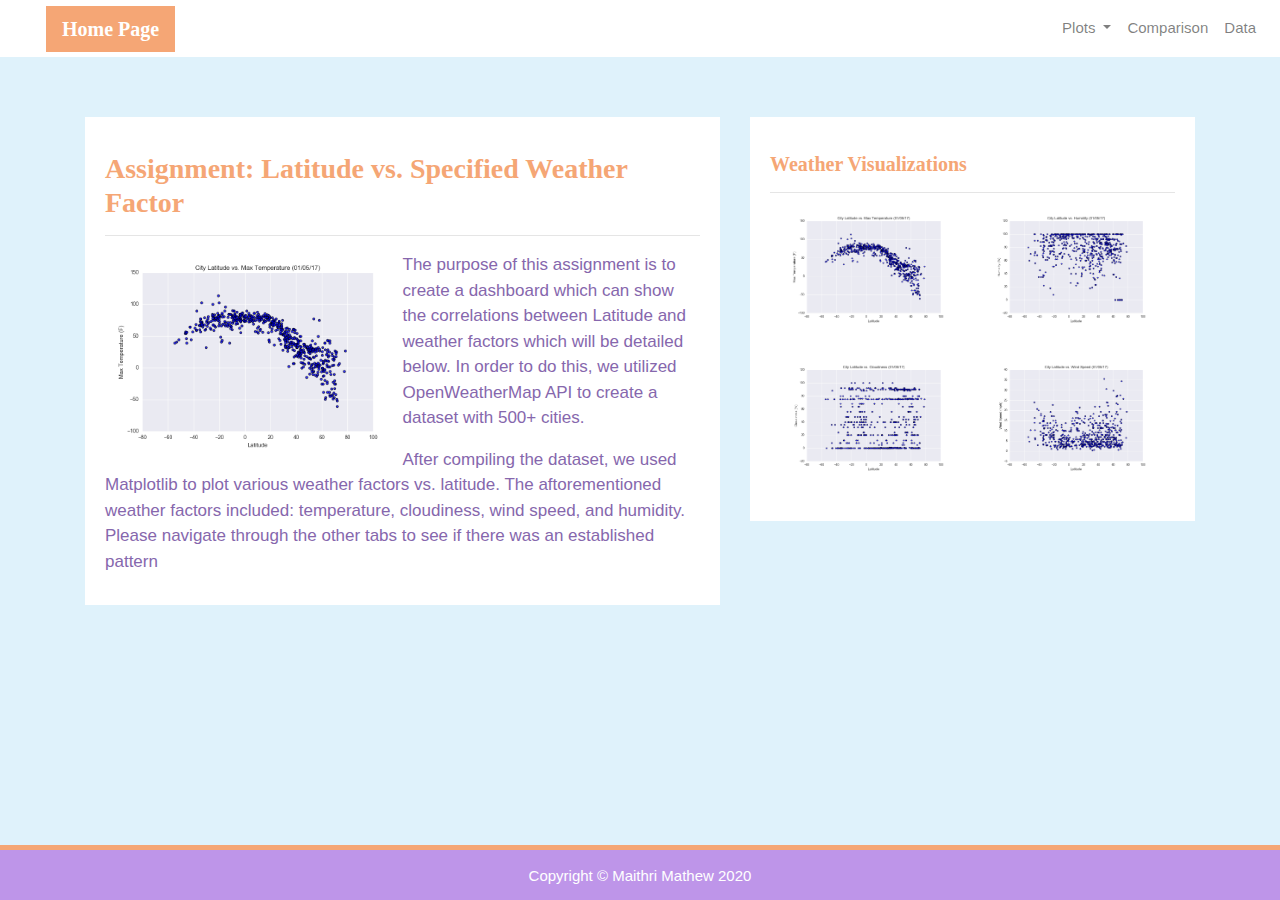
<file: index.html>
<!DOCTYPE html>
<html>

<head>
  <meta charset="utf-8" />
  <meta http-equiv="X-UA-Compatible" content="IE=edge">
  <title>Bootstrap Visualization Dashboard</title>
  <meta name="viewport" content="width=device-width, initial-scale=1">

  <!-- Bootstrap CSS -->
  <link rel="stylesheet" href="https://maxcdn.bootstrapcdn.com/bootstrap/4.0.0/css/bootstrap.min.css" integrity="sha384-Gn5384xqQ1aoWXA+058RXPxPg6fy4IWvTNh0E263XmFcJlSAwiGgFAW/dAiS6JXm"
    crossorigin="anonymous">

  <!--CSS Link-->
  <link rel="stylesheet" type="text/css" href="style.css">

</head>

<body>
  <!-- Navigation Section -->
  <div class="navigation">
    <nav class="navbar navbar-expand-lg navbar-light">
      <a class="navbar-brand" style="background-color: #f5a675;" href="index.html">Home Page</a>
      <button class="navbar-toggler  border border-white" type="button" data-toggle="collapse" data-target="#navbarNavDropdown"
        aria-controls="navbarNavDropdown" aria-expanded="false" aria-label="Toggle navigation">
        <span class="navbar-toggler-icon"></span>
      </button>
      <div class="collapse navbar-collapse" id="navbarNavDropdown">
        <ul class="navbar-nav ml-auto">
          <li class="nav-item dropdown">
            <a class="nav-link dropdown-toggle" href="#" id="navbarDropdownMenuLink" data-toggle="dropdown"
              aria-haspopup="true" aria-expanded="false">
              Plots
            </a>
            <div class="dropdown-menu" aria-labelledby="navbarDropdownMenuLink">
              <a class="dropdown-item" href="temp.html">Max Temperature</a>
              <a class="dropdown-item" href="humidity.html">Humidity</a>
              <a class="dropdown-item" href="cloudiness.html">Cloudiness</a>
              <a class="dropdown-item" href="wind_speed.html">Wind Speed</a>
            </div>
          </li>
          <li class="nav-item">
            <a class="nav-link" href="comparisons.html">Comparison</a>
          </li>
          <li class="nav-item">
            <a class="nav-link" href="data.html">Data</a>
          </li>

        </ul>
      </div>
    </nav>
  </div>
  <!-- Content Section -->
  <div class="container">
    <div class="row">
      <div class="col-lg-7 col-md-12">
        <!-- Left box  -->
        <div class="box">
          <h3 class="title">Assignment: Latitude vs. Specified Weather Factor</h3>
          <hr>
          <img src="Resources/assets/images/Fig1.png" class="vizualization rounded float-left" alt="Max Temperature Graph">
          <p>The purpose of this assignment is to create a dashboard which can show the correlations between Latitude and weather factors which will be detailed below. In order to do this, we utilized OpenWeatherMap API to create a dataset with 500+ cities.</p>
          <p>After compiling the dataset, we used Matplotlib to plot various weather factors vs. latitude.
            The aftorementioned weather factors included: temperature, cloudiness, wind speed, and humidity. Please navigate through the other tabs to see if there was an established pattern</p>
        </div>
      </div>
      <div class="col-lg-5 col-md-12">
        <!-- Right Box -->
        <div class="box">
          <h5 class="title">Weather Visualizations</h5>
          <hr>


          <div class="container">
            <div class="row" style="padding-bottom: 30px;">
              <div class="col-6">
                <a href="temp.html">
                  <img class="panel" src="Resources/assets/images/Fig1.png" alt="Max Temperature Image">
                </a>
              </div>
              <div class="col-6">
                <a href="humidity.html">
                  <img class="panel" src="Resources/assets/images/Fig2.png" alt="Humidity Graph">
                </a>
              </div>
            </div>

            <div class="row" style="padding-bottom: 30px;">
              <div class="col-6">
                <a href="cloudiness.html">
                  <img class="panel" src="Resources/assets/images/Fig3.png" alt="Cloudiness Graph">
                </a>
              </div>
              <div class="col-6">
                <a href="windspeed.html">
                  <img class="panel" src="Resources/assets/images/Fig4.png" alt="Wind Speed Graph">
                </a>
              </div>


            </div>
          </div>


        </div>
      </div>
    </div>
  </div>
  <!-- Footer Section -->
  <footer>
    <div class="footer">Copyright &copy; Maithri Mathew 2020</div>
  </footer>

  <!-- Bootstrap JS -->
  <script src="https://code.jquery.com/jquery-3.2.1.slim.min.js" integrity="sha384-KJ3o2DKtIkvYIK3UENzmM7KCkRr/rE9/Qpg6aAZGJwFDMVNA/GpGFF93hXpG5KkN"
    crossorigin="anonymous"></script>
  <script src="https://cdnjs.cloudflare.com/ajax/libs/popper.js/1.12.9/umd/popper.min.js" integrity="sha384-ApNbgh9B+Y1QKtv3Rn7W3mgPxhU9K/ScQsAP7hUibX39j7fakFPskvXusvfa0b4Q"
    crossorigin="anonymous"></script>
  <script src="https://maxcdn.bootstrapcdn.com/bootstrap/4.0.0/js/bootstrap.min.js" integrity="sha384-JZR6Spejh4U02d8jOt6vLEHfe/JQGiRRSQQxSfFWpi1MquVdAyjUar5+76PVCmYl"
    crossorigin="anonymous"></script>

</body>

</html>
</file>
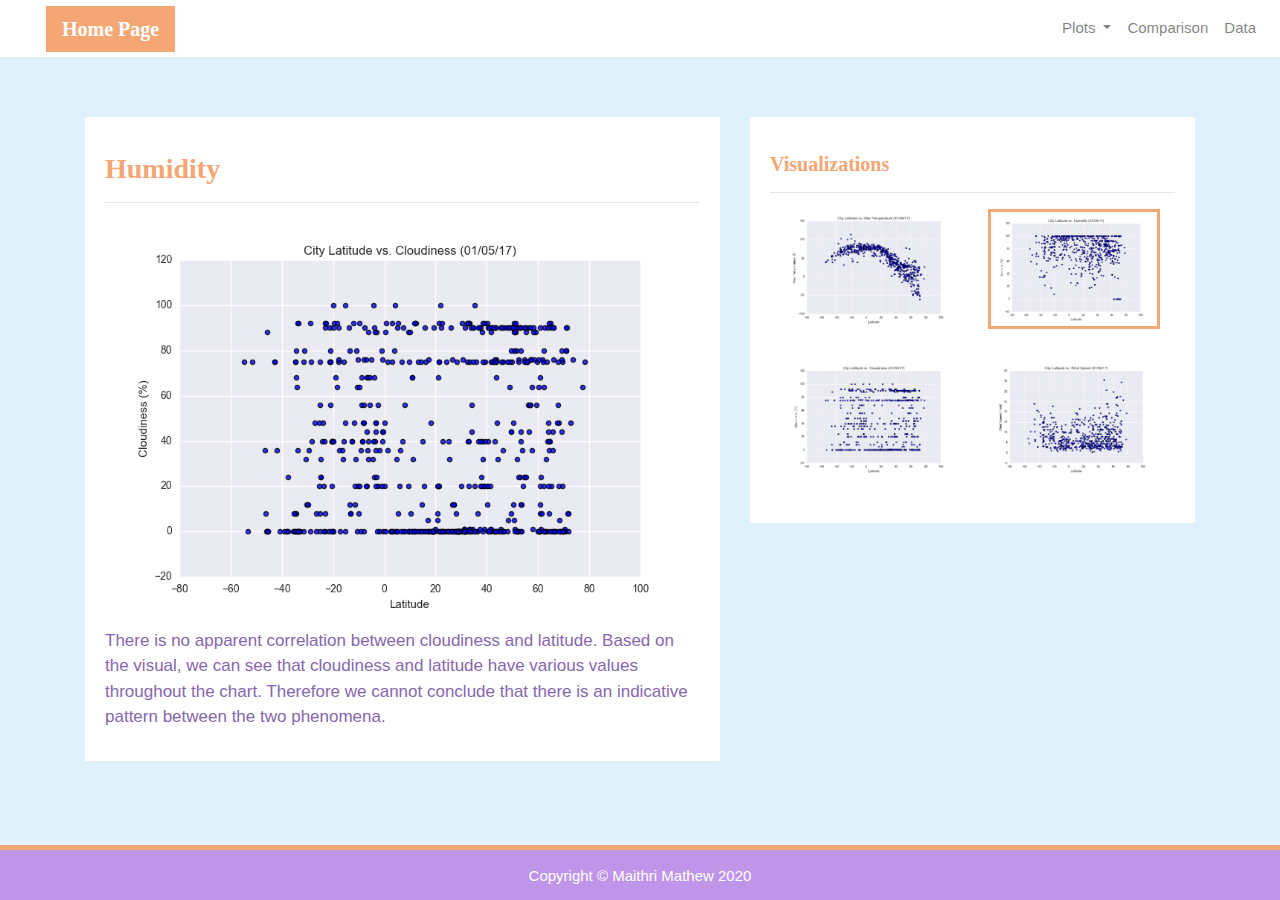
<file: cloudiness.html>
<!DOCTYPE html>
<html>

<head>
  <meta charset="utf-8" />
  <meta http-equiv="X-UA-Compatible" content="IE=edge">
  <title>Bootstrap Visualization Dashboard</title>
  <meta name="viewport" content="width=device-width, initial-scale=1">


  <!-- Bootstrap CSS -->
  <link rel="stylesheet" href="https://maxcdn.bootstrapcdn.com/bootstrap/4.0.0/css/bootstrap.min.css" integrity="sha384-Gn5384xqQ1aoWXA+058RXPxPg6fy4IWvTNh0E263XmFcJlSAwiGgFAW/dAiS6JXm"
    crossorigin="anonymous">

  <!--CSS Link-->
  <link rel="stylesheet" type="text/css" href="style.css">

</head>

<body>
  <!-- Navigation Section -->
  <div class="navigation">
    <nav class="navbar navbar-expand-lg navbar-light">
      <a class="navbar-brand" style="background-color: #f5a675;" href="index.html">Home Page</a>
      <button class="navbar-toggler  border border-white" type="button" data-toggle="collapse" data-target="#navbarNavDropdown"
        aria-controls="navbarNavDropdown" aria-expanded="false" aria-label="Toggle navigation">
        <span class="navbar-toggler-icon"></span>
      </button>
      <div class="collapse navbar-collapse" id="navbarNavDropdown">
        <ul class="navbar-nav ml-auto">
          <li class="nav-item dropdown">
            <a class="nav-link dropdown-toggle" href="#" id="navbarDropdownMenuLink" data-toggle="dropdown"
              aria-haspopup="true" aria-expanded="false">
              Plots
            </a>
            <div class="dropdown-menu" aria-labelledby="navbarDropdownMenuLink">
              <a class="dropdown-item" href="temp.html">Max Temperature</a>
              <a class="dropdown-item active" href="humidity.html">Humidity</a>
              <a class="dropdown-item" href="cloudiness.html">Cloudiness</a>
              <a class="dropdown-item" href="windspeed.html">Wind Speed</a>
            </div>
          </li>
          <li class="nav-item">
            <a class="nav-link" href="comparisons.html">Comparison</a>
          </li>
          <li class="nav-item">
            <a class="nav-link" href="data.html">Data</a>
          </li>

        </ul>
      </div>
    </nav>
  </div>
  <!-- Content Section -->
  <div class="container">
    <div class="row">
      <div class="col-lg-7 col-md-12">
        <!-- Left box  -->
        <div class="box">
          <h3 class="title">Humidity</h3>
          <hr>
          <img src="Resources/assets/images/Fig3.png" alt="Cloudiness Graph">
          <p>There is no apparent correlation between cloudiness and latitude. Based on the visual, we can see that cloudiness and latitude have various values throughout the chart. Therefore we cannot conclude that there is an indicative pattern between the two phenomena.</p>
        </div>
      </div>
      <div class="col-lg-5 col-md-12">
        <!-- Right Box -->
        <div class="box">
          <h5 class="title">Visualizations</h5>
          <hr>


          <div class="container">
            <div class="row" style="padding-bottom: 30px;">
              <div class="col-6">
                <a href="temp.html">
                  <img class="panel" src="Resources/assets/images/Fig1.png" alt="Max Temperature Image">
                </a>
              </div>
              <div class="col-6">
                <a href="humidity.html">
                  <img class="panel active" src="Resources/assets/images/Fig2.png" alt="Humidity Graph">
                </a>
              </div>
            </div>

            <div class="row" style="padding-bottom: 30px;">
              <div class="col-6">
                <a href="cloudiness.html">
                  <img class="panel" src="Resources/assets/images/Fig3.png" alt="Cloudiness Graph">
                </a>
              </div>
              <div class="col-6">
                <a href="windspeed.html">
                  <img class="panel" src="Resources/assets/images/Fig4.png" alt="Wind Speed Graph">
                </a>
              </div>


            </div>
          </div>


        </div>
      </div>
    </div>
  </div>
  <!-- Footer Section -->
  <footer>
    <div class="footer">Copyright &copy; Maithri Mathew 2020</div>
  </footer>

  <!-- Bootstrap JS -->
  <script src="https://code.jquery.com/jquery-3.2.1.slim.min.js" integrity="sha384-KJ3o2DKtIkvYIK3UENzmM7KCkRr/rE9/Qpg6aAZGJwFDMVNA/GpGFF93hXpG5KkN"
    crossorigin="anonymous"></script>
  <script src="https://cdnjs.cloudflare.com/ajax/libs/popper.js/1.12.9/umd/popper.min.js" integrity="sha384-ApNbgh9B+Y1QKtv3Rn7W3mgPxhU9K/ScQsAP7hUibX39j7fakFPskvXusvfa0b4Q"
    crossorigin="anonymous"></script>
  <script src="https://maxcdn.bootstrapcdn.com/bootstrap/4.0.0/js/bootstrap.min.js" integrity="sha384-JZR6Spejh4U02d8jOt6vLEHfe/JQGiRRSQQxSfFWpi1MquVdAyjUar5+76PVCmYl"
    crossorigin="anonymous"></script>

</body>

</html>
</file>
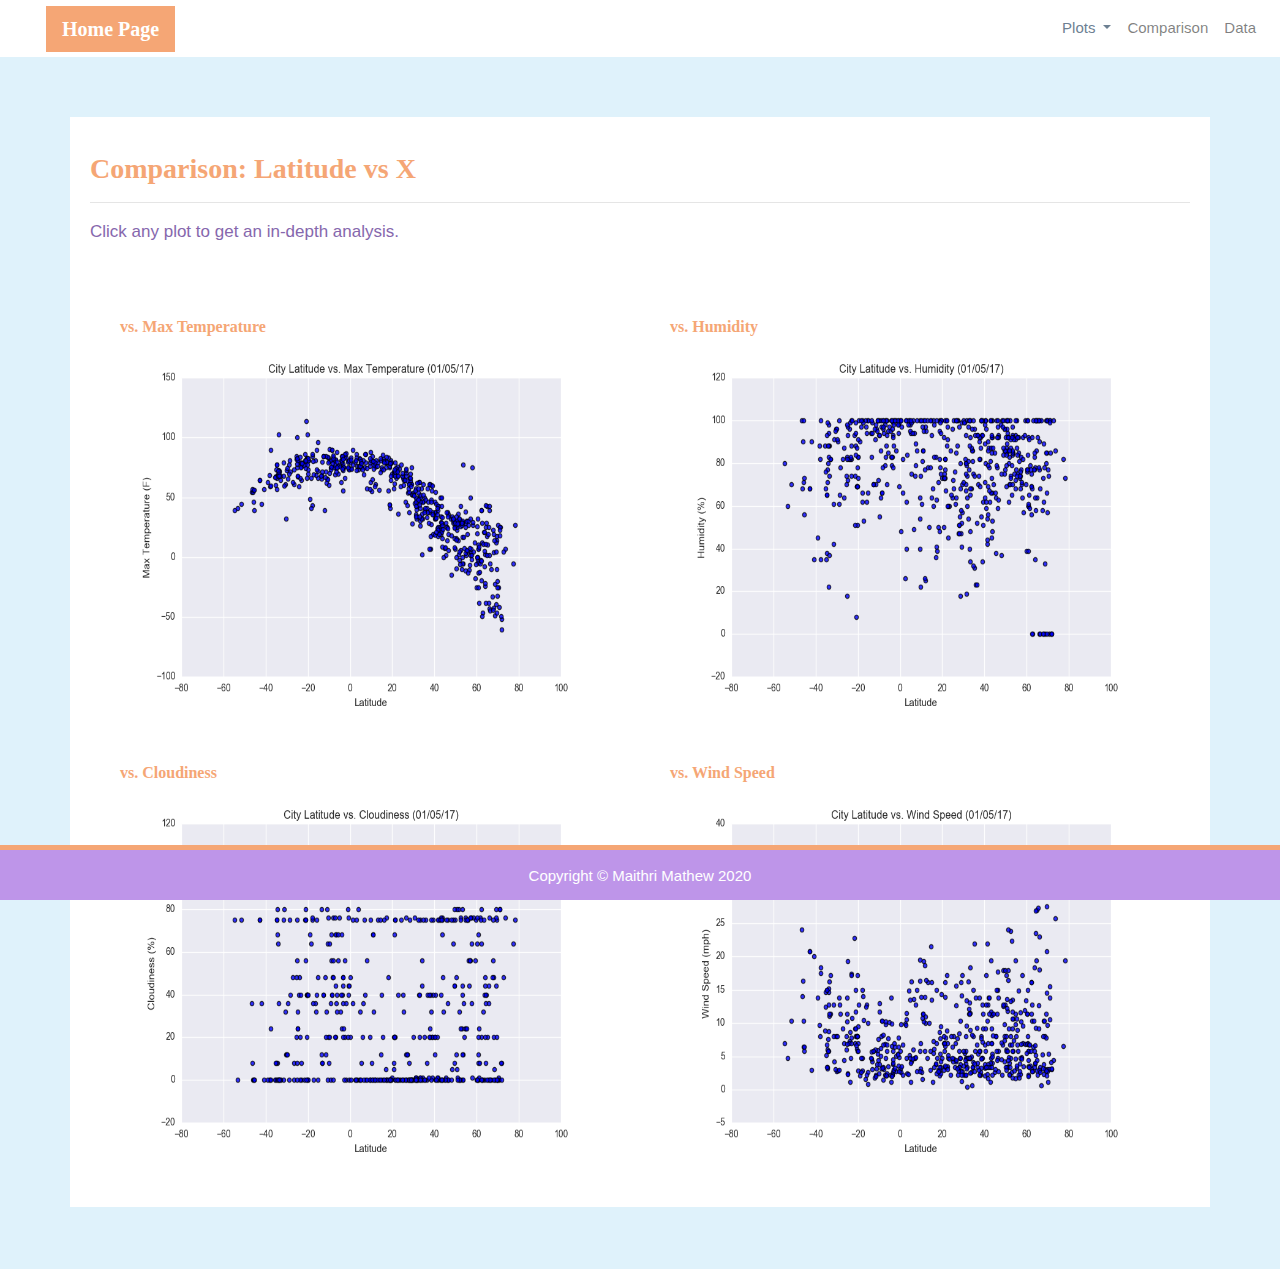
<file: comparison.html>
<!DOCTYPE html>
<html>

<head>
  <meta charset="utf-8" />
  <meta http-equiv="X-UA-Compatible" content="IE=edge">
  <title>Bootstrap Visualization Dashboard</title>
  <meta name="viewport" content="width=device-width, initial-scale=1">

  <!-- Bootstrap CSS -->
  <link rel="stylesheet" href="https://maxcdn.bootstrapcdn.com/bootstrap/4.0.0/css/bootstrap.min.css" integrity="sha384-Gn5384xqQ1aoWXA+058RXPxPg6fy4IWvTNh0E263XmFcJlSAwiGgFAW/dAiS6JXm"
    crossorigin="anonymous">

  <!--CSS Link-->
  <link rel="stylesheet" type="text/css" href="style.css">

</head>

<body>
  <!-- Navigation Section -->
  <div class="navigation">
    <nav class="navbar navbar-expand-lg navbar-light">
      <a class="navbar-brand" style="background-color: #f5a675;" href="index.html">Home Page</a>
      <button class="navbar-toggler  border border-white" type="button" data-toggle="collapse" data-target="#navbarNavDropdown"
        aria-controls="navbarNavDropdown" aria-expanded="false" aria-label="Toggle navigation">
        <span class="navbar-toggler-icon"></span>
      </button>
      <div class="collapse navbar-collapse" id="navbarNavDropdown">
        <ul class="navbar-nav ml-auto">
          <li class="nav-item dropdown">
            <a class="nav-link dropdown-toggle" href="#" id="navbarDropdownMenuLink" data-toggle="dropdown"
              aria-haspopup="true" aria-expanded="false" style="color: #6D8092">
              Plots
            </a>
            <div class="dropdown-menu" aria-labelledby="navbarDropdownMenuLink">
              <a class="dropdown-item" href="temp.html">Max Temperature</a>
              <a class="dropdown-item" href="humidity.html">Humidity</a>
              <a class="dropdown-item" href="cloudiness.html">Cloudiness</a>
              <a class="dropdown-item" href="windspeed.html">Wind Speed</a>
            </div>
          </li>
          <li class="nav-item">
            <a class="nav-link" href="comparisons.html">Comparison</a>
          </li>
          <li class="nav-item">
            <a class="nav-link" href="data.html">Data</a>
          </li>

        </ul>
      </div>
    </nav>
  </div>
  <!-- Content Section -->
  <div class="container">
    <div class="row">
      <div>
        <!-- Left box  -->
        <div class="box">
          <h3 class="title">Comparison: Latitude vs X</h3>
          <hr>
          <p>Click any plot to get an in-depth analysis.</p>
          <div class="container" style="padding-bottom: 40px;">
            <div class="row">
              <div class="col-lg-6" style="padding: 30px;">
                <div class="title">vs. Max Temperature</div>
                <a href="temp.html">
                  <img class="panel" src="Resources/assets/images/Fig1.png" alt="Max Temperature Image">
                </a>
              </div>
              <div class="col-lg-6" style="padding: 30px;">
                <div class="title">vs. Humidity</div>
                <a href="humidity.html">
                  <img class="panel" src="Resources/assets/images/Fig2.png" alt="Humidity Graph">
                </a>
              </div>
            </div>

            <div class="row">
              <div class="col-lg-6" style="padding: 30px;">
                <div class="title">vs. Cloudiness</div>
                <a href="cloudiness.html">
                  <img class="panel" src="Resources/assets/images/Fig3.png" alt="Cloudiness Graph">
                </a>

              </div>
              <div class="col-lg-6" style="padding: 30px;">
                <div class="title">vs. Wind Speed</div>
                <a href="windspeed.html">
                  <img class="panel" src="Resources/assets/images/Fig4.png" alt="Wind Speed Graph">
                </a>
              </div>
            </div>
          </div>
        </div>
      </div>
    </div>
  </div>

  <!-- Footer Section -->
  <footer>
    <div class="footer">Copyright &copy; Maithri Mathew 2020</div>
  </footer>

  <!-- Bootstrap JS -->
  <script src="https://code.jquery.com/jquery-3.2.1.slim.min.js" integrity="sha384-KJ3o2DKtIkvYIK3UENzmM7KCkRr/rE9/Qpg6aAZGJwFDMVNA/GpGFF93hXpG5KkN"
    crossorigin="anonymous"></script>
  <script src="https://cdnjs.cloudflare.com/ajax/libs/popper.js/1.12.9/umd/popper.min.js" integrity="sha384-ApNbgh9B+Y1QKtv3Rn7W3mgPxhU9K/ScQsAP7hUibX39j7fakFPskvXusvfa0b4Q"
    crossorigin="anonymous"></script>
  <script src="https://maxcdn.bootstrapcdn.com/bootstrap/4.0.0/js/bootstrap.min.js" integrity="sha384-JZR6Spejh4U02d8jOt6vLEHfe/JQGiRRSQQxSfFWpi1MquVdAyjUar5+76PVCmYl"
    crossorigin="anonymous"></script>

</body>

</html>
</file>
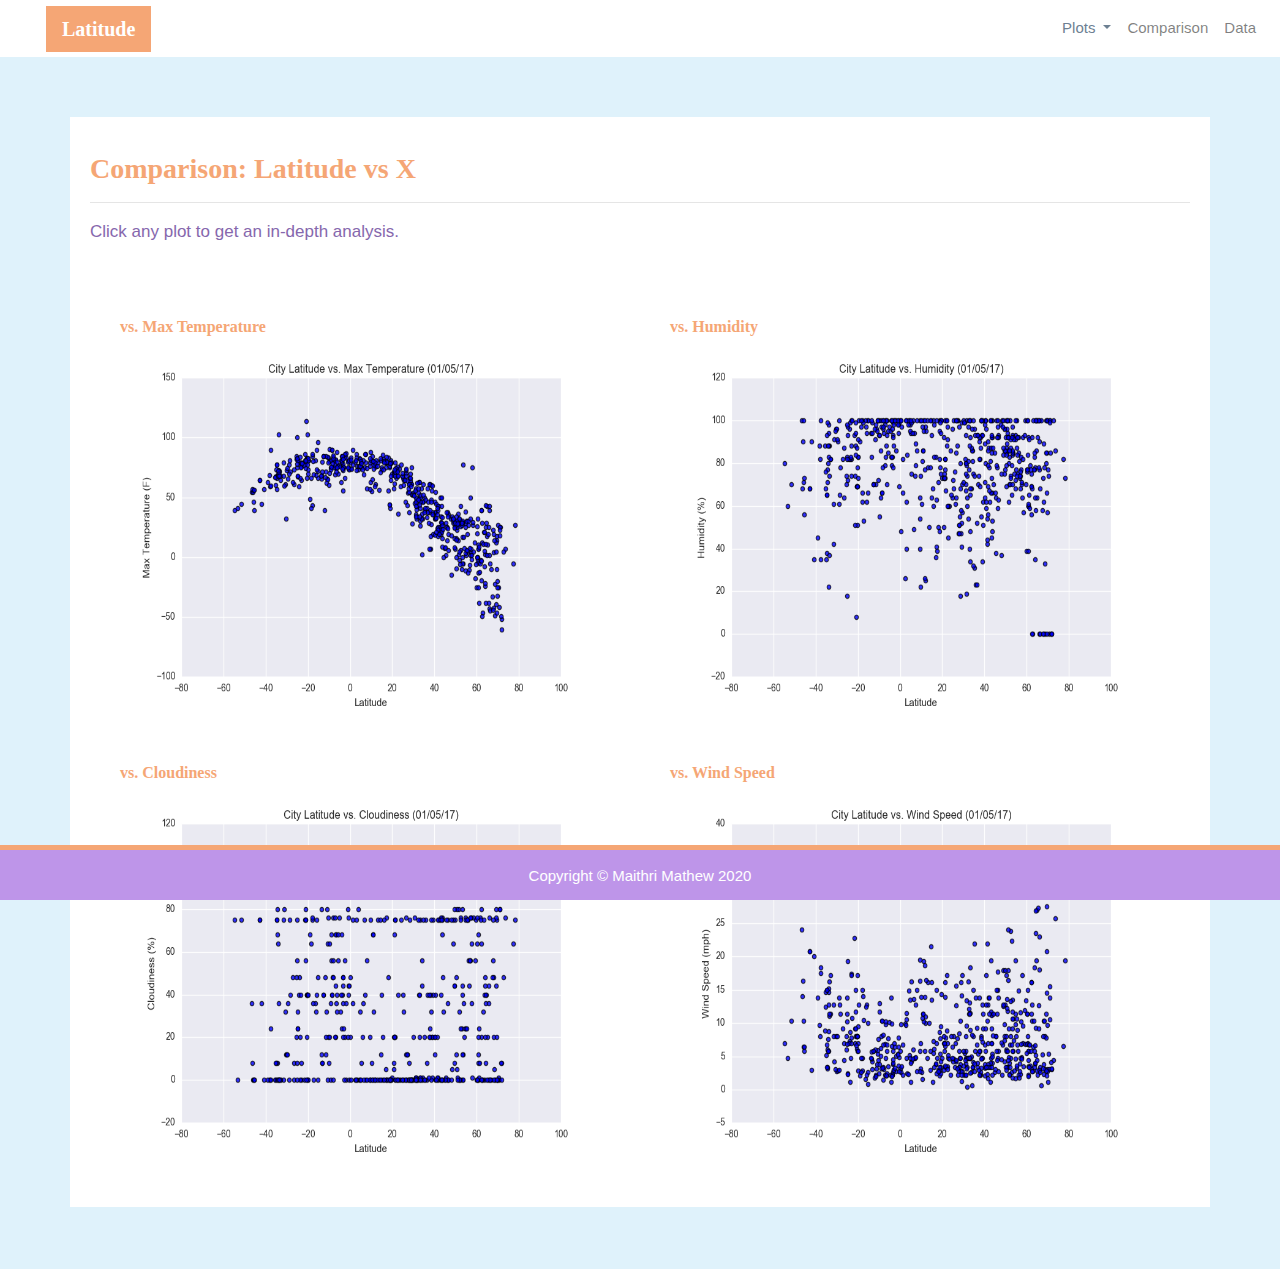
<file: comparisons.html>
<!DOCTYPE html>
<html>

<head>
  <meta charset="utf-8" />
  <meta http-equiv="X-UA-Compatible" content="IE=edge">
  <title>Bootstrap Visualization Dashboard</title>
  <meta name="viewport" content="width=device-width, initial-scale=1">

  <!-- Bootstrap CSS -->
  <link rel="stylesheet" href="https://maxcdn.bootstrapcdn.com/bootstrap/4.0.0/css/bootstrap.min.css" integrity="sha384-Gn5384xqQ1aoWXA+058RXPxPg6fy4IWvTNh0E263XmFcJlSAwiGgFAW/dAiS6JXm"
    crossorigin="anonymous">

  <!--CSS Link-->
  <link rel="stylesheet" type="text/css" href="style.css">

</head>

<body>
  <!-- Navigation Section -->
  <div class="navigation">
    <nav class="navbar navbar-expand-lg navbar-light">
      <a class="navbar-brand" style="background-color: #f5a675;" href="index.html">Latitude</a>
      <button class="navbar-toggler  border border-white" type="button" data-toggle="collapse" data-target="#navbarNavDropdown"
        aria-controls="navbarNavDropdown" aria-expanded="false" aria-label="Toggle navigation">
        <span class="navbar-toggler-icon"></span>
      </button>
      <div class="collapse navbar-collapse" id="navbarNavDropdown">
        <ul class="navbar-nav ml-auto">
          <li class="nav-item dropdown">
            <a class="nav-link dropdown-toggle" href="#" id="navbarDropdownMenuLink" data-toggle="dropdown"
              aria-haspopup="true" aria-expanded="false" style="color: #6D8092">
              Plots
            </a>
            <div class="dropdown-menu" aria-labelledby="navbarDropdownMenuLink">
              <a class="dropdown-item" href="temp.html">Max Temperature</a>
              <a class="dropdown-item" href="humidity.html">Humidity</a>
              <a class="dropdown-item" href="cloudiness.html">Cloudiness</a>
              <a class="dropdown-item" href="windspeed.html">Wind Speed</a>
            </div>
          </li>
          <li class="nav-item">
            <a class="nav-link" href="comparisons.html">Comparison</a>
          </li>
          <li class="nav-item">
            <a class="nav-link" href="data.html">Data</a>
          </li>

        </ul>
      </div>
    </nav>
  </div>
  <!-- Content Section -->
  <div class="container">
    <div class="row">
      <div>
        <!-- Left box  -->
        <div class="box">
          <h3 class="title">Comparison: Latitude vs X</h3>
          <hr>
          <p>Click any plot to get an in-depth analysis.</p>
          <div class="container" style="padding-bottom: 40px;">
            <div class="row">
              <div class="col-lg-6" style="padding: 30px;">
                <div class="title">vs. Max Temperature</div>
                <a href="temp.html">
                  <img class="panel" src="Resources/assets/images/Fig1.png" alt="Max Temperature Image">
                </a>
              </div>
              <div class="col-lg-6" style="padding: 30px;">
                <div class="title">vs. Humidity</div>
                <a href="humidity.html">
                  <img class="panel" src="Resources/assets/images/Fig2.png" alt="Humidity Graph">
                </a>
              </div>
            </div>

            <div class="row">
              <div class="col-lg-6" style="padding: 30px;">
                <div class="title">vs. Cloudiness</div>
                <a href="cloudiness.html">
                  <img class="panel" src="Resources/assets/images/Fig3.png" alt="Cloudiness Graph">
                </a>

              </div>
              <div class="col-lg-6" style="padding: 30px;">
                <div class="title">vs. Wind Speed</div>
                <a href="windspeed.html">
                  <img class="panel" src="Resources/assets/images/Fig4.png" alt="Wind Speed Graph">
                </a>
              </div>
            </div>
          </div>
        </div>
      </div>
    </div>
  </div>

  <!-- Footer Section -->
  <footer>
    <div class="footer">Copyright &copy; Maithri Mathew 2020</div>
  </footer>

  <!-- Bootstrap JS -->
  <script src="https://code.jquery.com/jquery-3.2.1.slim.min.js" integrity="sha384-KJ3o2DKtIkvYIK3UENzmM7KCkRr/rE9/Qpg6aAZGJwFDMVNA/GpGFF93hXpG5KkN"
    crossorigin="anonymous"></script>
  <script src="https://cdnjs.cloudflare.com/ajax/libs/popper.js/1.12.9/umd/popper.min.js" integrity="sha384-ApNbgh9B+Y1QKtv3Rn7W3mgPxhU9K/ScQsAP7hUibX39j7fakFPskvXusvfa0b4Q"
    crossorigin="anonymous"></script>
  <script src="https://maxcdn.bootstrapcdn.com/bootstrap/4.0.0/js/bootstrap.min.js" integrity="sha384-JZR6Spejh4U02d8jOt6vLEHfe/JQGiRRSQQxSfFWpi1MquVdAyjUar5+76PVCmYl"
    crossorigin="anonymous"></script>

</body>

</html>
</file>
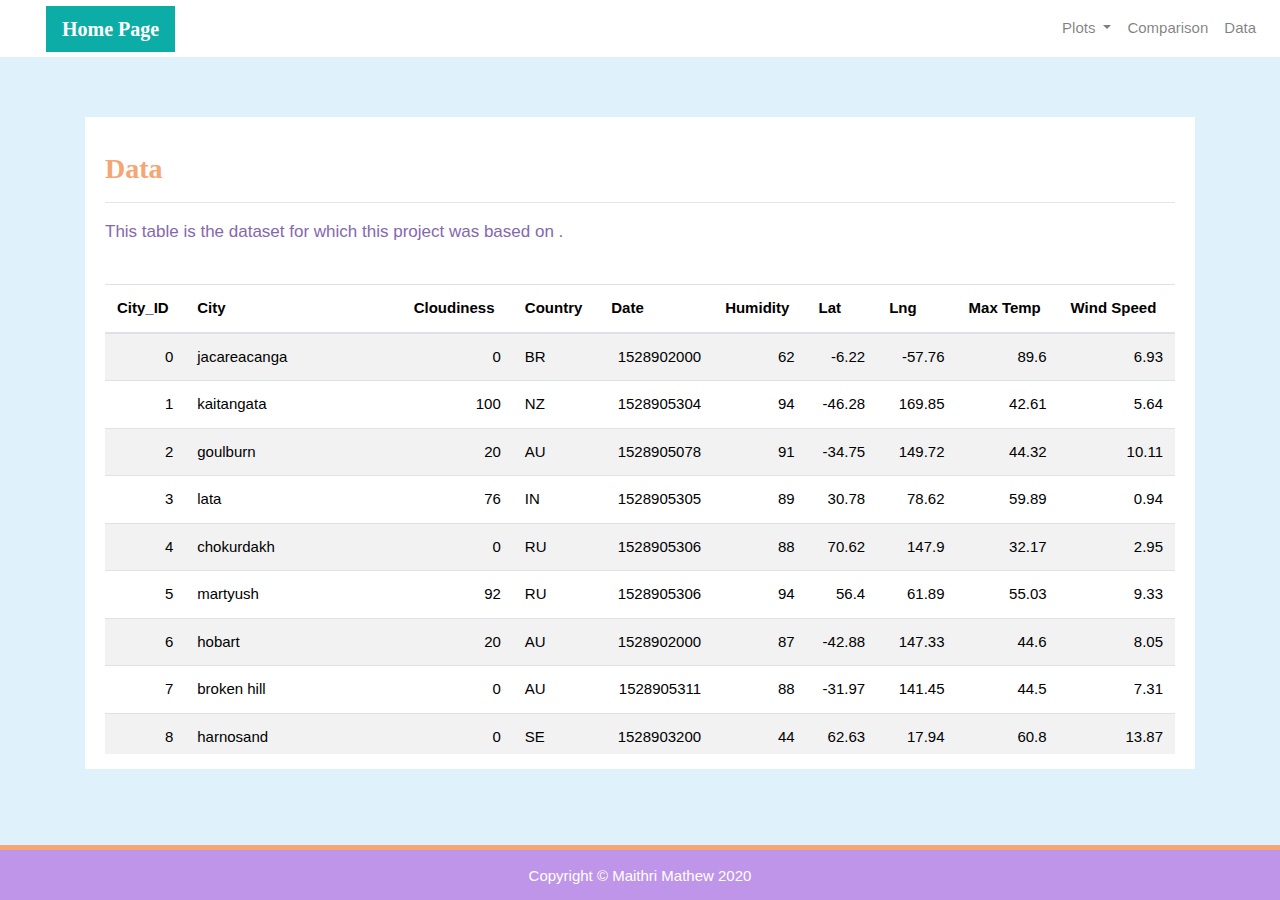
<file: data.html>
<!DOCTYPE html>
<html>

<head>
  <meta charset="utf-8" />
  <meta http-equiv="X-UA-Compatible" content="IE=edge">
  <title>Bootstrap Visualization Dashboard</title>
  <meta name="viewport" content="width=device-width, initial-scale=1">

  <!-- Bootstrap CSS -->
  <link rel="stylesheet" href="https://maxcdn.bootstrapcdn.com/bootstrap/4.0.0/css/bootstrap.min.css" integrity="sha384-Gn5384xqQ1aoWXA+058RXPxPg6fy4IWvTNh0E263XmFcJlSAwiGgFAW/dAiS6JXm"
    crossorigin="anonymous">

  <!--CSS Link-->
  <link rel="stylesheet" type="text/css" href="style.css">

</head>

<body>
  <!-- Navigation Section -->
  <div class="navigation">
    <nav class="navbar navbar-expand-lg navbar-light">
      <a class="navbar-brand" style="background-color: #0BADA6;" href="index.html">Home Page</a>
      <button class="navbar-toggler border border-white" type="button" data-toggle="collapse" data-target="#navbarNavDropdown"
        aria-controls="navbarNavDropdown" aria-expanded="false" aria-label="Toggle navigation">
        <span class="navbar-toggler-icon"></span>
      </button>
      <div class="collapse navbar-collapse" id="navbarNavDropdown">
        <ul class="navbar-nav ml-auto">
          <li class="nav-item dropdown">
            <a class="nav-link dropdown-toggle" href="#" id="navbarDropdownMenuLink" data-toggle="dropdown"
              aria-haspopup="true" aria-expanded="false">
              Plots
            </a>
            <div class="dropdown-menu" aria-labelledby="navbarDropdownMenuLink">
              <a class="dropdown-item" href="max_temperature.html">Max Temperature</a>
              <a class="dropdown-item" href="humidity.html">Humidity</a>
              <a class="dropdown-item" href="cloudiness.html">Cloudiness</a>
              <a class="dropdown-item" href="wind_speed.html">Wind Speed</a>
            </div>
          </li>
          <li class="nav-item">
            <a class="nav-link" href="comparisons.html">Comparison</a>
          </li>
          <li class="nav-item">
            <a class="nav-link" href="data.html">Data</a>
          </li>

        </ul>
      </div>
    </nav>
  </div>
  <!-- Content Section -->
  <div class="container">
    <div class="box">
      <h3 class="title">Data</h3>
      <hr>
      <p>This table is the dataset for which this project was based on .</p>
      <br>
      <div class="table-responsive" style="overflow-x:auto; overflow-y:auto; max-height:470px; max-width: auto;">
        <table class="table table-striped">
          <thead>
            <tr>
              <th title="Field #1">City_ID</th>
              <th title="Field #2">City</th>
              <th title="Field #3">Cloudiness</th>
              <th title="Field #4">Country</th>
              <th title="Field #5">Date</th>
              <th title="Field #6">Humidity</th>
              <th title="Field #7">Lat</th>
              <th title="Field #8">Lng</th>
              <th title="Field #9">Max Temp</th>
              <th title="Field #10">Wind Speed</th>
            </tr>
          </thead>
          <tbody>
            <tr>
              <td align="right">0</td>
              <td>jacareacanga</td>
              <td align="right">0</td>
              <td>BR</td>
              <td align="right">1528902000</td>
              <td align="right">62</td>
              <td align="right">-6.22</td>
              <td align="right">-57.76</td>
              <td align="right">89.6</td>
              <td align="right">6.93</td>
            </tr>
            <tr>
              <td align="right">1</td>
              <td>kaitangata</td>
              <td align="right">100</td>
              <td>NZ</td>
              <td align="right">1528905304</td>
              <td align="right">94</td>
              <td align="right">-46.28</td>
              <td align="right">169.85</td>
              <td align="right">42.61</td>
              <td align="right">5.64</td>
            </tr>
            <tr>
              <td align="right">2</td>
              <td>goulburn</td>
              <td align="right">20</td>
              <td>AU</td>
              <td align="right">1528905078</td>
              <td align="right">91</td>
              <td align="right">-34.75</td>
              <td align="right">149.72</td>
              <td align="right">44.32</td>
              <td align="right">10.11</td>
            </tr>
            <tr>
              <td align="right">3</td>
              <td>lata</td>
              <td align="right">76</td>
              <td>IN</td>
              <td align="right">1528905305</td>
              <td align="right">89</td>
              <td align="right">30.78</td>
              <td align="right">78.62</td>
              <td align="right">59.89</td>
              <td align="right">0.94</td>
            </tr>
            <tr>
              <td align="right">4</td>
              <td>chokurdakh</td>
              <td align="right">0</td>
              <td>RU</td>
              <td align="right">1528905306</td>
              <td align="right">88</td>
              <td align="right">70.62</td>
              <td align="right">147.9</td>
              <td align="right">32.17</td>
              <td align="right">2.95</td>
            </tr>
            <tr>
              <td align="right">5</td>
              <td>martyush</td>
              <td align="right">92</td>
              <td>RU</td>
              <td align="right">1528905306</td>
              <td align="right">94</td>
              <td align="right">56.4</td>
              <td align="right">61.89</td>
              <td align="right">55.03</td>
              <td align="right">9.33</td>
            </tr>
            <tr>
              <td align="right">6</td>
              <td>hobart</td>
              <td align="right">20</td>
              <td>AU</td>
              <td align="right">1528902000</td>
              <td align="right">87</td>
              <td align="right">-42.88</td>
              <td align="right">147.33</td>
              <td align="right">44.6</td>
              <td align="right">8.05</td>
            </tr>
            <tr>
              <td align="right">7</td>
              <td>broken hill</td>
              <td align="right">0</td>
              <td>AU</td>
              <td align="right">1528905311</td>
              <td align="right">88</td>
              <td align="right">-31.97</td>
              <td align="right">141.45</td>
              <td align="right">44.5</td>
              <td align="right">7.31</td>
            </tr>
            <tr>
              <td align="right">8</td>
              <td>harnosand</td>
              <td align="right">0</td>
              <td>SE</td>
              <td align="right">1528903200</td>
              <td align="right">44</td>
              <td align="right">62.63</td>
              <td align="right">17.94</td>
              <td align="right">60.8</td>
              <td align="right">13.87</td>
            </tr>
            <tr>
              <td align="right">9</td>
              <td>tuatapere</td>
              <td align="right">0</td>
              <td>NZ</td>
              <td align="right">1528905312</td>
              <td align="right">100</td>
              <td align="right">-46.13</td>
              <td align="right">167.69</td>
              <td align="right">38.92</td>
              <td align="right">3.4</td>
            </tr>
            <tr>
              <td align="right">10</td>
              <td>puerto ayora</td>
              <td align="right">90</td>
              <td>EC</td>
              <td align="right">1528902000</td>
              <td align="right">69</td>
              <td align="right">-0.74</td>
              <td align="right">-90.35</td>
              <td align="right">77.0</td>
              <td align="right">13.87</td>
            </tr>
            <tr>
              <td align="right">11</td>
              <td>havre-saint-pierre</td>
              <td align="right">75</td>
              <td>CA</td>
              <td align="right">1528902000</td>
              <td align="right">58</td>
              <td align="right">50.23</td>
              <td align="right">-63.6</td>
              <td align="right">53.6</td>
              <td align="right">19.46</td>
            </tr>
            <tr>
              <td align="right">12</td>
              <td>punta arenas</td>
              <td align="right">0</td>
              <td>CL</td>
              <td align="right">1528902000</td>
              <td align="right">100</td>
              <td align="right">-53.16</td>
              <td align="right">-70.91</td>
              <td align="right">35.6</td>
              <td align="right">9.17</td>
            </tr>
            <tr>
              <td align="right">13</td>
              <td>tasiilaq</td>
              <td align="right">75</td>
              <td>GL</td>
              <td align="right">1528901400</td>
              <td align="right">60</td>
              <td align="right">65.61</td>
              <td align="right">-37.64</td>
              <td align="right">39.2</td>
              <td align="right">2.24</td>
            </tr>
            <tr>
              <td align="right">14</td>
              <td>chapais</td>
              <td align="right">40</td>
              <td>CA</td>
              <td align="right">1528902000</td>
              <td align="right">38</td>
              <td align="right">49.78</td>
              <td align="right">-74.86</td>
              <td align="right">59.0</td>
              <td align="right">10.29</td>
            </tr>
            <tr>
              <td align="right">15</td>
              <td>avarua</td>
              <td align="right">40</td>
              <td>CK</td>
              <td align="right">1528902000</td>
              <td align="right">56</td>
              <td align="right">-21.21</td>
              <td align="right">-159.78</td>
              <td align="right">73.4</td>
              <td align="right">10.29</td>
            </tr>
            <tr>
              <td align="right">16</td>
              <td>hofn</td>
              <td align="right">75</td>
              <td>IS</td>
              <td align="right">1528902000</td>
              <td align="right">87</td>
              <td align="right">64.25</td>
              <td align="right">-15.21</td>
              <td align="right">51.8</td>
              <td align="right">8.05</td>
            </tr>
            <tr>
              <td align="right">17</td>
              <td>yukamenskoye</td>
              <td align="right">92</td>
              <td>RU</td>
              <td align="right">1528905315</td>
              <td align="right">98</td>
              <td align="right">57.89</td>
              <td align="right">52.24</td>
              <td align="right">56.65</td>
              <td align="right">10.22</td>
            </tr>
            <tr>
              <td align="right">18</td>
              <td>khandbari</td>
              <td align="right">80</td>
              <td>NP</td>
              <td align="right">1528905315</td>
              <td align="right">67</td>
              <td align="right">27.38</td>
              <td align="right">87.21</td>
              <td align="right">44.59</td>
              <td align="right">1.39</td>
            </tr>
            <tr>
              <td align="right">19</td>
              <td>bethel</td>
              <td align="right">1</td>
              <td>US</td>
              <td align="right">1528901580</td>
              <td align="right">93</td>
              <td align="right">60.79</td>
              <td align="right">-161.76</td>
              <td align="right">44.6</td>
              <td align="right">8.05</td>
            </tr>
            <tr>
              <td align="right">20</td>
              <td>ushuaia</td>
              <td align="right">75</td>
              <td>AR</td>
              <td align="right">1528902000</td>
              <td align="right">64</td>
              <td align="right">-54.81</td>
              <td align="right">-68.31</td>
              <td align="right">41.0</td>
              <td align="right">3.36</td>
            </tr>
            <tr>
              <td align="right">21</td>
              <td>east london</td>
              <td align="right">0</td>
              <td>ZA</td>
              <td align="right">1528902000</td>
              <td align="right">37</td>
              <td align="right">-33.02</td>
              <td align="right">27.91</td>
              <td align="right">69.8</td>
              <td align="right">5.82</td>
            </tr>
            <tr>
              <td align="right">22</td>
              <td>bluff</td>
              <td align="right">76</td>
              <td>AU</td>
              <td align="right">1528905321</td>
              <td align="right">76</td>
              <td align="right">-23.58</td>
              <td align="right">149.07</td>
              <td align="right">61.96</td>
              <td align="right">4.74</td>
            </tr>
            <tr>
              <td align="right">23</td>
              <td>mount isa</td>
              <td align="right">75</td>
              <td>AU</td>
              <td align="right">1528902000</td>
              <td align="right">100</td>
              <td align="right">-20.73</td>
              <td align="right">139.49</td>
              <td align="right">64.4</td>
              <td align="right">3.29</td>
            </tr>
            <tr>
              <td align="right">24</td>
              <td>pevek</td>
              <td align="right">0</td>
              <td>RU</td>
              <td align="right">1528905321</td>
              <td align="right">71</td>
              <td align="right">69.7</td>
              <td align="right">170.27</td>
              <td align="right">36.94</td>
              <td align="right">6.98</td>
            </tr>
            <tr>
              <td align="right">25</td>
              <td>gao</td>
              <td align="right">24</td>
              <td>ML</td>
              <td align="right">1528905321</td>
              <td align="right">16</td>
              <td align="right">16.28</td>
              <td align="right">-0.04</td>
              <td align="right">110.02</td>
              <td align="right">4.97</td>
            </tr>
            <tr>
              <td align="right">26</td>
              <td>cabo san lucas</td>
              <td align="right">75</td>
              <td>MX</td>
              <td align="right">1528901160</td>
              <td align="right">74</td>
              <td align="right">22.89</td>
              <td align="right">-109.91</td>
              <td align="right">84.2</td>
              <td align="right">10.29</td>
            </tr>
            <tr>
              <td align="right">27</td>
              <td>sao filipe</td>
              <td align="right">0</td>
              <td>CV</td>
              <td align="right">1528905323</td>
              <td align="right">88</td>
              <td align="right">14.9</td>
              <td align="right">-24.5</td>
              <td align="right">75.73</td>
              <td align="right">13.02</td>
            </tr>
            <tr>
              <td align="right">28</td>
              <td>tiksi</td>
              <td align="right">44</td>
              <td>RU</td>
              <td align="right">1528905298</td>
              <td align="right">58</td>
              <td align="right">71.64</td>
              <td align="right">128.87</td>
              <td align="right">57.73</td>
              <td align="right">10.11</td>
            </tr>
            <tr>
              <td align="right">29</td>
              <td>busselton</td>
              <td align="right">92</td>
              <td>AU</td>
              <td align="right">1528905323</td>
              <td align="right">100</td>
              <td align="right">-33.64</td>
              <td align="right">115.35</td>
              <td align="right">60.43</td>
              <td align="right">10.56</td>
            </tr>
            <tr>
              <td align="right">30</td>
              <td>alofi</td>
              <td align="right">76</td>
              <td>NU</td>
              <td align="right">1528902000</td>
              <td align="right">88</td>
              <td align="right">-19.06</td>
              <td align="right">-169.92</td>
              <td align="right">71.6</td>
              <td align="right">3.36</td>
            </tr>
            <tr>
              <td align="right">31</td>
              <td>ola</td>
              <td align="right">75</td>
              <td>RU</td>
              <td align="right">1528902000</td>
              <td align="right">100</td>
              <td align="right">59.58</td>
              <td align="right">151.3</td>
              <td align="right">42.8</td>
              <td align="right">7.76</td>
            </tr>
            <tr>
              <td align="right">32</td>
              <td>atar</td>
              <td align="right">20</td>
              <td>MR</td>
              <td align="right">1528902000</td>
              <td align="right">19</td>
              <td align="right">20.52</td>
              <td align="right">-13.05</td>
              <td align="right">91.4</td>
              <td align="right">9.17</td>
            </tr>
            <tr>
              <td align="right">33</td>
              <td>rikitea</td>
              <td align="right">0</td>
              <td>PF</td>
              <td align="right">1528905325</td>
              <td align="right">100</td>
              <td align="right">-23.12</td>
              <td align="right">-134.97</td>
              <td align="right">73.57</td>
              <td align="right">8.66</td>
            </tr>
            <tr>
              <td align="right">34</td>
              <td>hermanus</td>
              <td align="right">0</td>
              <td>ZA</td>
              <td align="right">1528905325</td>
              <td align="right">24</td>
              <td align="right">-34.42</td>
              <td align="right">19.24</td>
              <td align="right">77.17</td>
              <td align="right">8.66</td>
            </tr>
            <tr>
              <td align="right">35</td>
              <td>ponta delgada</td>
              <td align="right">75</td>
              <td>PT</td>
              <td align="right">1528903800</td>
              <td align="right">88</td>
              <td align="right">37.73</td>
              <td align="right">-25.67</td>
              <td align="right">71.6</td>
              <td align="right">12.75</td>
            </tr>
            <tr>
              <td align="right">36</td>
              <td>bambari</td>
              <td align="right">24</td>
              <td>CF</td>
              <td align="right">1528905326</td>
              <td align="right">84</td>
              <td align="right">5.77</td>
              <td align="right">20.68</td>
              <td align="right">81.85</td>
              <td align="right">7.65</td>
            </tr>
            <tr>
              <td align="right">37</td>
              <td>cap malheureux</td>
              <td align="right">75</td>
              <td>MU</td>
              <td align="right">1528902000</td>
              <td align="right">69</td>
              <td align="right">-19.98</td>
              <td align="right">57.61</td>
              <td align="right">75.2</td>
              <td align="right">14.99</td>
            </tr>
            <tr>
              <td align="right">38</td>
              <td>puerto escondido</td>
              <td align="right">75</td>
              <td>MX</td>
              <td align="right">1528901100</td>
              <td align="right">65</td>
              <td align="right">15.86</td>
              <td align="right">-97.07</td>
              <td align="right">80.6</td>
              <td align="right">3.36</td>
            </tr>
            <tr>
              <td align="right">39</td>
              <td>qaanaaq</td>
              <td align="right">32</td>
              <td>GL</td>
              <td align="right">1528905330</td>
              <td align="right">100</td>
              <td align="right">77.48</td>
              <td align="right">-69.36</td>
              <td align="right">31.45</td>
              <td align="right">6.31</td>
            </tr>
            <tr>
              <td align="right">40</td>
              <td>new norfolk</td>
              <td align="right">20</td>
              <td>AU</td>
              <td align="right">1528902000</td>
              <td align="right">87</td>
              <td align="right">-42.78</td>
              <td align="right">147.06</td>
              <td align="right">44.6</td>
              <td align="right">8.05</td>
            </tr>
            <tr>
              <td align="right">41</td>
              <td>najran</td>
              <td align="right">40</td>
              <td>SA</td>
              <td align="right">1528902000</td>
              <td align="right">13</td>
              <td align="right">17.54</td>
              <td align="right">44.22</td>
              <td align="right">98.6</td>
              <td align="right">11.41</td>
            </tr>
            <tr>
              <td align="right">42</td>
              <td>isla mujeres</td>
              <td align="right">90</td>
              <td>MX</td>
              <td align="right">1528904340</td>
              <td align="right">100</td>
              <td align="right">21.23</td>
              <td align="right">-86.73</td>
              <td align="right">75.2</td>
              <td align="right">16.11</td>
            </tr>
            <tr>
              <td align="right">43</td>
              <td>mar del plata</td>
              <td align="right">0</td>
              <td>AR</td>
              <td align="right">1528905297</td>
              <td align="right">100</td>
              <td align="right">-46.43</td>
              <td align="right">-67.52</td>
              <td align="right">32.53</td>
              <td align="right">7.31</td>
            </tr>
            <tr>
              <td align="right">44</td>
              <td>provideniya</td>
              <td align="right">0</td>
              <td>RU</td>
              <td align="right">1528905332</td>
              <td align="right">91</td>
              <td align="right">64.42</td>
              <td align="right">-173.23</td>
              <td align="right">40.63</td>
              <td align="right">10.78</td>
            </tr>
            <tr>
              <td align="right">45</td>
              <td>jamestown</td>
              <td align="right">12</td>
              <td>AU</td>
              <td align="right">1528905333</td>
              <td align="right">88</td>
              <td align="right">-33.21</td>
              <td align="right">138.6</td>
              <td align="right">43.15</td>
              <td align="right">10.89</td>
            </tr>
            <tr>
              <td align="right">46</td>
              <td>medicine hat</td>
              <td align="right">20</td>
              <td>CA</td>
              <td align="right">1528902000</td>
              <td align="right">34</td>
              <td align="right">50.04</td>
              <td align="right">-110.68</td>
              <td align="right">66.2</td>
              <td align="right">14.99</td>
            </tr>
            <tr>
              <td align="right">47</td>
              <td>katsuura</td>
              <td align="right">8</td>
              <td>JP</td>
              <td align="right">1528905334</td>
              <td align="right">88</td>
              <td align="right">33.93</td>
              <td align="right">134.5</td>
              <td align="right">62.05</td>
              <td align="right">7.54</td>
            </tr>
            <tr>
              <td align="right">48</td>
              <td>aklavik</td>
              <td align="right">20</td>
              <td>CA</td>
              <td align="right">1528902000</td>
              <td align="right">53</td>
              <td align="right">68.22</td>
              <td align="right">-135.01</td>
              <td align="right">51.8</td>
              <td align="right">11.41</td>
            </tr>
            <tr>
              <td align="right">49</td>
              <td>tuktoyaktuk</td>
              <td align="right">20</td>
              <td>CA</td>
              <td align="right">1528902000</td>
              <td align="right">61</td>
              <td align="right">69.44</td>
              <td align="right">-133.03</td>
              <td align="right">46.4</td>
              <td align="right">6.93</td>
            </tr>
            <tr>
              <td align="right">50</td>
              <td>kapaa</td>
              <td align="right">90</td>
              <td>US</td>
              <td align="right">1528901760</td>
              <td align="right">88</td>
              <td align="right">22.08</td>
              <td align="right">-159.32</td>
              <td align="right">75.2</td>
              <td align="right">14.99</td>
            </tr>
            <tr>
              <td align="right">51</td>
              <td>mildura</td>
              <td align="right">0</td>
              <td>AU</td>
              <td align="right">1528905300</td>
              <td align="right">92</td>
              <td align="right">-34.18</td>
              <td align="right">142.16</td>
              <td align="right">45.67</td>
              <td align="right">9.66</td>
            </tr>
            <tr>
              <td align="right">52</td>
              <td>souillac</td>
              <td align="right">75</td>
              <td>FR</td>
              <td align="right">1528903800</td>
              <td align="right">49</td>
              <td align="right">45.6</td>
              <td align="right">-0.6</td>
              <td align="right">73.4</td>
              <td align="right">10.29</td>
            </tr>
            <tr>
              <td align="right">53</td>
              <td>lorengau</td>
              <td align="right">100</td>
              <td>PG</td>
              <td align="right">1528905336</td>
              <td align="right">100</td>
              <td align="right">-2.02</td>
              <td align="right">147.27</td>
              <td align="right">80.59</td>
              <td align="right">3.85</td>
            </tr>
            <tr>
              <td align="right">54</td>
              <td>praia</td>
              <td align="right">20</td>
              <td>BR</td>
              <td align="right">1528902000</td>
              <td align="right">47</td>
              <td align="right">-20.25</td>
              <td align="right">-43.81</td>
              <td align="right">82.4</td>
              <td align="right">3.36</td>
            </tr>
            <tr>
              <td align="right">55</td>
              <td>port alfred</td>
              <td align="right">0</td>
              <td>ZA</td>
              <td align="right">1528905338</td>
              <td align="right">50</td>
              <td align="right">-33.59</td>
              <td align="right">26.89</td>
              <td align="right">76.54</td>
              <td align="right">7.2</td>
            </tr>
            <tr>
              <td align="right">56</td>
              <td>barranca</td>
              <td align="right">0</td>
              <td>PE</td>
              <td align="right">1528905339</td>
              <td align="right">98</td>
              <td align="right">-10.75</td>
              <td align="right">-77.76</td>
              <td align="right">61.87</td>
              <td align="right">9.89</td>
            </tr>
            <tr>
              <td align="right">57</td>
              <td>nome</td>
              <td align="right">40</td>
              <td>US</td>
              <td align="right">1528902900</td>
              <td align="right">70</td>
              <td align="right">30.04</td>
              <td align="right">-94.42</td>
              <td align="right">87.8</td>
              <td align="right">3.36</td>
            </tr>
            <tr>
              <td align="right">58</td>
              <td>matay</td>
              <td align="right">0</td>
              <td>EG</td>
              <td align="right">1528905339</td>
              <td align="right">23</td>
              <td align="right">28.42</td>
              <td align="right">30.79</td>
              <td align="right">97.69</td>
              <td align="right">6.98</td>
            </tr>
            <tr>
              <td align="right">59</td>
              <td>saskylakh</td>
              <td align="right">48</td>
              <td>RU</td>
              <td align="right">1528905339</td>
              <td align="right">55</td>
              <td align="right">71.97</td>
              <td align="right">114.09</td>
              <td align="right">59.53</td>
              <td align="right">5.86</td>
            </tr>
            <tr>
              <td align="right">60</td>
              <td>itarema</td>
              <td align="right">0</td>
              <td>BR</td>
              <td align="right">1528905340</td>
              <td align="right">61</td>
              <td align="right">-2.92</td>
              <td align="right">-39.92</td>
              <td align="right">88.33</td>
              <td align="right">12.57</td>
            </tr>
            <tr>
              <td align="right">61</td>
              <td>butaritari</td>
              <td align="right">56</td>
              <td>KI</td>
              <td align="right">1528905340</td>
              <td align="right">100</td>
              <td align="right">3.07</td>
              <td align="right">172.79</td>
              <td align="right">81.13</td>
              <td align="right">7.31</td>
            </tr>
            <tr>
              <td align="right">62</td>
              <td>peniche</td>
              <td align="right">20</td>
              <td>PT</td>
              <td align="right">1528903800</td>
              <td align="right">64</td>
              <td align="right">39.36</td>
              <td align="right">-9.38</td>
              <td align="right">75.2</td>
              <td align="right">12.75</td>
            </tr>
            <tr>
              <td align="right">63</td>
              <td>beloha</td>
              <td align="right">0</td>
              <td>MG</td>
              <td align="right">1528905340</td>
              <td align="right">57</td>
              <td align="right">-25.17</td>
              <td align="right">45.06</td>
              <td align="right">71.95</td>
              <td align="right">16.37</td>
            </tr>
            <tr>
              <td align="right">64</td>
              <td>anadyr</td>
              <td align="right">0</td>
              <td>RU</td>
              <td align="right">1528902000</td>
              <td align="right">57</td>
              <td align="right">64.73</td>
              <td align="right">177.51</td>
              <td align="right">48.2</td>
              <td align="right">4.47</td>
            </tr>
            <tr>
              <td align="right">65</td>
              <td>luderitz</td>
              <td align="right">12</td>
              <td>NA</td>
              <td align="right">1528905342</td>
              <td align="right">64</td>
              <td align="right">-26.65</td>
              <td align="right">15.16</td>
              <td align="right">64.03</td>
              <td align="right">17.38</td>
            </tr>
            <tr>
              <td align="right">66</td>
              <td>rochester</td>
              <td align="right">1</td>
              <td>US</td>
              <td align="right">1528902960</td>
              <td align="right">37</td>
              <td align="right">44.02</td>
              <td align="right">-92.46</td>
              <td align="right">73.4</td>
              <td align="right">6.93</td>
            </tr>
            <tr>
              <td align="right">67</td>
              <td>bosaso</td>
              <td align="right">0</td>
              <td>SO</td>
              <td align="right">1528905347</td>
              <td align="right">86</td>
              <td align="right">11.28</td>
              <td align="right">49.18</td>
              <td align="right">89.77</td>
              <td align="right">3.96</td>
            </tr>
            <tr>
              <td align="right">68</td>
              <td>faanui</td>
              <td align="right">0</td>
              <td>PF</td>
              <td align="right">1528905347</td>
              <td align="right">100</td>
              <td align="right">-16.48</td>
              <td align="right">-151.75</td>
              <td align="right">79.96</td>
              <td align="right">11.79</td>
            </tr>
            <tr>
              <td align="right">69</td>
              <td>grindavik</td>
              <td align="right">75</td>
              <td>IS</td>
              <td align="right">1528902000</td>
              <td align="right">70</td>
              <td align="right">63.84</td>
              <td align="right">-22.43</td>
              <td align="right">48.2</td>
              <td align="right">5.82</td>
            </tr>
            <tr>
              <td align="right">70</td>
              <td>margate</td>
              <td align="right">20</td>
              <td>AU</td>
              <td align="right">1528902000</td>
              <td align="right">87</td>
              <td align="right">-43.03</td>
              <td align="right">147.26</td>
              <td align="right">44.6</td>
              <td align="right">8.05</td>
            </tr>
            <tr>
              <td align="right">71</td>
              <td>marsh harbour</td>
              <td align="right">88</td>
              <td>BS</td>
              <td align="right">1528905349</td>
              <td align="right">95</td>
              <td align="right">26.54</td>
              <td align="right">-77.06</td>
              <td align="right">82.39</td>
              <td align="right">10.0</td>
            </tr>
            <tr>
              <td align="right">72</td>
              <td>comodoro rivadavia</td>
              <td align="right">40</td>
              <td>AR</td>
              <td align="right">1528902000</td>
              <td align="right">60</td>
              <td align="right">-45.87</td>
              <td align="right">-67.48</td>
              <td align="right">42.8</td>
              <td align="right">9.17</td>
            </tr>
            <tr>
              <td align="right">73</td>
              <td>upernavik</td>
              <td align="right">92</td>
              <td>GL</td>
              <td align="right">1528905350</td>
              <td align="right">100</td>
              <td align="right">72.79</td>
              <td align="right">-56.15</td>
              <td align="right">29.29</td>
              <td align="right">3.74</td>
            </tr>
            <tr>
              <td align="right">74</td>
              <td>uige</td>
              <td align="right">0</td>
              <td>AO</td>
              <td align="right">1528905350</td>
              <td align="right">29</td>
              <td align="right">-7.61</td>
              <td align="right">15.06</td>
              <td align="right">86.8</td>
              <td align="right">3.18</td>
            </tr>
            <tr>
              <td align="right">75</td>
              <td>bredasdorp</td>
              <td align="right">0</td>
              <td>ZA</td>
              <td align="right">1528902000</td>
              <td align="right">23</td>
              <td align="right">-34.53</td>
              <td align="right">20.04</td>
              <td align="right">82.4</td>
              <td align="right">5.82</td>
            </tr>
            <tr>
              <td align="right">76</td>
              <td>bodden town</td>
              <td align="right">40</td>
              <td>KY</td>
              <td align="right">1528902000</td>
              <td align="right">78</td>
              <td align="right">19.28</td>
              <td align="right">-81.25</td>
              <td align="right">80.6</td>
              <td align="right">16.11</td>
            </tr>
            <tr>
              <td align="right">77</td>
              <td>guerrero negro</td>
              <td align="right">44</td>
              <td>MX</td>
              <td align="right">1528905350</td>
              <td align="right">88</td>
              <td align="right">27.97</td>
              <td align="right">-114.04</td>
              <td align="right">63.85</td>
              <td align="right">3.74</td>
            </tr>
            <tr>
              <td align="right">78</td>
              <td>bilma</td>
              <td align="right">0</td>
              <td>NE</td>
              <td align="right">1528905351</td>
              <td align="right">12</td>
              <td align="right">18.69</td>
              <td align="right">12.92</td>
              <td align="right">110.47</td>
              <td align="right">4.63</td>
            </tr>
            <tr>
              <td align="right">79</td>
              <td>carnarvon</td>
              <td align="right">0</td>
              <td>ZA</td>
              <td align="right">1528905351</td>
              <td align="right">30</td>
              <td align="right">-30.97</td>
              <td align="right">22.13</td>
              <td align="right">60.43</td>
              <td align="right">14.25</td>
            </tr>
            <tr>
              <td align="right">80</td>
              <td>ponta do sol</td>
              <td align="right">12</td>
              <td>BR</td>
              <td align="right">1528905352</td>
              <td align="right">72</td>
              <td align="right">-20.63</td>
              <td align="right">-46.0</td>
              <td align="right">78.25</td>
              <td align="right">3.96</td>
            </tr>
            <tr>
              <td align="right">81</td>
              <td>vila franca do campo</td>
              <td align="right">75</td>
              <td>PT</td>
              <td align="right">1528903800</td>
              <td align="right">88</td>
              <td align="right">37.72</td>
              <td align="right">-25.43</td>
              <td align="right">71.6</td>
              <td align="right">12.75</td>
            </tr>
            <tr>
              <td align="right">82</td>
              <td>puerto del rosario</td>
              <td align="right">20</td>
              <td>ES</td>
              <td align="right">1528903800</td>
              <td align="right">60</td>
              <td align="right">28.5</td>
              <td align="right">-13.86</td>
              <td align="right">73.4</td>
              <td align="right">17.22</td>
            </tr>
            <tr>
              <td align="right">83</td>
              <td>sitka</td>
              <td align="right">20</td>
              <td>US</td>
              <td align="right">1528905353</td>
              <td align="right">92</td>
              <td align="right">37.17</td>
              <td align="right">-99.65</td>
              <td align="right">74.02</td>
              <td align="right">5.97</td>
            </tr>
            <tr>
              <td align="right">84</td>
              <td>camacha</td>
              <td align="right">75</td>
              <td>PT</td>
              <td align="right">1528903800</td>
              <td align="right">72</td>
              <td align="right">33.08</td>
              <td align="right">-16.33</td>
              <td align="right">68.0</td>
              <td align="right">16.11</td>
            </tr>
            <tr>
              <td align="right">85</td>
              <td>saint-philippe</td>
              <td align="right">1</td>
              <td>CA</td>
              <td align="right">1528902900</td>
              <td align="right">54</td>
              <td align="right">45.36</td>
              <td align="right">-73.48</td>
              <td align="right">78.8</td>
              <td align="right">11.41</td>
            </tr>
            <tr>
              <td align="right">86</td>
              <td>port blair</td>
              <td align="right">92</td>
              <td>IN</td>
              <td align="right">1528905357</td>
              <td align="right">97</td>
              <td align="right">11.67</td>
              <td align="right">92.75</td>
              <td align="right">84.37</td>
              <td align="right">25.1</td>
            </tr>
            <tr>
              <td align="right">87</td>
              <td>albany</td>
              <td align="right">90</td>
              <td>US</td>
              <td align="right">1528903860</td>
              <td align="right">68</td>
              <td align="right">42.65</td>
              <td align="right">-73.75</td>
              <td align="right">69.8</td>
              <td align="right">3.36</td>
            </tr>
            <tr>
              <td align="right">88</td>
              <td>barrow</td>
              <td align="right">88</td>
              <td>AR</td>
              <td align="right">1528905182</td>
              <td align="right">72</td>
              <td align="right">-38.31</td>
              <td align="right">-60.23</td>
              <td align="right">50.26</td>
              <td align="right">8.21</td>
            </tr>
            <tr>
              <td align="right">89</td>
              <td>qorveh</td>
              <td align="right">92</td>
              <td>IR</td>
              <td align="right">1528905357</td>
              <td align="right">22</td>
              <td align="right">35.17</td>
              <td align="right">47.8</td>
              <td align="right">76.72</td>
              <td align="right">3.18</td>
            </tr>
            <tr>
              <td align="right">90</td>
              <td>san jeronimo</td>
              <td align="right">90</td>
              <td>PE</td>
              <td align="right">1528902000</td>
              <td align="right">81</td>
              <td align="right">-13.65</td>
              <td align="right">-73.37</td>
              <td align="right">46.4</td>
              <td align="right">2.39</td>
            </tr>
            <tr>
              <td align="right">91</td>
              <td>mataura</td>
              <td align="right">24</td>
              <td>NZ</td>
              <td align="right">1528905299</td>
              <td align="right">79</td>
              <td align="right">-46.19</td>
              <td align="right">168.86</td>
              <td align="right">25.69</td>
              <td align="right">3.18</td>
            </tr>
            <tr>
              <td align="right">92</td>
              <td>buala</td>
              <td align="right">64</td>
              <td>SB</td>
              <td align="right">1528905359</td>
              <td align="right">100</td>
              <td align="right">-8.15</td>
              <td align="right">159.59</td>
              <td align="right">78.7</td>
              <td align="right">4.18</td>
            </tr>
            <tr>
              <td align="right">93</td>
              <td>eyl</td>
              <td align="right">20</td>
              <td>SO</td>
              <td align="right">1528905359</td>
              <td align="right">57</td>
              <td align="right">7.98</td>
              <td align="right">49.82</td>
              <td align="right">86.62</td>
              <td align="right">22.41</td>
            </tr>
            <tr>
              <td align="right">94</td>
              <td>abu dhabi</td>
              <td align="right">0</td>
              <td>AE</td>
              <td align="right">1528902000</td>
              <td align="right">29</td>
              <td align="right">24.47</td>
              <td align="right">54.37</td>
              <td align="right">98.6</td>
              <td align="right">16.11</td>
            </tr>
            <tr>
              <td align="right">95</td>
              <td>tahe</td>
              <td align="right">92</td>
              <td>CN</td>
              <td align="right">1528905359</td>
              <td align="right">98</td>
              <td align="right">52.34</td>
              <td align="right">124.71</td>
              <td align="right">51.43</td>
              <td align="right">2.17</td>
            </tr>
            <tr>
              <td align="right">96</td>
              <td>chuy</td>
              <td align="right">80</td>
              <td>UY</td>
              <td align="right">1528905099</td>
              <td align="right">93</td>
              <td align="right">-33.69</td>
              <td align="right">-53.46</td>
              <td align="right">52.87</td>
              <td align="right">28.9</td>
            </tr>
            <tr>
              <td align="right">97</td>
              <td>dzerzhinskoye</td>
              <td align="right">8</td>
              <td>RU</td>
              <td align="right">1528905360</td>
              <td align="right">69</td>
              <td align="right">56.84</td>
              <td align="right">95.22</td>
              <td align="right">65.11</td>
              <td align="right">3.85</td>
            </tr>
            <tr>
              <td align="right">98</td>
              <td>vanavara</td>
              <td align="right">0</td>
              <td>RU</td>
              <td align="right">1528905360</td>
              <td align="right">50</td>
              <td align="right">60.35</td>
              <td align="right">102.28</td>
              <td align="right">64.21</td>
              <td align="right">5.64</td>
            </tr>
            <tr>
              <td align="right">99</td>
              <td>muros</td>
              <td align="right">40</td>
              <td>ES</td>
              <td align="right">1528903800</td>
              <td align="right">72</td>
              <td align="right">42.77</td>
              <td align="right">-9.06</td>
              <td align="right">66.2</td>
              <td align="right">10.29</td>
            </tr>
            <tr>
              <td align="right">100</td>
              <td>auchel</td>
              <td align="right">0</td>
              <td>FR</td>
              <td align="right">1528903800</td>
              <td align="right">49</td>
              <td align="right">50.51</td>
              <td align="right">2.47</td>
              <td align="right">68.0</td>
              <td align="right">3.36</td>
            </tr>
            <tr>
              <td align="right">101</td>
              <td>bubaque</td>
              <td align="right">40</td>
              <td>GW</td>
              <td align="right">1528902000</td>
              <td align="right">55</td>
              <td align="right">11.28</td>
              <td align="right">-15.83</td>
              <td align="right">91.4</td>
              <td align="right">11.41</td>
            </tr>
            <tr>
              <td align="right">102</td>
              <td>khatanga</td>
              <td align="right">8</td>
              <td>RU</td>
              <td align="right">1528905361</td>
              <td align="right">65</td>
              <td align="right">71.98</td>
              <td align="right">102.47</td>
              <td align="right">60.97</td>
              <td align="right">4.63</td>
            </tr>
            <tr>
              <td align="right">103</td>
              <td>los banos</td>
              <td align="right">1</td>
              <td>US</td>
              <td align="right">1528904100</td>
              <td align="right">67</td>
              <td align="right">37.06</td>
              <td align="right">-120.85</td>
              <td align="right">75.2</td>
              <td align="right">4.74</td>
            </tr>
            <tr>
              <td align="right">104</td>
              <td>labuhan</td>
              <td align="right">12</td>
              <td>ID</td>
              <td align="right">1528905361</td>
              <td align="right">95</td>
              <td align="right">-2.54</td>
              <td align="right">115.51</td>
              <td align="right">72.94</td>
              <td align="right">1.83</td>
            </tr>
            <tr>
              <td align="right">105</td>
              <td>saint-paul</td>
              <td align="right">75</td>
              <td>FR</td>
              <td align="right">1528903800</td>
              <td align="right">56</td>
              <td align="right">45.22</td>
              <td align="right">1.9</td>
              <td align="right">68.0</td>
              <td align="right">14.99</td>
            </tr>
            <tr>
              <td align="right">106</td>
              <td>petatlan</td>
              <td align="right">90</td>
              <td>MX</td>
              <td align="right">1528901220</td>
              <td align="right">74</td>
              <td align="right">17.52</td>
              <td align="right">-101.27</td>
              <td align="right">84.2</td>
              <td align="right">1.83</td>
            </tr>
            <tr>
              <td align="right">107</td>
              <td>baykit</td>
              <td align="right">36</td>
              <td>RU</td>
              <td align="right">1528905366</td>
              <td align="right">68</td>
              <td align="right">61.68</td>
              <td align="right">96.39</td>
              <td align="right">63.94</td>
              <td align="right">4.29</td>
            </tr>
            <tr>
              <td align="right">108</td>
              <td>dalby</td>
              <td align="right">75</td>
              <td>AU</td>
              <td align="right">1528902000</td>
              <td align="right">93</td>
              <td align="right">-27.18</td>
              <td align="right">151.26</td>
              <td align="right">53.6</td>
              <td align="right">2.24</td>
            </tr>
            <tr>
              <td align="right">109</td>
              <td>yellowknife</td>
              <td align="right">90</td>
              <td>CA</td>
              <td align="right">1528902540</td>
              <td align="right">93</td>
              <td align="right">62.45</td>
              <td align="right">-114.38</td>
              <td align="right">46.4</td>
              <td align="right">8.05</td>
            </tr>
            <tr>
              <td align="right">110</td>
              <td>hilo</td>
              <td align="right">75</td>
              <td>US</td>
              <td align="right">1528901580</td>
              <td align="right">88</td>
              <td align="right">19.71</td>
              <td align="right">-155.08</td>
              <td align="right">66.2</td>
              <td align="right">5.82</td>
            </tr>
            <tr>
              <td align="right">111</td>
              <td>turukhansk</td>
              <td align="right">36</td>
              <td>RU</td>
              <td align="right">1528905297</td>
              <td align="right">76</td>
              <td align="right">65.8</td>
              <td align="right">87.96</td>
              <td align="right">66.37</td>
              <td align="right">6.42</td>
            </tr>
            <tr>
              <td align="right">112</td>
              <td>dingle</td>
              <td align="right">68</td>
              <td>PH</td>
              <td align="right">1528905368</td>
              <td align="right">82</td>
              <td align="right">11.0</td>
              <td align="right">122.67</td>
              <td align="right">79.96</td>
              <td align="right">8.21</td>
            </tr>
            <tr>
              <td align="right">113</td>
              <td>dillon</td>
              <td align="right">1</td>
              <td>US</td>
              <td align="right">1528901580</td>
              <td align="right">44</td>
              <td align="right">45.22</td>
              <td align="right">-112.64</td>
              <td align="right">57.2</td>
              <td align="right">5.82</td>
            </tr>
            <tr>
              <td align="right">114</td>
              <td>labytnangi</td>
              <td align="right">64</td>
              <td>RU</td>
              <td align="right">1528905370</td>
              <td align="right">75</td>
              <td align="right">66.66</td>
              <td align="right">66.39</td>
              <td align="right">47.11</td>
              <td align="right">17.49</td>
            </tr>
            <tr>
              <td align="right">115</td>
              <td>gigmoto</td>
              <td align="right">36</td>
              <td>PH</td>
              <td align="right">1528905370</td>
              <td align="right">98</td>
              <td align="right">13.78</td>
              <td align="right">124.39</td>
              <td align="right">83.56</td>
              <td align="right">17.6</td>
            </tr>
            <tr>
              <td align="right">116</td>
              <td>nouakchott</td>
              <td align="right">68</td>
              <td>MR</td>
              <td align="right">1528905371</td>
              <td align="right">76</td>
              <td align="right">18.08</td>
              <td align="right">-15.98</td>
              <td align="right">76.72</td>
              <td align="right">1.39</td>
            </tr>
            <tr>
              <td align="right">117</td>
              <td>rumoi</td>
              <td align="right">92</td>
              <td>JP</td>
              <td align="right">1528905371</td>
              <td align="right">100</td>
              <td align="right">43.93</td>
              <td align="right">141.67</td>
              <td align="right">44.41</td>
              <td align="right">8.1</td>
            </tr>
            <tr>
              <td align="right">118</td>
              <td>dikson</td>
              <td align="right">32</td>
              <td>RU</td>
              <td align="right">1528905373</td>
              <td align="right">100</td>
              <td align="right">73.51</td>
              <td align="right">80.55</td>
              <td align="right">31.09</td>
              <td align="right">13.13</td>
            </tr>
            <tr>
              <td align="right">119</td>
              <td>chinsali</td>
              <td align="right">0</td>
              <td>ZM</td>
              <td align="right">1528905377</td>
              <td align="right">36</td>
              <td align="right">-10.55</td>
              <td align="right">32.07</td>
              <td align="right">73.39</td>
              <td align="right">9.22</td>
            </tr>
            <tr>
              <td align="right">120</td>
              <td>georgetown</td>
              <td align="right">75</td>
              <td>GY</td>
              <td align="right">1528902000</td>
              <td align="right">78</td>
              <td align="right">6.8</td>
              <td align="right">-58.16</td>
              <td align="right">82.4</td>
              <td align="right">9.17</td>
            </tr>
            <tr>
              <td align="right">121</td>
              <td>tooele</td>
              <td align="right">1</td>
              <td>US</td>
              <td align="right">1528902900</td>
              <td align="right">35</td>
              <td align="right">40.53</td>
              <td align="right">-112.3</td>
              <td align="right">73.4</td>
              <td align="right">9.17</td>
            </tr>
            <tr>
              <td align="right">122</td>
              <td>nikolskoye</td>
              <td align="right">40</td>
              <td>RU</td>
              <td align="right">1528902000</td>
              <td align="right">41</td>
              <td align="right">59.7</td>
              <td align="right">30.79</td>
              <td align="right">60.8</td>
              <td align="right">4.47</td>
            </tr>
            <tr>
              <td align="right">123</td>
              <td>bodo</td>
              <td align="right">80</td>
              <td>CI</td>
              <td align="right">1528905379</td>
              <td align="right">66</td>
              <td align="right">5.91</td>
              <td align="right">-4.68</td>
              <td align="right">87.7</td>
              <td align="right">8.21</td>
            </tr>
            <tr>
              <td align="right">124</td>
              <td>minador do negrao</td>
              <td align="right">32</td>
              <td>BR</td>
              <td align="right">1528905379</td>
              <td align="right">80</td>
              <td align="right">-9.31</td>
              <td align="right">-36.86</td>
              <td align="right">76.81</td>
              <td align="right">13.24</td>
            </tr>
            <tr>
              <td align="right">125</td>
              <td>sambava</td>
              <td align="right">88</td>
              <td>MG</td>
              <td align="right">1528905379</td>
              <td align="right">100</td>
              <td align="right">-14.27</td>
              <td align="right">50.17</td>
              <td align="right">77.35</td>
              <td align="right">19.73</td>
            </tr>
            <tr>
              <td align="right">126</td>
              <td>yerbogachen</td>
              <td align="right">0</td>
              <td>RU</td>
              <td align="right">1528905380</td>
              <td align="right">44</td>
              <td align="right">61.28</td>
              <td align="right">108.01</td>
              <td align="right">64.93</td>
              <td align="right">7.43</td>
            </tr>
            <tr>
              <td align="right">127</td>
              <td>kahului</td>
              <td align="right">1</td>
              <td>US</td>
              <td align="right">1528901760</td>
              <td align="right">93</td>
              <td align="right">20.89</td>
              <td align="right">-156.47</td>
              <td align="right">66.2</td>
              <td align="right">3.36</td>
            </tr>
            <tr>
              <td align="right">128</td>
              <td>clyde river</td>
              <td align="right">75</td>
              <td>CA</td>
              <td align="right">1528902660</td>
              <td align="right">100</td>
              <td align="right">70.47</td>
              <td align="right">-68.59</td>
              <td align="right">35.6</td>
              <td align="right">21.92</td>
            </tr>
            <tr>
              <td align="right">129</td>
              <td>ancud</td>
              <td align="right">20</td>
              <td>CL</td>
              <td align="right">1528905381</td>
              <td align="right">90</td>
              <td align="right">-41.87</td>
              <td align="right">-73.83</td>
              <td align="right">39.1</td>
              <td align="right">2.73</td>
            </tr>
            <tr>
              <td align="right">130</td>
              <td>beringovskiy</td>
              <td align="right">0</td>
              <td>RU</td>
              <td align="right">1528905381</td>
              <td align="right">88</td>
              <td align="right">63.05</td>
              <td align="right">179.32</td>
              <td align="right">39.37</td>
              <td align="right">3.4</td>
            </tr>
            <tr>
              <td align="right">131</td>
              <td>majene</td>
              <td align="right">32</td>
              <td>ID</td>
              <td align="right">1528905382</td>
              <td align="right">100</td>
              <td align="right">-3.54</td>
              <td align="right">118.97</td>
              <td align="right">81.85</td>
              <td align="right">11.01</td>
            </tr>
            <tr>
              <td align="right">132</td>
              <td>ahar</td>
              <td align="right">36</td>
              <td>IR</td>
              <td align="right">1528905382</td>
              <td align="right">62</td>
              <td align="right">38.48</td>
              <td align="right">47.07</td>
              <td align="right">62.77</td>
              <td align="right">3.74</td>
            </tr>
            <tr>
              <td align="right">133</td>
              <td>ilhabela</td>
              <td align="right">80</td>
              <td>BR</td>
              <td align="right">1528905382</td>
              <td align="right">98</td>
              <td align="right">-23.78</td>
              <td align="right">-45.36</td>
              <td align="right">72.85</td>
              <td align="right">2.28</td>
            </tr>
            <tr>
              <td align="right">134</td>
              <td>listvyagi</td>
              <td align="right">0</td>
              <td>RU</td>
              <td align="right">1528905382</td>
              <td align="right">78</td>
              <td align="right">53.68</td>
              <td align="right">86.95</td>
              <td align="right">65.11</td>
              <td align="right">2.06</td>
            </tr>
            <tr>
              <td align="right">135</td>
              <td>skjervoy</td>
              <td align="right">40</td>
              <td>NO</td>
              <td align="right">1528903200</td>
              <td align="right">65</td>
              <td align="right">70.03</td>
              <td align="right">20.97</td>
              <td align="right">44.6</td>
              <td align="right">10.29</td>
            </tr>
            <tr>
              <td align="right">136</td>
              <td>cape town</td>
              <td align="right">0</td>
              <td>ZA</td>
              <td align="right">1528902000</td>
              <td align="right">35</td>
              <td align="right">-33.93</td>
              <td align="right">18.42</td>
              <td align="right">73.4</td>
              <td align="right">9.17</td>
            </tr>
            <tr>
              <td align="right">137</td>
              <td>iqaluit</td>
              <td align="right">90</td>
              <td>CA</td>
              <td align="right">1528902000</td>
              <td align="right">96</td>
              <td align="right">63.75</td>
              <td align="right">-68.52</td>
              <td align="right">35.6</td>
              <td align="right">20.8</td>
            </tr>
            <tr>
              <td align="right">138</td>
              <td>fort-shevchenko</td>
              <td align="right">0</td>
              <td>KZ</td>
              <td align="right">1528905387</td>
              <td align="right">59</td>
              <td align="right">44.51</td>
              <td align="right">50.26</td>
              <td align="right">74.2</td>
              <td align="right">3.62</td>
            </tr>
            <tr>
              <td align="right">139</td>
              <td>severo-kurilsk</td>
              <td align="right">92</td>
              <td>RU</td>
              <td align="right">1528905387</td>
              <td align="right">100</td>
              <td align="right">50.68</td>
              <td align="right">156.12</td>
              <td align="right">38.02</td>
              <td align="right">16.26</td>
            </tr>
            <tr>
              <td align="right">140</td>
              <td>arraial do cabo</td>
              <td align="right">0</td>
              <td>BR</td>
              <td align="right">1528905600</td>
              <td align="right">65</td>
              <td align="right">-22.97</td>
              <td align="right">-42.02</td>
              <td align="right">80.6</td>
              <td align="right">4.7</td>
            </tr>
            <tr>
              <td align="right">141</td>
              <td>torbay</td>
              <td align="right">90</td>
              <td>CA</td>
              <td align="right">1528903560</td>
              <td align="right">93</td>
              <td align="right">47.66</td>
              <td align="right">-52.73</td>
              <td align="right">50.0</td>
              <td align="right">19.46</td>
            </tr>
            <tr>
              <td align="right">142</td>
              <td>ahipara</td>
              <td align="right">88</td>
              <td>NZ</td>
              <td align="right">1528905388</td>
              <td align="right">91</td>
              <td align="right">-35.17</td>
              <td align="right">173.16</td>
              <td align="right">56.65</td>
              <td align="right">9.66</td>
            </tr>
            <tr>
              <td align="right">143</td>
              <td>bandarbeyla</td>
              <td align="right">0</td>
              <td>SO</td>
              <td align="right">1528905389</td>
              <td align="right">79</td>
              <td align="right">9.49</td>
              <td align="right">50.81</td>
              <td align="right">79.15</td>
              <td align="right">32.93</td>
            </tr>
            <tr>
              <td align="right">144</td>
              <td>vuktyl</td>
              <td align="right">92</td>
              <td>RU</td>
              <td align="right">1528905389</td>
              <td align="right">96</td>
              <td align="right">63.86</td>
              <td align="right">57.31</td>
              <td align="right">52.6</td>
              <td align="right">7.43</td>
            </tr>
            <tr>
              <td align="right">145</td>
              <td>caravelas</td>
              <td align="right">0</td>
              <td>BR</td>
              <td align="right">1528905390</td>
              <td align="right">98</td>
              <td align="right">-17.73</td>
              <td align="right">-39.27</td>
              <td align="right">77.62</td>
              <td align="right">10.45</td>
            </tr>
            <tr>
              <td align="right">146</td>
              <td>waipawa</td>
              <td align="right">92</td>
              <td>NZ</td>
              <td align="right">1528905390</td>
              <td align="right">94</td>
              <td align="right">-39.94</td>
              <td align="right">176.59</td>
              <td align="right">50.89</td>
              <td align="right">9.44</td>
            </tr>
            <tr>
              <td align="right">147</td>
              <td>khomutovo</td>
              <td align="right">0</td>
              <td>RU</td>
              <td align="right">1528905390</td>
              <td align="right">65</td>
              <td align="right">52.85</td>
              <td align="right">37.45</td>
              <td align="right">72.31</td>
              <td align="right">5.97</td>
            </tr>
            <tr>
              <td align="right">148</td>
              <td>acajutla</td>
              <td align="right">40</td>
              <td>SV</td>
              <td align="right">1528901400</td>
              <td align="right">79</td>
              <td align="right">13.59</td>
              <td align="right">-89.83</td>
              <td align="right">84.2</td>
              <td align="right">1.12</td>
            </tr>
            <tr>
              <td align="right">149</td>
              <td>buritis</td>
              <td align="right">0</td>
              <td>BR</td>
              <td align="right">1528905391</td>
              <td align="right">53</td>
              <td align="right">-15.62</td>
              <td align="right">-46.42</td>
              <td align="right">83.74</td>
              <td align="right">6.87</td>
            </tr>
            <tr>
              <td align="right">150</td>
              <td>meulaboh</td>
              <td align="right">48</td>
              <td>ID</td>
              <td align="right">1528905392</td>
              <td align="right">100</td>
              <td align="right">4.14</td>
              <td align="right">96.13</td>
              <td align="right">82.03</td>
              <td align="right">3.4</td>
            </tr>
            <tr>
              <td align="right">151</td>
              <td>vaini</td>
              <td align="right">100</td>
              <td>IN</td>
              <td align="right">1528905392</td>
              <td align="right">98</td>
              <td align="right">15.34</td>
              <td align="right">74.49</td>
              <td align="right">70.42</td>
              <td align="right">4.29</td>
            </tr>
            <tr>
              <td align="right">152</td>
              <td>teya</td>
              <td align="right">75</td>
              <td>MX</td>
              <td align="right">1528901400</td>
              <td align="right">66</td>
              <td align="right">21.05</td>
              <td align="right">-89.07</td>
              <td align="right">86.0</td>
              <td align="right">13.87</td>
            </tr>
            <tr>
              <td align="right">153</td>
              <td>bambous virieux</td>
              <td align="right">75</td>
              <td>MU</td>
              <td align="right">1528902000</td>
              <td align="right">69</td>
              <td align="right">-20.34</td>
              <td align="right">57.76</td>
              <td align="right">75.2</td>
              <td align="right">14.99</td>
            </tr>
            <tr>
              <td align="right">154</td>
              <td>zaragoza</td>
              <td align="right">20</td>
              <td>ES</td>
              <td align="right">1528903800</td>
              <td align="right">49</td>
              <td align="right">41.65</td>
              <td align="right">-0.88</td>
              <td align="right">77.0</td>
              <td align="right">28.86</td>
            </tr>
            <tr>
              <td align="right">155</td>
              <td>thompson</td>
              <td align="right">75</td>
              <td>CA</td>
              <td align="right">1528902600</td>
              <td align="right">76</td>
              <td align="right">55.74</td>
              <td align="right">-97.86</td>
              <td align="right">57.2</td>
              <td align="right">3.36</td>
            </tr>
            <tr>
              <td align="right">156</td>
              <td>kodiak</td>
              <td align="right">1</td>
              <td>US</td>
              <td align="right">1528901580</td>
              <td align="right">50</td>
              <td align="right">39.95</td>
              <td align="right">-94.76</td>
              <td align="right">75.2</td>
              <td align="right">13.87</td>
            </tr>
            <tr>
              <td align="right">157</td>
              <td>nsanje</td>
              <td align="right">92</td>
              <td>MZ</td>
              <td align="right">1528905397</td>
              <td align="right">84</td>
              <td align="right">-16.92</td>
              <td align="right">35.26</td>
              <td align="right">70.33</td>
              <td align="right">4.18</td>
            </tr>
            <tr>
              <td align="right">158</td>
              <td>the pas</td>
              <td align="right">1</td>
              <td>CA</td>
              <td align="right">1528902000</td>
              <td align="right">63</td>
              <td align="right">53.82</td>
              <td align="right">-101.24</td>
              <td align="right">60.8</td>
              <td align="right">10.29</td>
            </tr>
            <tr>
              <td align="right">159</td>
              <td>masalli</td>
              <td align="right">12</td>
              <td>KR</td>
              <td align="right">1528902000</td>
              <td align="right">77</td>
              <td align="right">34.8</td>
              <td align="right">126.66</td>
              <td align="right">68.0</td>
              <td align="right">9.17</td>
            </tr>
            <tr>
              <td align="right">160</td>
              <td>talnakh</td>
              <td align="right">20</td>
              <td>RU</td>
              <td align="right">1528905398</td>
              <td align="right">100</td>
              <td align="right">69.49</td>
              <td align="right">88.39</td>
              <td align="right">42.79</td>
              <td align="right">3.18</td>
            </tr>
            <tr>
              <td align="right">161</td>
              <td>ilulissat</td>
              <td align="right">90</td>
              <td>GL</td>
              <td align="right">1528901400</td>
              <td align="right">97</td>
              <td align="right">69.22</td>
              <td align="right">-51.1</td>
              <td align="right">32.0</td>
              <td align="right">4.7</td>
            </tr>
            <tr>
              <td align="right">162</td>
              <td>vallenar</td>
              <td align="right">0</td>
              <td>CL</td>
              <td align="right">1528905399</td>
              <td align="right">56</td>
              <td align="right">-28.58</td>
              <td align="right">-70.76</td>
              <td align="right">54.4</td>
              <td align="right">1.28</td>
            </tr>
            <tr>
              <td align="right">163</td>
              <td>cap-aux-meules</td>
              <td align="right">40</td>
              <td>CA</td>
              <td align="right">1528902000</td>
              <td align="right">62</td>
              <td align="right">47.38</td>
              <td align="right">-61.86</td>
              <td align="right">51.8</td>
              <td align="right">20.8</td>
            </tr>
            <tr>
              <td align="right">164</td>
              <td>san quintin</td>
              <td align="right">90</td>
              <td>PH</td>
              <td align="right">1528902000</td>
              <td align="right">100</td>
              <td align="right">17.54</td>
              <td align="right">120.52</td>
              <td align="right">77.0</td>
              <td align="right">13.87</td>
            </tr>
            <tr>
              <td align="right">165</td>
              <td>victoria</td>
              <td align="right">75</td>
              <td>BN</td>
              <td align="right">1528902000</td>
              <td align="right">94</td>
              <td align="right">5.28</td>
              <td align="right">115.24</td>
              <td align="right">80.6</td>
              <td align="right">1.12</td>
            </tr>
            <tr>
              <td align="right">166</td>
              <td>okhotsk</td>
              <td align="right">12</td>
              <td>RU</td>
              <td align="right">1528905400</td>
              <td align="right">100</td>
              <td align="right">59.36</td>
              <td align="right">143.24</td>
              <td align="right">38.02</td>
              <td align="right">2.17</td>
            </tr>
            <tr>
              <td align="right">167</td>
              <td>bonavista</td>
              <td align="right">92</td>
              <td>CA</td>
              <td align="right">1528905401</td>
              <td align="right">82</td>
              <td align="right">48.65</td>
              <td align="right">-53.11</td>
              <td align="right">46.57</td>
              <td align="right">22.97</td>
            </tr>
            <tr>
              <td align="right">168</td>
              <td>manokwari</td>
              <td align="right">80</td>
              <td>ID</td>
              <td align="right">1528905401</td>
              <td align="right">100</td>
              <td align="right">-0.87</td>
              <td align="right">134.08</td>
              <td align="right">78.07</td>
              <td align="right">8.1</td>
            </tr>
            <tr>
              <td align="right">169</td>
              <td>lebu</td>
              <td align="right">92</td>
              <td>ET</td>
              <td align="right">1528905404</td>
              <td align="right">100</td>
              <td align="right">8.96</td>
              <td align="right">38.73</td>
              <td align="right">55.3</td>
              <td align="right">0.72</td>
            </tr>
            <tr>
              <td align="right">170</td>
              <td>qostanay</td>
              <td align="right">75</td>
              <td>KZ</td>
              <td align="right">1528902000</td>
              <td align="right">54</td>
              <td align="right">53.17</td>
              <td align="right">63.58</td>
              <td align="right">59.0</td>
              <td align="right">6.71</td>
            </tr>
            <tr>
              <td align="right">171</td>
              <td>victor harbor</td>
              <td align="right">75</td>
              <td>AU</td>
              <td align="right">1528902000</td>
              <td align="right">82</td>
              <td align="right">-35.55</td>
              <td align="right">138.62</td>
              <td align="right">55.4</td>
              <td align="right">17.22</td>
            </tr>
            <tr>
              <td align="right">172</td>
              <td>kamenka</td>
              <td align="right">12</td>
              <td>RU</td>
              <td align="right">1528905405</td>
              <td align="right">98</td>
              <td align="right">53.19</td>
              <td align="right">44.05</td>
              <td align="right">61.6</td>
              <td align="right">9.44</td>
            </tr>
            <tr>
              <td align="right">173</td>
              <td>cherskiy</td>
              <td align="right">8</td>
              <td>RU</td>
              <td align="right">1528905405</td>
              <td align="right">48</td>
              <td align="right">68.75</td>
              <td align="right">161.3</td>
              <td align="right">55.21</td>
              <td align="right">3.18</td>
            </tr>
            <tr>
              <td align="right">174</td>
              <td>kimbe</td>
              <td align="right">92</td>
              <td>PG</td>
              <td align="right">1528905405</td>
              <td align="right">100</td>
              <td align="right">-5.56</td>
              <td align="right">150.15</td>
              <td align="right">78.43</td>
              <td align="right">6.64</td>
            </tr>
            <tr>
              <td align="right">175</td>
              <td>guba</td>
              <td align="right">75</td>
              <td>PH</td>
              <td align="right">1528902000</td>
              <td align="right">74</td>
              <td align="right">10.43</td>
              <td align="right">123.89</td>
              <td align="right">84.2</td>
              <td align="right">8.05</td>
            </tr>
            <tr>
              <td align="right">176</td>
              <td>inuvik</td>
              <td align="right">40</td>
              <td>CA</td>
              <td align="right">1528902000</td>
              <td align="right">53</td>
              <td align="right">68.36</td>
              <td align="right">-133.71</td>
              <td align="right">51.8</td>
              <td align="right">3.36</td>
            </tr>
            <tr>
              <td align="right">177</td>
              <td>jiazi</td>
              <td align="right">20</td>
              <td>CN</td>
              <td align="right">1528902000</td>
              <td align="right">78</td>
              <td align="right">19.61</td>
              <td align="right">110.49</td>
              <td align="right">82.4</td>
              <td align="right">4.47</td>
            </tr>
            <tr>
              <td align="right">178</td>
              <td>namatanai</td>
              <td align="right">76</td>
              <td>PG</td>
              <td align="right">1528905407</td>
              <td align="right">100</td>
              <td align="right">-3.66</td>
              <td align="right">152.44</td>
              <td align="right">78.07</td>
              <td align="right">11.68</td>
            </tr>
            <tr>
              <td align="right">179</td>
              <td>port elizabeth</td>
              <td align="right">90</td>
              <td>US</td>
              <td align="right">1528903500</td>
              <td align="right">83</td>
              <td align="right">39.31</td>
              <td align="right">-74.98</td>
              <td align="right">75.2</td>
              <td align="right">9.17</td>
            </tr>
            <tr>
              <td align="right">180</td>
              <td>chilca</td>
              <td align="right">75</td>
              <td>PE</td>
              <td align="right">1528903800</td>
              <td align="right">47</td>
              <td align="right">-13.22</td>
              <td align="right">-72.34</td>
              <td align="right">55.4</td>
              <td align="right">3.36</td>
            </tr>
            <tr>
              <td align="right">181</td>
              <td>tual</td>
              <td align="right">68</td>
              <td>ID</td>
              <td align="right">1528905408</td>
              <td align="right">100</td>
              <td align="right">-5.67</td>
              <td align="right">132.75</td>
              <td align="right">79.78</td>
              <td align="right">12.12</td>
            </tr>
            <tr>
              <td align="right">182</td>
              <td>puerto colombia</td>
              <td align="right">40</td>
              <td>CO</td>
              <td align="right">1528902000</td>
              <td align="right">74</td>
              <td align="right">10.99</td>
              <td align="right">-74.96</td>
              <td align="right">87.8</td>
              <td align="right">6.93</td>
            </tr>
            <tr>
              <td align="right">183</td>
              <td>muzhi</td>
              <td align="right">0</td>
              <td>RU</td>
              <td align="right">1528905409</td>
              <td align="right">63</td>
              <td align="right">65.4</td>
              <td align="right">64.7</td>
              <td align="right">55.57</td>
              <td align="right">10.67</td>
            </tr>
            <tr>
              <td align="right">184</td>
              <td>tabuk</td>
              <td align="right">92</td>
              <td>PH</td>
              <td align="right">1528905413</td>
              <td align="right">86</td>
              <td align="right">17.41</td>
              <td align="right">121.44</td>
              <td align="right">72.4</td>
              <td align="right">1.83</td>
            </tr>
            <tr>
              <td align="right">185</td>
              <td>palauig</td>
              <td align="right">92</td>
              <td>PH</td>
              <td align="right">1528905413</td>
              <td align="right">100</td>
              <td align="right">15.44</td>
              <td align="right">119.9</td>
              <td align="right">74.11</td>
              <td align="right">10.67</td>
            </tr>
            <tr>
              <td align="right">186</td>
              <td>komsomolskiy</td>
              <td align="right">0</td>
              <td>RU</td>
              <td align="right">1528905413</td>
              <td align="right">84</td>
              <td align="right">67.55</td>
              <td align="right">63.78</td>
              <td align="right">37.39</td>
              <td align="right">9.22</td>
            </tr>
            <tr>
              <td align="right">187</td>
              <td>atuona</td>
              <td align="right">44</td>
              <td>PF</td>
              <td align="right">1528905298</td>
              <td align="right">100</td>
              <td align="right">-9.8</td>
              <td align="right">-139.03</td>
              <td align="right">79.6</td>
              <td align="right">12.91</td>
            </tr>
            <tr>
              <td align="right">188</td>
              <td>sinnamary</td>
              <td align="right">92</td>
              <td>GF</td>
              <td align="right">1528905414</td>
              <td align="right">100</td>
              <td align="right">5.38</td>
              <td align="right">-52.96</td>
              <td align="right">75.19</td>
              <td align="right">3.4</td>
            </tr>
            <tr>
              <td align="right">189</td>
              <td>kavieng</td>
              <td align="right">92</td>
              <td>PG</td>
              <td align="right">1528905414</td>
              <td align="right">100</td>
              <td align="right">-2.57</td>
              <td align="right">150.8</td>
              <td align="right">78.97</td>
              <td align="right">5.41</td>
            </tr>
            <tr>
              <td align="right">190</td>
              <td>moron</td>
              <td align="right">0</td>
              <td>VE</td>
              <td align="right">1528905415</td>
              <td align="right">70</td>
              <td align="right">10.49</td>
              <td align="right">-68.2</td>
              <td align="right">81.67</td>
              <td align="right">3.06</td>
            </tr>
            <tr>
              <td align="right">191</td>
              <td>fortuna</td>
              <td align="right">20</td>
              <td>ES</td>
              <td align="right">1528903800</td>
              <td align="right">64</td>
              <td align="right">38.18</td>
              <td align="right">-1.13</td>
              <td align="right">86.0</td>
              <td align="right">12.75</td>
            </tr>
            <tr>
              <td align="right">192</td>
              <td>pangnirtung</td>
              <td align="right">90</td>
              <td>CA</td>
              <td align="right">1528902000</td>
              <td align="right">93</td>
              <td align="right">66.15</td>
              <td align="right">-65.72</td>
              <td align="right">35.6</td>
              <td align="right">4.7</td>
            </tr>
            <tr>
              <td align="right">193</td>
              <td>paamiut</td>
              <td align="right">68</td>
              <td>GL</td>
              <td align="right">1528905416</td>
              <td align="right">100</td>
              <td align="right">61.99</td>
              <td align="right">-49.67</td>
              <td align="right">35.32</td>
              <td align="right">12.46</td>
            </tr>
            <tr>
              <td align="right">194</td>
              <td>juegang</td>
              <td align="right">36</td>
              <td>CN</td>
              <td align="right">1528905417</td>
              <td align="right">76</td>
              <td align="right">32.31</td>
              <td align="right">121.18</td>
              <td align="right">75.28</td>
              <td align="right">16.6</td>
            </tr>
            <tr>
              <td align="right">195</td>
              <td>kiama</td>
              <td align="right">0</td>
              <td>AU</td>
              <td align="right">1528905418</td>
              <td align="right">86</td>
              <td align="right">-34.67</td>
              <td align="right">150.86</td>
              <td align="right">50.44</td>
              <td align="right">6.87</td>
            </tr>
            <tr>
              <td align="right">196</td>
              <td>yamada</td>
              <td align="right">20</td>
              <td>JP</td>
              <td align="right">1528902000</td>
              <td align="right">72</td>
              <td align="right">36.58</td>
              <td align="right">137.08</td>
              <td align="right">60.8</td>
              <td align="right">14.99</td>
            </tr>
            <tr>
              <td align="right">197</td>
              <td>russell</td>
              <td align="right">0</td>
              <td>AR</td>
              <td align="right">1528902000</td>
              <td align="right">48</td>
              <td align="right">-33.01</td>
              <td align="right">-68.8</td>
              <td align="right">42.8</td>
              <td align="right">3.36</td>
            </tr>
            <tr>
              <td align="right">198</td>
              <td>port hawkesbury</td>
              <td align="right">1</td>
              <td>CA</td>
              <td align="right">1528902000</td>
              <td align="right">63</td>
              <td align="right">45.62</td>
              <td align="right">-61.36</td>
              <td align="right">64.4</td>
              <td align="right">16.11</td>
            </tr>
            <tr>
              <td align="right">199</td>
              <td>naze</td>
              <td align="right">75</td>
              <td>NG</td>
              <td align="right">1528902000</td>
              <td align="right">62</td>
              <td align="right">5.43</td>
              <td align="right">7.07</td>
              <td align="right">89.6</td>
              <td align="right">9.17</td>
            </tr>
            <tr>
              <td align="right">200</td>
              <td>namibe</td>
              <td align="right">0</td>
              <td>AO</td>
              <td align="right">1528905419</td>
              <td align="right">89</td>
              <td align="right">-15.19</td>
              <td align="right">12.15</td>
              <td align="right">74.02</td>
              <td align="right">17.49</td>
            </tr>
            <tr>
              <td align="right">201</td>
              <td>lodja</td>
              <td align="right">0</td>
              <td>CD</td>
              <td align="right">1528905419</td>
              <td align="right">20</td>
              <td align="right">-3.52</td>
              <td align="right">23.6</td>
              <td align="right">94.36</td>
              <td align="right">4.97</td>
            </tr>
            <tr>
              <td align="right">202</td>
              <td>basco</td>
              <td align="right">1</td>
              <td>US</td>
              <td align="right">1528904100</td>
              <td align="right">44</td>
              <td align="right">40.33</td>
              <td align="right">-91.2</td>
              <td align="right">77.0</td>
              <td align="right">13.87</td>
            </tr>
            <tr>
              <td align="right">203</td>
              <td>suleja</td>
              <td align="right">20</td>
              <td>NG</td>
              <td align="right">1528905420</td>
              <td align="right">74</td>
              <td align="right">9.18</td>
              <td align="right">7.18</td>
              <td align="right">87.34</td>
              <td align="right">2.95</td>
            </tr>
            <tr>
              <td align="right">204</td>
              <td>tazovskiy</td>
              <td align="right">12</td>
              <td>RU</td>
              <td align="right">1528905420</td>
              <td align="right">60</td>
              <td align="right">67.47</td>
              <td align="right">78.7</td>
              <td align="right">67.72</td>
              <td align="right">14.81</td>
            </tr>
            <tr>
              <td align="right">205</td>
              <td>waterloo</td>
              <td align="right">75</td>
              <td>CA</td>
              <td align="right">1528902000</td>
              <td align="right">78</td>
              <td align="right">43.47</td>
              <td align="right">-80.52</td>
              <td align="right">75.2</td>
              <td align="right">12.75</td>
            </tr>
            <tr>
              <td align="right">206</td>
              <td>kruisfontein</td>
              <td align="right">0</td>
              <td>ZA</td>
              <td align="right">1528905421</td>
              <td align="right">47</td>
              <td align="right">-34.0</td>
              <td align="right">24.73</td>
              <td align="right">75.82</td>
              <td align="right">8.43</td>
            </tr>
            <tr>
              <td align="right">207</td>
              <td>hithadhoo</td>
              <td align="right">12</td>
              <td>MV</td>
              <td align="right">1528905421</td>
              <td align="right">100</td>
              <td align="right">-0.6</td>
              <td align="right">73.08</td>
              <td align="right">83.65</td>
              <td align="right">6.42</td>
            </tr>
            <tr>
              <td align="right">208</td>
              <td>aqtobe</td>
              <td align="right">0</td>
              <td>KZ</td>
              <td align="right">1528902000</td>
              <td align="right">24</td>
              <td align="right">50.28</td>
              <td align="right">57.21</td>
              <td align="right">71.6</td>
              <td align="right">6.71</td>
            </tr>
            <tr>
              <td align="right">209</td>
              <td>trinidad</td>
              <td align="right">75</td>
              <td>UY</td>
              <td align="right">1528902000</td>
              <td align="right">76</td>
              <td align="right">-33.52</td>
              <td align="right">-56.9</td>
              <td align="right">50.0</td>
              <td align="right">17.22</td>
            </tr>
            <tr>
              <td align="right">210</td>
              <td>jasper</td>
              <td align="right">12</td>
              <td>US</td>
              <td align="right">1528904100</td>
              <td align="right">83</td>
              <td align="right">33.83</td>
              <td align="right">-87.28</td>
              <td align="right">78.8</td>
              <td align="right">5.19</td>
            </tr>
            <tr>
              <td align="right">211</td>
              <td>tempio pausania</td>
              <td align="right">40</td>
              <td>IT</td>
              <td align="right">1528903800</td>
              <td align="right">77</td>
              <td align="right">40.9</td>
              <td align="right">9.1</td>
              <td align="right">69.8</td>
              <td align="right">11.41</td>
            </tr>
            <tr>
              <td align="right">212</td>
              <td>kununurra</td>
              <td align="right">75</td>
              <td>AU</td>
              <td align="right">1528902000</td>
              <td align="right">73</td>
              <td align="right">-15.77</td>
              <td align="right">128.74</td>
              <td align="right">73.4</td>
              <td align="right">5.82</td>
            </tr>
            <tr>
              <td align="right">213</td>
              <td>zhob</td>
              <td align="right">0</td>
              <td>PK</td>
              <td align="right">1528905423</td>
              <td align="right">10</td>
              <td align="right">31.34</td>
              <td align="right">69.45</td>
              <td align="right">80.95</td>
              <td align="right">5.64</td>
            </tr>
            <tr>
              <td align="right">214</td>
              <td>los llanos de aridane</td>
              <td align="right">20</td>
              <td>ES</td>
              <td align="right">1528903800</td>
              <td align="right">60</td>
              <td align="right">28.66</td>
              <td align="right">-17.92</td>
              <td align="right">73.4</td>
              <td align="right">12.75</td>
            </tr>
            <tr>
              <td align="right">215</td>
              <td>nohar</td>
              <td align="right">0</td>
              <td>IN</td>
              <td align="right">1528905423</td>
              <td align="right">22</td>
              <td align="right">29.18</td>
              <td align="right">74.77</td>
              <td align="right">98.5</td>
              <td align="right">9.55</td>
            </tr>
            <tr>
              <td align="right">216</td>
              <td>sainte-suzanne</td>
              <td align="right">76</td>
              <td>CH</td>
              <td align="right">1528903800</td>
              <td align="right">48</td>
              <td align="right">47.51</td>
              <td align="right">6.77</td>
              <td align="right">66.2</td>
              <td align="right">10.29</td>
            </tr>
            <tr>
              <td align="right">217</td>
              <td>crotone</td>
              <td align="right">0</td>
              <td>IT</td>
              <td align="right">1528901400</td>
              <td align="right">42</td>
              <td align="right">39.09</td>
              <td align="right">17.12</td>
              <td align="right">82.4</td>
              <td align="right">23.04</td>
            </tr>
            <tr>
              <td align="right">218</td>
              <td>gambela</td>
              <td align="right">92</td>
              <td>ET</td>
              <td align="right">1528905424</td>
              <td align="right">94</td>
              <td align="right">8.25</td>
              <td align="right">34.59</td>
              <td align="right">68.62</td>
              <td align="right">2.95</td>
            </tr>
            <tr>
              <td align="right">219</td>
              <td>kavaratti</td>
              <td align="right">80</td>
              <td>IN</td>
              <td align="right">1528905424</td>
              <td align="right">100</td>
              <td align="right">10.57</td>
              <td align="right">72.64</td>
              <td align="right">81.67</td>
              <td align="right">22.64</td>
            </tr>
            <tr>
              <td align="right">220</td>
              <td>ust-ilimsk</td>
              <td align="right">12</td>
              <td>RU</td>
              <td align="right">1528905425</td>
              <td align="right">87</td>
              <td align="right">57.96</td>
              <td align="right">102.73</td>
              <td align="right">60.61</td>
              <td align="right">1.95</td>
            </tr>
            <tr>
              <td align="right">221</td>
              <td>leo</td>
              <td align="right">0</td>
              <td>BF</td>
              <td align="right">1528905429</td>
              <td align="right">66</td>
              <td align="right">11.1</td>
              <td align="right">-2.1</td>
              <td align="right">94.72</td>
              <td align="right">4.63</td>
            </tr>
            <tr>
              <td align="right">222</td>
              <td>totolapan</td>
              <td align="right">75</td>
              <td>MX</td>
              <td align="right">1528902840</td>
              <td align="right">77</td>
              <td align="right">18.99</td>
              <td align="right">-98.92</td>
              <td align="right">59.0</td>
              <td align="right">5.82</td>
            </tr>
            <tr>
              <td align="right">223</td>
              <td>funtua</td>
              <td align="right">44</td>
              <td>NG</td>
              <td align="right">1528905429</td>
              <td align="right">50</td>
              <td align="right">11.52</td>
              <td align="right">7.31</td>
              <td align="right">90.67</td>
              <td align="right">2.17</td>
            </tr>
            <tr>
              <td align="right">224</td>
              <td>salalah</td>
              <td align="right">75</td>
              <td>OM</td>
              <td align="right">1528901400</td>
              <td align="right">89</td>
              <td align="right">17.01</td>
              <td align="right">54.1</td>
              <td align="right">84.2</td>
              <td align="right">10.29</td>
            </tr>
            <tr>
              <td align="right">225</td>
              <td>burnie</td>
              <td align="right">92</td>
              <td>AU</td>
              <td align="right">1528905430</td>
              <td align="right">100</td>
              <td align="right">-41.05</td>
              <td align="right">145.91</td>
              <td align="right">51.88</td>
              <td align="right">21.07</td>
            </tr>
            <tr>
              <td align="right">226</td>
              <td>boulder city</td>
              <td align="right">1</td>
              <td>US</td>
              <td align="right">1528902900</td>
              <td align="right">11</td>
              <td align="right">35.98</td>
              <td align="right">-114.83</td>
              <td align="right">89.6</td>
              <td align="right">3.51</td>
            </tr>
            <tr>
              <td align="right">227</td>
              <td>massakory</td>
              <td align="right">0</td>
              <td>TD</td>
              <td align="right">1528905431</td>
              <td align="right">46</td>
              <td align="right">13.0</td>
              <td align="right">15.73</td>
              <td align="right">100.21</td>
              <td align="right">6.98</td>
            </tr>
            <tr>
              <td align="right">228</td>
              <td>arlit</td>
              <td align="right">0</td>
              <td>NE</td>
              <td align="right">1528905432</td>
              <td align="right">14</td>
              <td align="right">18.74</td>
              <td align="right">7.39</td>
              <td align="right">110.92</td>
              <td align="right">4.74</td>
            </tr>
            <tr>
              <td align="right">229</td>
              <td>zhigansk</td>
              <td align="right">0</td>
              <td>RU</td>
              <td align="right">1528905432</td>
              <td align="right">56</td>
              <td align="right">66.77</td>
              <td align="right">123.37</td>
              <td align="right">56.83</td>
              <td align="right">4.97</td>
            </tr>
            <tr>
              <td align="right">230</td>
              <td>florianopolis</td>
              <td align="right">40</td>
              <td>BR</td>
              <td align="right">1528902000</td>
              <td align="right">64</td>
              <td align="right">-27.6</td>
              <td align="right">-48.55</td>
              <td align="right">69.8</td>
              <td align="right">3.36</td>
            </tr>
            <tr>
              <td align="right">231</td>
              <td>lavrentiya</td>
              <td align="right">0</td>
              <td>RU</td>
              <td align="right">1528905432</td>
              <td align="right">76</td>
              <td align="right">65.58</td>
              <td align="right">-170.99</td>
              <td align="right">35.95</td>
              <td align="right">8.43</td>
            </tr>
            <tr>
              <td align="right">232</td>
              <td>bluefield</td>
              <td align="right">90</td>
              <td>US</td>
              <td align="right">1528902900</td>
              <td align="right">78</td>
              <td align="right">37.27</td>
              <td align="right">-81.22</td>
              <td align="right">78.8</td>
              <td align="right">11.41</td>
            </tr>
            <tr>
              <td align="right">233</td>
              <td>te anau</td>
              <td align="right">8</td>
              <td>NZ</td>
              <td align="right">1528905433</td>
              <td align="right">80</td>
              <td align="right">-45.41</td>
              <td align="right">167.72</td>
              <td align="right">27.22</td>
              <td align="right">2.84</td>
            </tr>
            <tr>
              <td align="right">234</td>
              <td>marawi</td>
              <td align="right">44</td>
              <td>PH</td>
              <td align="right">1528905433</td>
              <td align="right">99</td>
              <td align="right">8.0</td>
              <td align="right">124.29</td>
              <td align="right">66.73</td>
              <td align="right">2.28</td>
            </tr>
            <tr>
              <td align="right">235</td>
              <td>amapa</td>
              <td align="right">75</td>
              <td>HN</td>
              <td align="right">1528905600</td>
              <td align="right">83</td>
              <td align="right">15.09</td>
              <td align="right">-87.97</td>
              <td align="right">84.2</td>
              <td align="right">4.7</td>
            </tr>
            <tr>
              <td align="right">236</td>
              <td>palmer</td>
              <td align="right">75</td>
              <td>AU</td>
              <td align="right">1528902000</td>
              <td align="right">82</td>
              <td align="right">-34.85</td>
              <td align="right">139.16</td>
              <td align="right">55.4</td>
              <td align="right">17.22</td>
            </tr>
            <tr>
              <td align="right">237</td>
              <td>cidreira</td>
              <td align="right">0</td>
              <td>BR</td>
              <td align="right">1528905434</td>
              <td align="right">81</td>
              <td align="right">-30.17</td>
              <td align="right">-50.22</td>
              <td align="right">51.97</td>
              <td align="right">26.33</td>
            </tr>
            <tr>
              <td align="right">238</td>
              <td>saint-pierre</td>
              <td align="right">90</td>
              <td>FR</td>
              <td align="right">1528903800</td>
              <td align="right">67</td>
              <td align="right">48.95</td>
              <td align="right">4.24</td>
              <td align="right">66.2</td>
              <td align="right">12.75</td>
            </tr>
            <tr>
              <td align="right">239</td>
              <td>aykhal</td>
              <td align="right">32</td>
              <td>RU</td>
              <td align="right">1528905439</td>
              <td align="right">57</td>
              <td align="right">65.95</td>
              <td align="right">111.51</td>
              <td align="right">62.23</td>
              <td align="right">4.74</td>
            </tr>
            <tr>
              <td align="right">240</td>
              <td>ondangwa</td>
              <td align="right">0</td>
              <td>NA</td>
              <td align="right">1528902000</td>
              <td align="right">13</td>
              <td align="right">-17.91</td>
              <td align="right">15.98</td>
              <td align="right">84.2</td>
              <td align="right">2.24</td>
            </tr>
            <tr>
              <td align="right">241</td>
              <td>pitimbu</td>
              <td align="right">40</td>
              <td>BR</td>
              <td align="right">1528902000</td>
              <td align="right">54</td>
              <td align="right">-7.47</td>
              <td align="right">-34.81</td>
              <td align="right">84.2</td>
              <td align="right">17.22</td>
            </tr>
            <tr>
              <td align="right">242</td>
              <td>grandview</td>
              <td align="right">1</td>
              <td>US</td>
              <td align="right">1528905300</td>
              <td align="right">65</td>
              <td align="right">38.89</td>
              <td align="right">-94.53</td>
              <td align="right">80.6</td>
              <td align="right">10.29</td>
            </tr>
            <tr>
              <td align="right">243</td>
              <td>williston</td>
              <td align="right">1</td>
              <td>US</td>
              <td align="right">1528902900</td>
              <td align="right">36</td>
              <td align="right">48.15</td>
              <td align="right">-103.62</td>
              <td align="right">71.6</td>
              <td align="right">8.05</td>
            </tr>
            <tr>
              <td align="right">244</td>
              <td>maniitsoq</td>
              <td align="right">68</td>
              <td>GL</td>
              <td align="right">1528905442</td>
              <td align="right">97</td>
              <td align="right">65.42</td>
              <td align="right">-52.9</td>
              <td align="right">36.31</td>
              <td align="right">5.53</td>
            </tr>
            <tr>
              <td align="right">245</td>
              <td>krasnyy yar</td>
              <td align="right">92</td>
              <td>RU</td>
              <td align="right">1528905443</td>
              <td align="right">86</td>
              <td align="right">50.7</td>
              <td align="right">44.73</td>
              <td align="right">64.03</td>
              <td align="right">8.21</td>
            </tr>
            <tr>
              <td align="right">246</td>
              <td>nouadhibou</td>
              <td align="right">20</td>
              <td>MR</td>
              <td align="right">1528902000</td>
              <td align="right">47</td>
              <td align="right">20.93</td>
              <td align="right">-17.03</td>
              <td align="right">80.6</td>
              <td align="right">14.99</td>
            </tr>
            <tr>
              <td align="right">247</td>
              <td>buritama</td>
              <td align="right">68</td>
              <td>BR</td>
              <td align="right">1528905444</td>
              <td align="right">95</td>
              <td align="right">-21.07</td>
              <td align="right">-50.14</td>
              <td align="right">75.1</td>
              <td align="right">6.31</td>
            </tr>
            <tr>
              <td align="right">248</td>
              <td>longyearbyen</td>
              <td align="right">90</td>
              <td>NO</td>
              <td align="right">1528901400</td>
              <td align="right">86</td>
              <td align="right">78.22</td>
              <td align="right">15.63</td>
              <td align="right">33.8</td>
              <td align="right">18.34</td>
            </tr>
            <tr>
              <td align="right">249</td>
              <td>lasa</td>
              <td align="right">20</td>
              <td>CY</td>
              <td align="right">1528903800</td>
              <td align="right">74</td>
              <td align="right">34.92</td>
              <td align="right">32.53</td>
              <td align="right">80.6</td>
              <td align="right">6.93</td>
            </tr>
            <tr>
              <td align="right">250</td>
              <td>college</td>
              <td align="right">1</td>
              <td>US</td>
              <td align="right">1528901880</td>
              <td align="right">75</td>
              <td align="right">64.86</td>
              <td align="right">-147.8</td>
              <td align="right">42.8</td>
              <td align="right">3.36</td>
            </tr>
            <tr>
              <td align="right">251</td>
              <td>ust-tsilma</td>
              <td align="right">12</td>
              <td>RU</td>
              <td align="right">1528905445</td>
              <td align="right">84</td>
              <td align="right">65.44</td>
              <td align="right">52.15</td>
              <td align="right">54.4</td>
              <td align="right">3.62</td>
            </tr>
            <tr>
              <td align="right">252</td>
              <td>saint-augustin</td>
              <td align="right">64</td>
              <td>FR</td>
              <td align="right">1528903800</td>
              <td align="right">82</td>
              <td align="right">44.83</td>
              <td align="right">-0.61</td>
              <td align="right">69.8</td>
              <td align="right">12.75</td>
            </tr>
            <tr>
              <td align="right">253</td>
              <td>berlevag</td>
              <td align="right">75</td>
              <td>NO</td>
              <td align="right">1528901400</td>
              <td align="right">70</td>
              <td align="right">70.86</td>
              <td align="right">29.09</td>
              <td align="right">42.8</td>
              <td align="right">13.87</td>
            </tr>
            <tr>
              <td align="right">254</td>
              <td>havoysund</td>
              <td align="right">75</td>
              <td>NO</td>
              <td align="right">1528903200</td>
              <td align="right">87</td>
              <td align="right">71.0</td>
              <td align="right">24.66</td>
              <td align="right">42.8</td>
              <td align="right">13.87</td>
            </tr>
            <tr>
              <td align="right">255</td>
              <td>kamina</td>
              <td align="right">0</td>
              <td>CD</td>
              <td align="right">1528905450</td>
              <td align="right">23</td>
              <td align="right">-8.74</td>
              <td align="right">25.0</td>
              <td align="right">85.0</td>
              <td align="right">7.99</td>
            </tr>
            <tr>
              <td align="right">256</td>
              <td>yaan</td>
              <td align="right">48</td>
              <td>NG</td>
              <td align="right">1528905450</td>
              <td align="right">100</td>
              <td align="right">7.38</td>
              <td align="right">8.57</td>
              <td align="right">85.9</td>
              <td align="right">7.09</td>
            </tr>
            <tr>
              <td align="right">257</td>
              <td>makakilo city</td>
              <td align="right">1</td>
              <td>US</td>
              <td align="right">1528901820</td>
              <td align="right">83</td>
              <td align="right">21.35</td>
              <td align="right">-158.09</td>
              <td align="right">77.0</td>
              <td align="right">4.7</td>
            </tr>
            <tr>
              <td align="right">258</td>
              <td>along</td>
              <td align="right">100</td>
              <td>IN</td>
              <td align="right">1528905450</td>
              <td align="right">98</td>
              <td align="right">28.17</td>
              <td align="right">94.8</td>
              <td align="right">68.89</td>
              <td align="right">1.5</td>
            </tr>
            <tr>
              <td align="right">259</td>
              <td>vanimo</td>
              <td align="right">88</td>
              <td>PG</td>
              <td align="right">1528905451</td>
              <td align="right">100</td>
              <td align="right">-2.67</td>
              <td align="right">141.3</td>
              <td align="right">83.65</td>
              <td align="right">4.29</td>
            </tr>
            <tr>
              <td align="right">260</td>
              <td>hovd</td>
              <td align="right">75</td>
              <td>NO</td>
              <td align="right">1528903200</td>
              <td align="right">48</td>
              <td align="right">63.83</td>
              <td align="right">10.7</td>
              <td align="right">62.6</td>
              <td align="right">4.7</td>
            </tr>
            <tr>
              <td align="right">261</td>
              <td>la maddalena</td>
              <td align="right">40</td>
              <td>IT</td>
              <td align="right">1528903200</td>
              <td align="right">57</td>
              <td align="right">39.15</td>
              <td align="right">9.02</td>
              <td align="right">75.2</td>
              <td align="right">17.22</td>
            </tr>
            <tr>
              <td align="right">262</td>
              <td>grand gaube</td>
              <td align="right">75</td>
              <td>MU</td>
              <td align="right">1528902000</td>
              <td align="right">69</td>
              <td align="right">-20.01</td>
              <td align="right">57.66</td>
              <td align="right">75.2</td>
              <td align="right">14.99</td>
            </tr>
            <tr>
              <td align="right">263</td>
              <td>novoagansk</td>
              <td align="right">20</td>
              <td>RU</td>
              <td align="right">1528905453</td>
              <td align="right">37</td>
              <td align="right">61.94</td>
              <td align="right">76.66</td>
              <td align="right">67.81</td>
              <td align="right">8.43</td>
            </tr>
            <tr>
              <td align="right">264</td>
              <td>kearney</td>
              <td align="right">90</td>
              <td>US</td>
              <td align="right">1528902900</td>
              <td align="right">64</td>
              <td align="right">40.7</td>
              <td align="right">-99.08</td>
              <td align="right">71.6</td>
              <td align="right">14.99</td>
            </tr>
            <tr>
              <td align="right">265</td>
              <td>geraldton</td>
              <td align="right">75</td>
              <td>CA</td>
              <td align="right">1528902000</td>
              <td align="right">63</td>
              <td align="right">49.72</td>
              <td align="right">-86.95</td>
              <td align="right">62.6</td>
              <td align="right">8.05</td>
            </tr>
            <tr>
              <td align="right">266</td>
              <td>castro</td>
              <td align="right">0</td>
              <td>CL</td>
              <td align="right">1528905454</td>
              <td align="right">99</td>
              <td align="right">-42.48</td>
              <td align="right">-73.76</td>
              <td align="right">39.73</td>
              <td align="right">2.73</td>
            </tr>
            <tr>
              <td align="right">267</td>
              <td>luganville</td>
              <td align="right">92</td>
              <td>VU</td>
              <td align="right">1528905455</td>
              <td align="right">100</td>
              <td align="right">-15.51</td>
              <td align="right">167.18</td>
              <td align="right">75.19</td>
              <td align="right">4.85</td>
            </tr>
            <tr>
              <td align="right">268</td>
              <td>mahebourg</td>
              <td align="right">75</td>
              <td>MU</td>
              <td align="right">1528902000</td>
              <td align="right">69</td>
              <td align="right">-20.41</td>
              <td align="right">57.7</td>
              <td align="right">75.2</td>
              <td align="right">14.99</td>
            </tr>
            <tr>
              <td align="right">269</td>
              <td>vostok</td>
              <td align="right">44</td>
              <td>RU</td>
              <td align="right">1528905455</td>
              <td align="right">83</td>
              <td align="right">46.45</td>
              <td align="right">135.83</td>
              <td align="right">45.04</td>
              <td align="right">1.95</td>
            </tr>
            <tr>
              <td align="right">270</td>
              <td>esperance</td>
              <td align="right">75</td>
              <td>TT</td>
              <td align="right">1528902000</td>
              <td align="right">88</td>
              <td align="right">10.24</td>
              <td align="right">-61.45</td>
              <td align="right">80.6</td>
              <td align="right">12.75</td>
            </tr>
            <tr>
              <td align="right">271</td>
              <td>fare</td>
              <td align="right">0</td>
              <td>PF</td>
              <td align="right">1528905456</td>
              <td align="right">100</td>
              <td align="right">-16.7</td>
              <td align="right">-151.02</td>
              <td align="right">79.42</td>
              <td align="right">13.91</td>
            </tr>
            <tr>
              <td align="right">272</td>
              <td>toora-khem</td>
              <td align="right">92</td>
              <td>RU</td>
              <td align="right">1528905456</td>
              <td align="right">83</td>
              <td align="right">52.47</td>
              <td align="right">96.11</td>
              <td align="right">57.82</td>
              <td align="right">2.84</td>
            </tr>
            <tr>
              <td align="right">273</td>
              <td>santa rita</td>
              <td align="right">36</td>
              <td>VE</td>
              <td align="right">1528905458</td>
              <td align="right">64</td>
              <td align="right">10.21</td>
              <td align="right">-67.56</td>
              <td align="right">83.65</td>
              <td align="right">2.73</td>
            </tr>
            <tr>
              <td align="right">274</td>
              <td>west bay</td>
              <td align="right">40</td>
              <td>GB</td>
              <td align="right">1528903200</td>
              <td align="right">77</td>
              <td align="right">50.71</td>
              <td align="right">-2.76</td>
              <td align="right">68.0</td>
              <td align="right">12.75</td>
            </tr>
            <tr>
              <td align="right">275</td>
              <td>gamba</td>
              <td align="right">92</td>
              <td>CN</td>
              <td align="right">1528905459</td>
              <td align="right">91</td>
              <td align="right">28.28</td>
              <td align="right">88.52</td>
              <td align="right">32.35</td>
              <td align="right">2.28</td>
            </tr>
            <tr>
              <td align="right">276</td>
              <td>rudnya</td>
              <td align="right">92</td>
              <td>RU</td>
              <td align="right">1528905459</td>
              <td align="right">88</td>
              <td align="right">50.8</td>
              <td align="right">44.56</td>
              <td align="right">63.31</td>
              <td align="right">7.65</td>
            </tr>
            <tr>
              <td align="right">277</td>
              <td>norman wells</td>
              <td align="right">90</td>
              <td>CA</td>
              <td align="right">1528902000</td>
              <td align="right">65</td>
              <td align="right">65.28</td>
              <td align="right">-126.83</td>
              <td align="right">44.6</td>
              <td align="right">5.82</td>
            </tr>
            <tr>
              <td align="right">278</td>
              <td>salinas</td>
              <td align="right">1</td>
              <td>US</td>
              <td align="right">1528904100</td>
              <td align="right">67</td>
              <td align="right">36.67</td>
              <td align="right">-121.66</td>
              <td align="right">60.8</td>
              <td align="right">3.62</td>
            </tr>
            <tr>
              <td align="right">279</td>
              <td>ugoofaaru</td>
              <td align="right">80</td>
              <td>MV</td>
              <td align="right">1528905461</td>
              <td align="right">100</td>
              <td align="right">5.67</td>
              <td align="right">73.0</td>
              <td align="right">82.93</td>
              <td align="right">8.77</td>
            </tr>
            <tr>
              <td align="right">280</td>
              <td>kiunga</td>
              <td align="right">88</td>
              <td>PG</td>
              <td align="right">1528905464</td>
              <td align="right">94</td>
              <td align="right">-6.12</td>
              <td align="right">141.3</td>
              <td align="right">74.29</td>
              <td align="right">2.06</td>
            </tr>
            <tr>
              <td align="right">281</td>
              <td>koumac</td>
              <td align="right">76</td>
              <td>NC</td>
              <td align="right">1528905465</td>
              <td align="right">96</td>
              <td align="right">-20.56</td>
              <td align="right">164.28</td>
              <td align="right">67.9</td>
              <td align="right">4.07</td>
            </tr>
            <tr>
              <td align="right">282</td>
              <td>adre</td>
              <td align="right">20</td>
              <td>TD</td>
              <td align="right">1528905465</td>
              <td align="right">16</td>
              <td align="right">13.47</td>
              <td align="right">22.2</td>
              <td align="right">103.27</td>
              <td align="right">8.66</td>
            </tr>
            <tr>
              <td align="right">283</td>
              <td>ahtopol</td>
              <td align="right">0</td>
              <td>BG</td>
              <td align="right">1528903800</td>
              <td align="right">57</td>
              <td align="right">42.1</td>
              <td align="right">27.94</td>
              <td align="right">77.0</td>
              <td align="right">13.87</td>
            </tr>
            <tr>
              <td align="right">284</td>
              <td>slantsy</td>
              <td align="right">0</td>
              <td>RU</td>
              <td align="right">1528905466</td>
              <td align="right">55</td>
              <td align="right">59.12</td>
              <td align="right">28.09</td>
              <td align="right">62.5</td>
              <td align="right">4.18</td>
            </tr>
            <tr>
              <td align="right">285</td>
              <td>mallaig</td>
              <td align="right">92</td>
              <td>GB</td>
              <td align="right">1528905466</td>
              <td align="right">99</td>
              <td align="right">57.01</td>
              <td align="right">-5.83</td>
              <td align="right">53.95</td>
              <td align="right">24.09</td>
            </tr>
            <tr>
              <td align="right">286</td>
              <td>auch</td>
              <td align="right">40</td>
              <td>FR</td>
              <td align="right">1528903800</td>
              <td align="right">56</td>
              <td align="right">43.65</td>
              <td align="right">0.59</td>
              <td align="right">73.4</td>
              <td align="right">10.29</td>
            </tr>
            <tr>
              <td align="right">287</td>
              <td>pathein</td>
              <td align="right">92</td>
              <td>MM</td>
              <td align="right">1528905467</td>
              <td align="right">96</td>
              <td align="right">16.78</td>
              <td align="right">94.73</td>
              <td align="right">76.9</td>
              <td align="right">14.81</td>
            </tr>
            <tr>
              <td align="right">288</td>
              <td>maceio</td>
              <td align="right">75</td>
              <td>BR</td>
              <td align="right">1528905600</td>
              <td align="right">88</td>
              <td align="right">-9.67</td>
              <td align="right">-35.74</td>
              <td align="right">75.2</td>
              <td align="right">6.93</td>
            </tr>
            <tr>
              <td align="right">289</td>
              <td>oloron-sainte-marie</td>
              <td align="right">88</td>
              <td>FR</td>
              <td align="right">1528903800</td>
              <td align="right">93</td>
              <td align="right">43.19</td>
              <td align="right">-0.61</td>
              <td align="right">68.0</td>
              <td align="right">11.41</td>
            </tr>
            <tr>
              <td align="right">290</td>
              <td>isangel</td>
              <td align="right">68</td>
              <td>VU</td>
              <td align="right">1528905468</td>
              <td align="right">100</td>
              <td align="right">-19.55</td>
              <td align="right">169.27</td>
              <td align="right">74.2</td>
              <td align="right">14.36</td>
            </tr>
            <tr>
              <td align="right">291</td>
              <td>manglaur</td>
              <td align="right">0</td>
              <td>IN</td>
              <td align="right">1528905468</td>
              <td align="right">64</td>
              <td align="right">29.79</td>
              <td align="right">77.88</td>
              <td align="right">82.57</td>
              <td align="right">2.39</td>
            </tr>
            <tr>
              <td align="right">292</td>
              <td>wenling</td>
              <td align="right">92</td>
              <td>CN</td>
              <td align="right">1528905468</td>
              <td align="right">95</td>
              <td align="right">28.38</td>
              <td align="right">121.38</td>
              <td align="right">74.56</td>
              <td align="right">3.96</td>
            </tr>
            <tr>
              <td align="right">293</td>
              <td>pak phanang</td>
              <td align="right">48</td>
              <td>TH</td>
              <td align="right">1528905469</td>
              <td align="right">93</td>
              <td align="right">8.35</td>
              <td align="right">100.2</td>
              <td align="right">85.99</td>
              <td align="right">10.22</td>
            </tr>
            <tr>
              <td align="right">294</td>
              <td>aksay</td>
              <td align="right">0</td>
              <td>RU</td>
              <td align="right">1528905469</td>
              <td align="right">21</td>
              <td align="right">47.27</td>
              <td align="right">39.86</td>
              <td align="right">87.43</td>
              <td align="right">3.74</td>
            </tr>
            <tr>
              <td align="right">295</td>
              <td>baghdad</td>
              <td align="right">0</td>
              <td>IQ</td>
              <td align="right">1528902000</td>
              <td align="right">14</td>
              <td align="right">33.3</td>
              <td align="right">44.38</td>
              <td align="right">104.0</td>
              <td align="right">4.7</td>
            </tr>
            <tr>
              <td align="right">296</td>
              <td>fort nelson</td>
              <td align="right">90</td>
              <td>CA</td>
              <td align="right">1528902000</td>
              <td align="right">86</td>
              <td align="right">58.81</td>
              <td align="right">-122.69</td>
              <td align="right">41.0</td>
              <td align="right">9.17</td>
            </tr>
            <tr>
              <td align="right">297</td>
              <td>fuerte olimpo</td>
              <td align="right">92</td>
              <td>BR</td>
              <td align="right">1528905470</td>
              <td align="right">75</td>
              <td align="right">-21.04</td>
              <td align="right">-57.87</td>
              <td align="right">60.97</td>
              <td align="right">12.8</td>
            </tr>
            <tr>
              <td align="right">298</td>
              <td>bandarban</td>
              <td align="right">90</td>
              <td>BD</td>
              <td align="right">1528902000</td>
              <td align="right">94</td>
              <td align="right">22.2</td>
              <td align="right">92.22</td>
              <td align="right">80.6</td>
              <td align="right">13.87</td>
            </tr>
            <tr>
              <td align="right">299</td>
              <td>mao</td>
              <td align="right">40</td>
              <td>DO</td>
              <td align="right">1528902000</td>
              <td align="right">62</td>
              <td align="right">19.55</td>
              <td align="right">-71.08</td>
              <td align="right">89.6</td>
              <td align="right">12.75</td>
            </tr>
            <tr>
              <td align="right">300</td>
              <td>christchurch</td>
              <td align="right">100</td>
              <td>NZ</td>
              <td align="right">1528903800</td>
              <td align="right">93</td>
              <td align="right">-43.53</td>
              <td align="right">172.64</td>
              <td align="right">48.2</td>
              <td align="right">8.05</td>
            </tr>
            <tr>
              <td align="right">301</td>
              <td>goderich</td>
              <td align="right">32</td>
              <td>CA</td>
              <td align="right">1528905435</td>
              <td align="right">88</td>
              <td align="right">43.74</td>
              <td align="right">-81.71</td>
              <td align="right">68.17</td>
              <td align="right">11.45</td>
            </tr>
            <tr>
              <td align="right">302</td>
              <td>kizema</td>
              <td align="right">56</td>
              <td>RU</td>
              <td align="right">1528905476</td>
              <td align="right">66</td>
              <td align="right">61.11</td>
              <td align="right">44.83</td>
              <td align="right">53.86</td>
              <td align="right">18.39</td>
            </tr>
            <tr>
              <td align="right">303</td>
              <td>quatre cocos</td>
              <td align="right">75</td>
              <td>MU</td>
              <td align="right">1528902000</td>
              <td align="right">69</td>
              <td align="right">-20.21</td>
              <td align="right">57.76</td>
              <td align="right">75.2</td>
              <td align="right">14.99</td>
            </tr>
            <tr>
              <td align="right">304</td>
              <td>kalur kot</td>
              <td align="right">44</td>
              <td>PK</td>
              <td align="right">1528905476</td>
              <td align="right">41</td>
              <td align="right">32.16</td>
              <td align="right">71.27</td>
              <td align="right">91.03</td>
              <td align="right">1.95</td>
            </tr>
            <tr>
              <td align="right">305</td>
              <td>singaraja</td>
              <td align="right">64</td>
              <td>ID</td>
              <td align="right">1528905476</td>
              <td align="right">100</td>
              <td align="right">-8.11</td>
              <td align="right">115.08</td>
              <td align="right">66.73</td>
              <td align="right">1.95</td>
            </tr>
            <tr>
              <td align="right">306</td>
              <td>coquimbo</td>
              <td align="right">0</td>
              <td>CL</td>
              <td align="right">1528902000</td>
              <td align="right">62</td>
              <td align="right">-29.95</td>
              <td align="right">-71.34</td>
              <td align="right">53.6</td>
              <td align="right">8.05</td>
            </tr>
            <tr>
              <td align="right">307</td>
              <td>urengoy</td>
              <td align="right">12</td>
              <td>RU</td>
              <td align="right">1528905477</td>
              <td align="right">59</td>
              <td align="right">65.96</td>
              <td align="right">78.37</td>
              <td align="right">69.25</td>
              <td align="right">12.24</td>
            </tr>
            <tr>
              <td align="right">308</td>
              <td>yaypan</td>
              <td align="right">24</td>
              <td>UZ</td>
              <td align="right">1528905477</td>
              <td align="right">43</td>
              <td align="right">40.38</td>
              <td align="right">70.82</td>
              <td align="right">76.54</td>
              <td align="right">3.62</td>
            </tr>
            <tr>
              <td align="right">309</td>
              <td>seoul</td>
              <td align="right">75</td>
              <td>KR</td>
              <td align="right">1528902000</td>
              <td align="right">68</td>
              <td align="right">37.57</td>
              <td align="right">126.98</td>
              <td align="right">71.6</td>
              <td align="right">3.36</td>
            </tr>
            <tr>
              <td align="right">310</td>
              <td>acopiara</td>
              <td align="right">0</td>
              <td>BR</td>
              <td align="right">1528905477</td>
              <td align="right">51</td>
              <td align="right">-6.09</td>
              <td align="right">-39.45</td>
              <td align="right">83.2</td>
              <td align="right">11.23</td>
            </tr>
            <tr>
              <td align="right">311</td>
              <td>warrnambool</td>
              <td align="right">76</td>
              <td>AU</td>
              <td align="right">1528905363</td>
              <td align="right">100</td>
              <td align="right">-38.38</td>
              <td align="right">142.48</td>
              <td align="right">51.43</td>
              <td align="right">17.72</td>
            </tr>
            <tr>
              <td align="right">312</td>
              <td>phan thiet</td>
              <td align="right">36</td>
              <td>VN</td>
              <td align="right">1528905478</td>
              <td align="right">100</td>
              <td align="right">10.93</td>
              <td align="right">108.1</td>
              <td align="right">78.61</td>
              <td align="right">10.0</td>
            </tr>
            <tr>
              <td align="right">313</td>
              <td>ilebo</td>
              <td align="right">12</td>
              <td>CD</td>
              <td align="right">1528905478</td>
              <td align="right">22</td>
              <td align="right">-4.33</td>
              <td align="right">20.59</td>
              <td align="right">94.72</td>
              <td align="right">5.19</td>
            </tr>
            <tr>
              <td align="right">314</td>
              <td>kijang</td>
              <td align="right">40</td>
              <td>KR</td>
              <td align="right">1528902000</td>
              <td align="right">72</td>
              <td align="right">35.24</td>
              <td align="right">129.21</td>
              <td align="right">68.0</td>
              <td align="right">13.87</td>
            </tr>
            <tr>
              <td align="right">315</td>
              <td>krasnogorsk</td>
              <td align="right">75</td>
              <td>RU</td>
              <td align="right">1528902000</td>
              <td align="right">59</td>
              <td align="right">55.82</td>
              <td align="right">37.34</td>
              <td align="right">69.8</td>
              <td align="right">13.42</td>
            </tr>
            <tr>
              <td align="right">316</td>
              <td>husavik</td>
              <td align="right">44</td>
              <td>CA</td>
              <td align="right">1528905479</td>
              <td align="right">72</td>
              <td align="right">50.56</td>
              <td align="right">-96.99</td>
              <td align="right">67.27</td>
              <td align="right">7.31</td>
            </tr>
            <tr>
              <td align="right">317</td>
              <td>araouane</td>
              <td align="right">0</td>
              <td>ML</td>
              <td align="right">1528905479</td>
              <td align="right">15</td>
              <td align="right">18.9</td>
              <td align="right">-3.53</td>
              <td align="right">111.46</td>
              <td align="right">5.75</td>
            </tr>
            <tr>
              <td align="right">318</td>
              <td>tilichiki</td>
              <td align="right">0</td>
              <td>RU</td>
              <td align="right">1528905480</td>
              <td align="right">88</td>
              <td align="right">60.47</td>
              <td align="right">166.1</td>
              <td align="right">37.93</td>
              <td align="right">2.62</td>
            </tr>
            <tr>
              <td align="right">319</td>
              <td>bosobolo</td>
              <td align="right">20</td>
              <td>CD</td>
              <td align="right">1528905481</td>
              <td align="right">70</td>
              <td align="right">4.19</td>
              <td align="right">19.88</td>
              <td align="right">84.19</td>
              <td align="right">6.42</td>
            </tr>
            <tr>
              <td align="right">320</td>
              <td>villarrobledo</td>
              <td align="right">0</td>
              <td>ES</td>
              <td align="right">1528905482</td>
              <td align="right">28</td>
              <td align="right">39.27</td>
              <td align="right">-2.6</td>
              <td align="right">76.99</td>
              <td align="right">12.01</td>
            </tr>
            <tr>
              <td align="right">321</td>
              <td>ribeira grande</td>
              <td align="right">40</td>
              <td>PT</td>
              <td align="right">1528903800</td>
              <td align="right">83</td>
              <td align="right">38.52</td>
              <td align="right">-28.7</td>
              <td align="right">75.2</td>
              <td align="right">11.41</td>
            </tr>
            <tr>
              <td align="right">322</td>
              <td>shakawe</td>
              <td align="right">0</td>
              <td>BW</td>
              <td align="right">1528905485</td>
              <td align="right">23</td>
              <td align="right">-18.36</td>
              <td align="right">21.84</td>
              <td align="right">73.93</td>
              <td align="right">5.19</td>
            </tr>
            <tr>
              <td align="right">323</td>
              <td>nemuro</td>
              <td align="right">80</td>
              <td>JP</td>
              <td align="right">1528905486</td>
              <td align="right">100</td>
              <td align="right">43.32</td>
              <td align="right">145.57</td>
              <td align="right">48.64</td>
              <td align="right">17.83</td>
            </tr>
            <tr>
              <td align="right">324</td>
              <td>miramar</td>
              <td align="right">0</td>
              <td>CR</td>
              <td align="right">1528902000</td>
              <td align="right">61</td>
              <td align="right">10.09</td>
              <td align="right">-84.73</td>
              <td align="right">80.6</td>
              <td align="right">3.36</td>
            </tr>
            <tr>
              <td align="right">325</td>
              <td>kerman</td>
              <td align="right">20</td>
              <td>IR</td>
              <td align="right">1528902000</td>
              <td align="right">5</td>
              <td align="right">30.29</td>
              <td align="right">57.06</td>
              <td align="right">91.4</td>
              <td align="right">13.87</td>
            </tr>
            <tr>
              <td align="right">326</td>
              <td>davidson</td>
              <td align="right">40</td>
              <td>US</td>
              <td align="right">1528905600</td>
              <td align="right">65</td>
              <td align="right">35.5</td>
              <td align="right">-80.85</td>
              <td align="right">78.8</td>
              <td align="right">4.7</td>
            </tr>
            <tr>
              <td align="right">327</td>
              <td>oksfjord</td>
              <td align="right">40</td>
              <td>NO</td>
              <td align="right">1528903200</td>
              <td align="right">65</td>
              <td align="right">70.24</td>
              <td align="right">22.35</td>
              <td align="right">46.4</td>
              <td align="right">10.29</td>
            </tr>
            <tr>
              <td align="right">328</td>
              <td>wattegama</td>
              <td align="right">92</td>
              <td>LK</td>
              <td align="right">1528905487</td>
              <td align="right">97</td>
              <td align="right">7.35</td>
              <td align="right">80.68</td>
              <td align="right">71.41</td>
              <td align="right">5.75</td>
            </tr>
            <tr>
              <td align="right">329</td>
              <td>inyonga</td>
              <td align="right">0</td>
              <td>TZ</td>
              <td align="right">1528905487</td>
              <td align="right">32</td>
              <td align="right">-6.72</td>
              <td align="right">32.06</td>
              <td align="right">79.42</td>
              <td align="right">3.18</td>
            </tr>
            <tr>
              <td align="right">330</td>
              <td>saint george</td>
              <td align="right">40</td>
              <td>GR</td>
              <td align="right">1528903200</td>
              <td align="right">54</td>
              <td align="right">39.45</td>
              <td align="right">22.34</td>
              <td align="right">80.6</td>
              <td align="right">8.05</td>
            </tr>
            <tr>
              <td align="right">331</td>
              <td>jabinyanah</td>
              <td align="right">0</td>
              <td>TN</td>
              <td align="right">1528902000</td>
              <td align="right">47</td>
              <td align="right">35.03</td>
              <td align="right">10.91</td>
              <td align="right">80.6</td>
              <td align="right">13.87</td>
            </tr>
            <tr>
              <td align="right">332</td>
              <td>siddipet</td>
              <td align="right">56</td>
              <td>IN</td>
              <td align="right">1528905488</td>
              <td align="right">58</td>
              <td align="right">18.1</td>
              <td align="right">78.85</td>
              <td align="right">84.1</td>
              <td align="right">11.68</td>
            </tr>
            <tr>
              <td align="right">333</td>
              <td>praia da vitoria</td>
              <td align="right">40</td>
              <td>PT</td>
              <td align="right">1528902000</td>
              <td align="right">78</td>
              <td align="right">38.73</td>
              <td align="right">-27.07</td>
              <td align="right">75.2</td>
              <td align="right">10.22</td>
            </tr>
            <tr>
              <td align="right">334</td>
              <td>duluth</td>
              <td align="right">1</td>
              <td>US</td>
              <td align="right">1528904100</td>
              <td align="right">46</td>
              <td align="right">46.77</td>
              <td align="right">-92.13</td>
              <td align="right">73.4</td>
              <td align="right">8.05</td>
            </tr>
            <tr>
              <td align="right">335</td>
              <td>oistins</td>
              <td align="right">20</td>
              <td>BB</td>
              <td align="right">1528902000</td>
              <td align="right">66</td>
              <td align="right">13.07</td>
              <td align="right">-59.53</td>
              <td align="right">86.0</td>
              <td align="right">25.28</td>
            </tr>
            <tr>
              <td align="right">336</td>
              <td>san onofre</td>
              <td align="right">0</td>
              <td>CO</td>
              <td align="right">1528905495</td>
              <td align="right">93</td>
              <td align="right">9.74</td>
              <td align="right">-75.52</td>
              <td align="right">86.44</td>
              <td align="right">5.3</td>
            </tr>
            <tr>
              <td align="right">337</td>
              <td>avera</td>
              <td align="right">90</td>
              <td>US</td>
              <td align="right">1528904100</td>
              <td align="right">83</td>
              <td align="right">33.19</td>
              <td align="right">-82.53</td>
              <td align="right">78.8</td>
              <td align="right">3.74</td>
            </tr>
            <tr>
              <td align="right">338</td>
              <td>alizai</td>
              <td align="right">0</td>
              <td>PK</td>
              <td align="right">1528905496</td>
              <td align="right">30</td>
              <td align="right">33.94</td>
              <td align="right">71.55</td>
              <td align="right">89.77</td>
              <td align="right">3.29</td>
            </tr>
            <tr>
              <td align="right">339</td>
              <td>bela</td>
              <td align="right">36</td>
              <td>PK</td>
              <td align="right">1528905496</td>
              <td align="right">29</td>
              <td align="right">26.23</td>
              <td align="right">66.31</td>
              <td align="right">93.37</td>
              <td align="right">10.33</td>
            </tr>
            <tr>
              <td align="right">340</td>
              <td>kalas</td>
              <td align="right">0</td>
              <td>PK</td>
              <td align="right">1528903800</td>
              <td align="right">25</td>
              <td align="right">33.49</td>
              <td align="right">72.96</td>
              <td align="right">98.6</td>
              <td align="right">4.97</td>
            </tr>
            <tr>
              <td align="right">341</td>
              <td>gisborne</td>
              <td align="right">12</td>
              <td>NZ</td>
              <td align="right">1528905498</td>
              <td align="right">86</td>
              <td align="right">-38.66</td>
              <td align="right">178.02</td>
              <td align="right">52.6</td>
              <td align="right">10.67</td>
            </tr>
            <tr>
              <td align="right">342</td>
              <td>yuryevets</td>
              <td align="right">24</td>
              <td>RU</td>
              <td align="right">1528905498</td>
              <td align="right">69</td>
              <td align="right">57.32</td>
              <td align="right">43.11</td>
              <td align="right">60.7</td>
              <td align="right">15.03</td>
            </tr>
            <tr>
              <td align="right">343</td>
              <td>bundaberg</td>
              <td align="right">88</td>
              <td>AU</td>
              <td align="right">1528905498</td>
              <td align="right">100</td>
              <td align="right">-24.87</td>
              <td align="right">152.35</td>
              <td align="right">64.66</td>
              <td align="right">12.01</td>
            </tr>
            <tr>
              <td align="right">344</td>
              <td>griffith</td>
              <td align="right">80</td>
              <td>AU</td>
              <td align="right">1528905499</td>
              <td align="right">90</td>
              <td align="right">-34.29</td>
              <td align="right">146.06</td>
              <td align="right">50.62</td>
              <td align="right">8.88</td>
            </tr>
            <tr>
              <td align="right">345</td>
              <td>raudeberg</td>
              <td align="right">75</td>
              <td>NO</td>
              <td align="right">1528903200</td>
              <td align="right">71</td>
              <td align="right">61.99</td>
              <td align="right">5.14</td>
              <td align="right">60.8</td>
              <td align="right">11.41</td>
            </tr>
            <tr>
              <td align="right">346</td>
              <td>rio gallegos</td>
              <td align="right">20</td>
              <td>AR</td>
              <td align="right">1528902000</td>
              <td align="right">86</td>
              <td align="right">-51.62</td>
              <td align="right">-69.22</td>
              <td align="right">33.8</td>
              <td align="right">5.82</td>
            </tr>
            <tr>
              <td align="right">347</td>
              <td>antalaha</td>
              <td align="right">88</td>
              <td>MG</td>
              <td align="right">1528905500</td>
              <td align="right">85</td>
              <td align="right">-14.9</td>
              <td align="right">50.28</td>
              <td align="right">75.01</td>
              <td align="right">14.14</td>
            </tr>
            <tr>
              <td align="right">348</td>
              <td>houma</td>
              <td align="right">0</td>
              <td>CN</td>
              <td align="right">1528905500</td>
              <td align="right">58</td>
              <td align="right">35.63</td>
              <td align="right">111.36</td>
              <td align="right">62.32</td>
              <td align="right">2.51</td>
            </tr>
            <tr>
              <td align="right">349</td>
              <td>verkhoyansk</td>
              <td align="right">0</td>
              <td>RU</td>
              <td align="right">1528905500</td>
              <td align="right">63</td>
              <td align="right">67.55</td>
              <td align="right">133.39</td>
              <td align="right">56.29</td>
              <td align="right">2.62</td>
            </tr>
            <tr>
              <td align="right">350</td>
              <td>donskoye</td>
              <td align="right">0</td>
              <td>RU</td>
              <td align="right">1528902000</td>
              <td align="right">30</td>
              <td align="right">45.45</td>
              <td align="right">41.98</td>
              <td align="right">80.6</td>
              <td align="right">6.71</td>
            </tr>
            <tr>
              <td align="right">351</td>
              <td>mogadishu</td>
              <td align="right">64</td>
              <td>SO</td>
              <td align="right">1528905402</td>
              <td align="right">100</td>
              <td align="right">2.04</td>
              <td align="right">45.34</td>
              <td align="right">78.25</td>
              <td align="right">22.08</td>
            </tr>
            <tr>
              <td align="right">352</td>
              <td>lewistown</td>
              <td align="right">1</td>
              <td>US</td>
              <td align="right">1528904100</td>
              <td align="right">53</td>
              <td align="right">40.39</td>
              <td align="right">-90.15</td>
              <td align="right">78.8</td>
              <td align="right">12.75</td>
            </tr>
            <tr>
              <td align="right">353</td>
              <td>leningradskiy</td>
              <td align="right">0</td>
              <td>RU</td>
              <td align="right">1528905501</td>
              <td align="right">88</td>
              <td align="right">69.38</td>
              <td align="right">178.42</td>
              <td align="right">33.79</td>
              <td align="right">21.74</td>
            </tr>
            <tr>
              <td align="right">354</td>
              <td>airai</td>
              <td align="right">76</td>
              <td>TL</td>
              <td align="right">1528905503</td>
              <td align="right">93</td>
              <td align="right">-8.93</td>
              <td align="right">125.41</td>
              <td align="right">68.98</td>
              <td align="right">1.72</td>
            </tr>
            <tr>
              <td align="right">355</td>
              <td>nantucket</td>
              <td align="right">90</td>
              <td>US</td>
              <td align="right">1528904100</td>
              <td align="right">77</td>
              <td align="right">41.28</td>
              <td align="right">-70.1</td>
              <td align="right">69.8</td>
              <td align="right">17.22</td>
            </tr>
            <tr>
              <td align="right">356</td>
              <td>mount gambier</td>
              <td align="right">92</td>
              <td>AU</td>
              <td align="right">1528905506</td>
              <td align="right">81</td>
              <td align="right">-37.83</td>
              <td align="right">140.78</td>
              <td align="right">49.72</td>
              <td align="right">6.87</td>
            </tr>
            <tr>
              <td align="right">357</td>
              <td>katobu</td>
              <td align="right">24</td>
              <td>ID</td>
              <td align="right">1528905506</td>
              <td align="right">100</td>
              <td align="right">-4.94</td>
              <td align="right">122.53</td>
              <td align="right">77.98</td>
              <td align="right">2.62</td>
            </tr>
            <tr>
              <td align="right">358</td>
              <td>baiyin</td>
              <td align="right">0</td>
              <td>CN</td>
              <td align="right">1528902000</td>
              <td align="right">31</td>
              <td align="right">36.55</td>
              <td align="right">104.13</td>
              <td align="right">60.8</td>
              <td align="right">4.47</td>
            </tr>
            <tr>
              <td align="right">359</td>
              <td>jumla</td>
              <td align="right">88</td>
              <td>NP</td>
              <td align="right">1528905507</td>
              <td align="right">95</td>
              <td align="right">29.28</td>
              <td align="right">82.18</td>
              <td align="right">37.75</td>
              <td align="right">2.51</td>
            </tr>
            <tr>
              <td align="right">360</td>
              <td>voh</td>
              <td align="right">8</td>
              <td>NC</td>
              <td align="right">1528905507</td>
              <td align="right">100</td>
              <td align="right">-20.95</td>
              <td align="right">164.69</td>
              <td align="right">71.59</td>
              <td align="right">14.81</td>
            </tr>
            <tr>
              <td align="right">361</td>
              <td>kamaishi</td>
              <td align="right">0</td>
              <td>JP</td>
              <td align="right">1528905507</td>
              <td align="right">78</td>
              <td align="right">39.28</td>
              <td align="right">141.86</td>
              <td align="right">53.95</td>
              <td align="right">12.8</td>
            </tr>
            <tr>
              <td align="right">362</td>
              <td>jurm</td>
              <td align="right">56</td>
              <td>AF</td>
              <td align="right">1528905508</td>
              <td align="right">100</td>
              <td align="right">36.86</td>
              <td align="right">70.83</td>
              <td align="right">40.09</td>
              <td align="right">1.61</td>
            </tr>
            <tr>
              <td align="right">363</td>
              <td>la ronge</td>
              <td align="right">75</td>
              <td>CA</td>
              <td align="right">1528902000</td>
              <td align="right">76</td>
              <td align="right">55.1</td>
              <td align="right">-105.3</td>
              <td align="right">53.6</td>
              <td align="right">8.05</td>
            </tr>
            <tr>
              <td align="right">364</td>
              <td>paragominas</td>
              <td align="right">20</td>
              <td>BR</td>
              <td align="right">1528905508</td>
              <td align="right">56</td>
              <td align="right">-3.0</td>
              <td align="right">-47.35</td>
              <td align="right">91.93</td>
              <td align="right">5.41</td>
            </tr>
            <tr>
              <td align="right">365</td>
              <td>fairbanks</td>
              <td align="right">1</td>
              <td>US</td>
              <td align="right">1528901880</td>
              <td align="right">75</td>
              <td align="right">64.84</td>
              <td align="right">-147.72</td>
              <td align="right">42.8</td>
              <td align="right">3.36</td>
            </tr>
            <tr>
              <td align="right">366</td>
              <td>poum</td>
              <td align="right">40</td>
              <td>MK</td>
              <td align="right">1528903800</td>
              <td align="right">47</td>
              <td align="right">41.28</td>
              <td align="right">20.71</td>
              <td align="right">78.8</td>
              <td align="right">8.05</td>
            </tr>
            <tr>
              <td align="right">367</td>
              <td>boyle</td>
              <td align="right">75</td>
              <td>IE</td>
              <td align="right">1528902000</td>
              <td align="right">100</td>
              <td align="right">53.97</td>
              <td align="right">-8.3</td>
              <td align="right">55.4</td>
              <td align="right">18.34</td>
            </tr>
            <tr>
              <td align="right">368</td>
              <td>klaksvik</td>
              <td align="right">92</td>
              <td>FO</td>
              <td align="right">1528903200</td>
              <td align="right">93</td>
              <td align="right">62.23</td>
              <td align="right">-6.59</td>
              <td align="right">48.2</td>
              <td align="right">19.46</td>
            </tr>
            <tr>
              <td align="right">369</td>
              <td>aleksandro-nevskiy</td>
              <td align="right">0</td>
              <td>RU</td>
              <td align="right">1528905510</td>
              <td align="right">49</td>
              <td align="right">53.48</td>
              <td align="right">40.21</td>
              <td align="right">74.2</td>
              <td align="right">9.78</td>
            </tr>
            <tr>
              <td align="right">370</td>
              <td>graham</td>
              <td align="right">75</td>
              <td>US</td>
              <td align="right">1528905240</td>
              <td align="right">78</td>
              <td align="right">36.07</td>
              <td align="right">-79.4</td>
              <td align="right">75.2</td>
              <td align="right">9.17</td>
            </tr>
            <tr>
              <td align="right">371</td>
              <td>paraiso</td>
              <td align="right">75</td>
              <td>MX</td>
              <td align="right">1528901040</td>
              <td align="right">68</td>
              <td align="right">24.01</td>
              <td align="right">-104.61</td>
              <td align="right">66.2</td>
              <td align="right">3.36</td>
            </tr>
            <tr>
              <td align="right">372</td>
              <td>nishihara</td>
              <td align="right">75</td>
              <td>JP</td>
              <td align="right">1528902000</td>
              <td align="right">68</td>
              <td align="right">35.74</td>
              <td align="right">139.53</td>
              <td align="right">69.8</td>
              <td align="right">3.36</td>
            </tr>
            <tr>
              <td align="right">373</td>
              <td>charyshskoye</td>
              <td align="right">8</td>
              <td>RU</td>
              <td align="right">1528905511</td>
              <td align="right">37</td>
              <td align="right">51.4</td>
              <td align="right">83.56</td>
              <td align="right">69.7</td>
              <td align="right">3.4</td>
            </tr>
            <tr>
              <td align="right">374</td>
              <td>struer</td>
              <td align="right">8</td>
              <td>DK</td>
              <td align="right">1528903200</td>
              <td align="right">63</td>
              <td align="right">56.48</td>
              <td align="right">8.6</td>
              <td align="right">60.8</td>
              <td align="right">17.22</td>
            </tr>
            <tr>
              <td align="right">375</td>
              <td>hualmay</td>
              <td align="right">12</td>
              <td>PE</td>
              <td align="right">1528905511</td>
              <td align="right">77</td>
              <td align="right">-11.1</td>
              <td align="right">-77.61</td>
              <td align="right">65.02</td>
              <td align="right">3.62</td>
            </tr>
            <tr>
              <td align="right">376</td>
              <td>ystad</td>
              <td align="right">75</td>
              <td>SE</td>
              <td align="right">1528903200</td>
              <td align="right">60</td>
              <td align="right">55.43</td>
              <td align="right">13.82</td>
              <td align="right">68.0</td>
              <td align="right">13.87</td>
            </tr>
            <tr>
              <td align="right">377</td>
              <td>buin</td>
              <td align="right">0</td>
              <td>CL</td>
              <td align="right">1528905600</td>
              <td align="right">65</td>
              <td align="right">-33.73</td>
              <td align="right">-70.74</td>
              <td align="right">46.4</td>
              <td align="right">3.36</td>
            </tr>
            <tr>
              <td align="right">378</td>
              <td>gamboma</td>
              <td align="right">0</td>
              <td>CG</td>
              <td align="right">1528905516</td>
              <td align="right">64</td>
              <td align="right">-1.87</td>
              <td align="right">15.88</td>
              <td align="right">87.34</td>
              <td align="right">6.53</td>
            </tr>
            <tr>
              <td align="right">379</td>
              <td>bristol</td>
              <td align="right">75</td>
              <td>GB</td>
              <td align="right">1528903200</td>
              <td align="right">77</td>
              <td align="right">51.45</td>
              <td align="right">-2.6</td>
              <td align="right">68.0</td>
              <td align="right">10.29</td>
            </tr>
            <tr>
              <td align="right">380</td>
              <td>imbituba</td>
              <td align="right">40</td>
              <td>BR</td>
              <td align="right">1528902000</td>
              <td align="right">64</td>
              <td align="right">-28.24</td>
              <td align="right">-48.67</td>
              <td align="right">69.8</td>
              <td align="right">3.36</td>
            </tr>
            <tr>
              <td align="right">381</td>
              <td>comrie</td>
              <td align="right">40</td>
              <td>GB</td>
              <td align="right">1528903200</td>
              <td align="right">72</td>
              <td align="right">56.09</td>
              <td align="right">-3.58</td>
              <td align="right">60.8</td>
              <td align="right">14.99</td>
            </tr>
            <tr>
              <td align="right">382</td>
              <td>esil</td>
              <td align="right">0</td>
              <td>KZ</td>
              <td align="right">1528905517</td>
              <td align="right">50</td>
              <td align="right">51.96</td>
              <td align="right">66.41</td>
              <td align="right">60.25</td>
              <td align="right">7.65</td>
            </tr>
            <tr>
              <td align="right">383</td>
              <td>lompoc</td>
              <td align="right">1</td>
              <td>US</td>
              <td align="right">1528904100</td>
              <td align="right">63</td>
              <td align="right">34.64</td>
              <td align="right">-120.46</td>
              <td align="right">62.6</td>
              <td align="right">2.51</td>
            </tr>
            <tr>
              <td align="right">384</td>
              <td>coihaique</td>
              <td align="right">80</td>
              <td>CL</td>
              <td align="right">1528902000</td>
              <td align="right">85</td>
              <td align="right">-45.58</td>
              <td align="right">-72.07</td>
              <td align="right">33.8</td>
              <td align="right">2.24</td>
            </tr>
            <tr>
              <td align="right">385</td>
              <td>hamilton</td>
              <td align="right">40</td>
              <td>BM</td>
              <td align="right">1528901700</td>
              <td align="right">73</td>
              <td align="right">32.3</td>
              <td align="right">-64.78</td>
              <td align="right">77.0</td>
              <td align="right">10.29</td>
            </tr>
            <tr>
              <td align="right">386</td>
              <td>hasaki</td>
              <td align="right">75</td>
              <td>JP</td>
              <td align="right">1528902000</td>
              <td align="right">93</td>
              <td align="right">35.73</td>
              <td align="right">140.83</td>
              <td align="right">64.4</td>
              <td align="right">3.36</td>
            </tr>
            <tr>
              <td align="right">387</td>
              <td>kajaani</td>
              <td align="right">0</td>
              <td>FI</td>
              <td align="right">1528903200</td>
              <td align="right">52</td>
              <td align="right">64.22</td>
              <td align="right">27.73</td>
              <td align="right">53.6</td>
              <td align="right">4.7</td>
            </tr>
            <tr>
              <td align="right">388</td>
              <td>tupik</td>
              <td align="right">0</td>
              <td>RU</td>
              <td align="right">1528905520</td>
              <td align="right">63</td>
              <td align="right">54.43</td>
              <td align="right">119.94</td>
              <td align="right">51.25</td>
              <td align="right">4.63</td>
            </tr>
            <tr>
              <td align="right">389</td>
              <td>kloulklubed</td>
              <td align="right">90</td>
              <td>PW</td>
              <td align="right">1528901700</td>
              <td align="right">83</td>
              <td align="right">7.04</td>
              <td align="right">134.26</td>
              <td align="right">82.4</td>
              <td align="right">9.17</td>
            </tr>
            <tr>
              <td align="right">390</td>
              <td>kieta</td>
              <td align="right">32</td>
              <td>PG</td>
              <td align="right">1528905520</td>
              <td align="right">100</td>
              <td align="right">-6.22</td>
              <td align="right">155.63</td>
              <td align="right">76.81</td>
              <td align="right">2.73</td>
            </tr>
            <tr>
              <td align="right">391</td>
              <td>maldonado</td>
              <td align="right">75</td>
              <td>UY</td>
              <td align="right">1528902000</td>
              <td align="right">76</td>
              <td align="right">-34.91</td>
              <td align="right">-54.96</td>
              <td align="right">51.8</td>
              <td align="right">19.46</td>
            </tr>
            <tr>
              <td align="right">392</td>
              <td>smithers</td>
              <td align="right">75</td>
              <td>CA</td>
              <td align="right">1528902000</td>
              <td align="right">81</td>
              <td align="right">54.78</td>
              <td align="right">-127.17</td>
              <td align="right">48.2</td>
              <td align="right">2.62</td>
            </tr>
            <tr>
              <td align="right">393</td>
              <td>mareeba</td>
              <td align="right">0</td>
              <td>AU</td>
              <td align="right">1528902000</td>
              <td align="right">93</td>
              <td align="right">-16.99</td>
              <td align="right">145.42</td>
              <td align="right">60.8</td>
              <td align="right">3.4</td>
            </tr>
            <tr>
              <td align="right">394</td>
              <td>kaputa</td>
              <td align="right">0</td>
              <td>ZM</td>
              <td align="right">1528905521</td>
              <td align="right">29</td>
              <td align="right">-8.47</td>
              <td align="right">29.66</td>
              <td align="right">78.88</td>
              <td align="right">3.62</td>
            </tr>
            <tr>
              <td align="right">395</td>
              <td>lira</td>
              <td align="right">68</td>
              <td>UG</td>
              <td align="right">1528905521</td>
              <td align="right">45</td>
              <td align="right">2.25</td>
              <td align="right">32.9</td>
              <td align="right">82.39</td>
              <td align="right">8.21</td>
            </tr>
            <tr>
              <td align="right">396</td>
              <td>constitucion</td>
              <td align="right">75</td>
              <td>MX</td>
              <td align="right">1528901040</td>
              <td align="right">68</td>
              <td align="right">23.99</td>
              <td align="right">-104.67</td>
              <td align="right">66.2</td>
              <td align="right">3.36</td>
            </tr>
            <tr>
              <td align="right">397</td>
              <td>ternate</td>
              <td align="right">90</td>
              <td>PH</td>
              <td align="right">1528902000</td>
              <td align="right">100</td>
              <td align="right">14.29</td>
              <td align="right">120.72</td>
              <td align="right">77.0</td>
              <td align="right">10.29</td>
            </tr>
            <tr>
              <td align="right">398</td>
              <td>haines junction</td>
              <td align="right">68</td>
              <td>CA</td>
              <td align="right">1528905526</td>
              <td align="right">52</td>
              <td align="right">60.75</td>
              <td align="right">-137.51</td>
              <td align="right">42.79</td>
              <td align="right">2.62</td>
            </tr>
            <tr>
              <td align="right">399</td>
              <td>zagora</td>
              <td align="right">75</td>
              <td>HR</td>
              <td align="right">1528903800</td>
              <td align="right">73</td>
              <td align="right">46.19</td>
              <td align="right">15.87</td>
              <td align="right">71.6</td>
              <td align="right">2.24</td>
            </tr>
            <tr>
              <td align="right">400</td>
              <td>zhongxing</td>
              <td align="right">8</td>
              <td>CN</td>
              <td align="right">1528905527</td>
              <td align="right">69</td>
              <td align="right">32.02</td>
              <td align="right">116.14</td>
              <td align="right">74.29</td>
              <td align="right">7.99</td>
            </tr>
            <tr>
              <td align="right">401</td>
              <td>snezhnogorsk</td>
              <td align="right">75</td>
              <td>RU</td>
              <td align="right">1528903800</td>
              <td align="right">70</td>
              <td align="right">69.19</td>
              <td align="right">33.23</td>
              <td align="right">42.8</td>
              <td align="right">2.24</td>
            </tr>
            <tr>
              <td align="right">402</td>
              <td>sola</td>
              <td align="right">75</td>
              <td>FI</td>
              <td align="right">1528903200</td>
              <td align="right">76</td>
              <td align="right">62.78</td>
              <td align="right">29.36</td>
              <td align="right">50.0</td>
              <td align="right">10.29</td>
            </tr>
            <tr>
              <td align="right">403</td>
              <td>sioux lookout</td>
              <td align="right">20</td>
              <td>CA</td>
              <td align="right">1528902000</td>
              <td align="right">59</td>
              <td align="right">50.1</td>
              <td align="right">-91.92</td>
              <td align="right">66.2</td>
              <td align="right">4.7</td>
            </tr>
            <tr>
              <td align="right">404</td>
              <td>sur</td>
              <td align="right">0</td>
              <td>OM</td>
              <td align="right">1528905530</td>
              <td align="right">82</td>
              <td align="right">22.57</td>
              <td align="right">59.53</td>
              <td align="right">89.32</td>
              <td align="right">4.85</td>
            </tr>
            <tr>
              <td align="right">405</td>
              <td>utete</td>
              <td align="right">12</td>
              <td>TZ</td>
              <td align="right">1528905531</td>
              <td align="right">51</td>
              <td align="right">-7.99</td>
              <td align="right">38.76</td>
              <td align="right">81.76</td>
              <td align="right">6.08</td>
            </tr>
            <tr>
              <td align="right">406</td>
              <td>saint-joseph</td>
              <td align="right">75</td>
              <td>FR</td>
              <td align="right">1528903800</td>
              <td align="right">60</td>
              <td align="right">43.56</td>
              <td align="right">6.97</td>
              <td align="right">71.6</td>
              <td align="right">4.7</td>
            </tr>
            <tr>
              <td align="right">407</td>
              <td>sadao</td>
              <td align="right">75</td>
              <td>TH</td>
              <td align="right">1528902000</td>
              <td align="right">83</td>
              <td align="right">6.63</td>
              <td align="right">100.42</td>
              <td align="right">82.4</td>
              <td align="right">2.24</td>
            </tr>
            <tr>
              <td align="right">408</td>
              <td>petropavlovsk-kamchatskiy</td>
              <td align="right">90</td>
              <td>RU</td>
              <td align="right">1528902000</td>
              <td align="right">86</td>
              <td align="right">53.05</td>
              <td align="right">158.65</td>
              <td align="right">41.0</td>
              <td align="right">2.24</td>
            </tr>
            <tr>
              <td align="right">409</td>
              <td>vestmanna</td>
              <td align="right">92</td>
              <td>FO</td>
              <td align="right">1528903200</td>
              <td align="right">93</td>
              <td align="right">62.16</td>
              <td align="right">-7.17</td>
              <td align="right">48.2</td>
              <td align="right">19.46</td>
            </tr>
            <tr>
              <td align="right">410</td>
              <td>chifeng</td>
              <td align="right">8</td>
              <td>CN</td>
              <td align="right">1528905536</td>
              <td align="right">90</td>
              <td align="right">42.27</td>
              <td align="right">118.96</td>
              <td align="right">52.42</td>
              <td align="right">0.72</td>
            </tr>
            <tr>
              <td align="right">411</td>
              <td>grants pass</td>
              <td align="right">90</td>
              <td>US</td>
              <td align="right">1528901760</td>
              <td align="right">50</td>
              <td align="right">42.44</td>
              <td align="right">-123.33</td>
              <td align="right">59.0</td>
              <td align="right">2.62</td>
            </tr>
            <tr>
              <td align="right">412</td>
              <td>lampazos de naranjo</td>
              <td align="right">0</td>
              <td>MX</td>
              <td align="right">1528905536</td>
              <td align="right">57</td>
              <td align="right">27.02</td>
              <td align="right">-100.51</td>
              <td align="right">82.93</td>
              <td align="right">6.76</td>
            </tr>
            <tr>
              <td align="right">413</td>
              <td>salym</td>
              <td align="right">48</td>
              <td>RU</td>
              <td align="right">1528905536</td>
              <td align="right">51</td>
              <td align="right">60.06</td>
              <td align="right">71.48</td>
              <td align="right">60.61</td>
              <td align="right">5.08</td>
            </tr>
            <tr>
              <td align="right">414</td>
              <td>verkh-chebula</td>
              <td align="right">0</td>
              <td>RU</td>
              <td align="right">1528905536</td>
              <td align="right">75</td>
              <td align="right">56.03</td>
              <td align="right">87.61</td>
              <td align="right">67.36</td>
              <td align="right">2.73</td>
            </tr>
            <tr>
              <td align="right">415</td>
              <td>tsiroanomandidy</td>
              <td align="right">64</td>
              <td>MG</td>
              <td align="right">1528905537</td>
              <td align="right">36</td>
              <td align="right">-18.77</td>
              <td align="right">46.05</td>
              <td align="right">71.86</td>
              <td align="right">4.97</td>
            </tr>
            <tr>
              <td align="right">416</td>
              <td>lagoa</td>
              <td align="right">20</td>
              <td>PT</td>
              <td align="right">1528903800</td>
              <td align="right">56</td>
              <td align="right">37.14</td>
              <td align="right">-8.45</td>
              <td align="right">71.6</td>
              <td align="right">10.29</td>
            </tr>
            <tr>
              <td align="right">417</td>
              <td>les cayes</td>
              <td align="right">88</td>
              <td>HT</td>
              <td align="right">1528905538</td>
              <td align="right">92</td>
              <td align="right">18.19</td>
              <td align="right">-73.75</td>
              <td align="right">82.93</td>
              <td align="right">22.41</td>
            </tr>
            <tr>
              <td align="right">418</td>
              <td>mackay</td>
              <td align="right">75</td>
              <td>CA</td>
              <td align="right">1528902000</td>
              <td align="right">81</td>
              <td align="right">53.65</td>
              <td align="right">-115.58</td>
              <td align="right">50.0</td>
              <td align="right">3.36</td>
            </tr>
            <tr>
              <td align="right">419</td>
              <td>treuchtlingen</td>
              <td align="right">75</td>
              <td>DE</td>
              <td align="right">1528903200</td>
              <td align="right">67</td>
              <td align="right">48.96</td>
              <td align="right">10.91</td>
              <td align="right">60.8</td>
              <td align="right">8.05</td>
            </tr>
            <tr>
              <td align="right">420</td>
              <td>witney</td>
              <td align="right">40</td>
              <td>GB</td>
              <td align="right">1528903200</td>
              <td align="right">56</td>
              <td align="right">51.78</td>
              <td align="right">-1.49</td>
              <td align="right">69.8</td>
              <td align="right">16.11</td>
            </tr>
            <tr>
              <td align="right">421</td>
              <td>tabou</td>
              <td align="right">0</td>
              <td>CI</td>
              <td align="right">1528905538</td>
              <td align="right">100</td>
              <td align="right">4.42</td>
              <td align="right">-7.36</td>
              <td align="right">80.86</td>
              <td align="right">9.78</td>
            </tr>
            <tr>
              <td align="right">422</td>
              <td>koson</td>
              <td align="right">0</td>
              <td>UZ</td>
              <td align="right">1528902000</td>
              <td align="right">19</td>
              <td align="right">39.04</td>
              <td align="right">65.59</td>
              <td align="right">89.6</td>
              <td align="right">9.17</td>
            </tr>
            <tr>
              <td align="right">423</td>
              <td>burewala</td>
              <td align="right">0</td>
              <td>PK</td>
              <td align="right">1528905539</td>
              <td align="right">34</td>
              <td align="right">30.16</td>
              <td align="right">72.68</td>
              <td align="right">95.62</td>
              <td align="right">7.2</td>
            </tr>
            <tr>
              <td align="right">424</td>
              <td>aksum</td>
              <td align="right">80</td>
              <td>ET</td>
              <td align="right">1528905539</td>
              <td align="right">94</td>
              <td align="right">14.12</td>
              <td align="right">38.72</td>
              <td align="right">61.15</td>
              <td align="right">3.4</td>
            </tr>
            <tr>
              <td align="right">425</td>
              <td>iquitos</td>
              <td align="right">20</td>
              <td>PE</td>
              <td align="right">1528902000</td>
              <td align="right">74</td>
              <td align="right">-3.75</td>
              <td align="right">-73.25</td>
              <td align="right">84.2</td>
              <td align="right">4.7</td>
            </tr>
            <tr>
              <td align="right">426</td>
              <td>bealanana</td>
              <td align="right">20</td>
              <td>MG</td>
              <td align="right">1528905541</td>
              <td align="right">53</td>
              <td align="right">-14.54</td>
              <td align="right">48.75</td>
              <td align="right">69.07</td>
              <td align="right">6.98</td>
            </tr>
            <tr>
              <td align="right">427</td>
              <td>linqiong</td>
              <td align="right">92</td>
              <td>CN</td>
              <td align="right">1528902000</td>
              <td align="right">83</td>
              <td align="right">30.42</td>
              <td align="right">103.46</td>
              <td align="right">75.2</td>
              <td align="right">6.71</td>
            </tr>
            <tr>
              <td align="right">428</td>
              <td>bonaventure</td>
              <td align="right">75</td>
              <td>CA</td>
              <td align="right">1528902000</td>
              <td align="right">32</td>
              <td align="right">48.04</td>
              <td align="right">-65.49</td>
              <td align="right">66.2</td>
              <td align="right">8.05</td>
            </tr>
            <tr>
              <td align="right">429</td>
              <td>ostrovnoy</td>
              <td align="right">92</td>
              <td>RU</td>
              <td align="right">1528905546</td>
              <td align="right">82</td>
              <td align="right">68.05</td>
              <td align="right">39.51</td>
              <td align="right">36.58</td>
              <td align="right">18.28</td>
            </tr>
            <tr>
              <td align="right">430</td>
              <td>narsaq</td>
              <td align="right">40</td>
              <td>GL</td>
              <td align="right">1528905000</td>
              <td align="right">43</td>
              <td align="right">60.91</td>
              <td align="right">-46.05</td>
              <td align="right">55.4</td>
              <td align="right">9.17</td>
            </tr>
            <tr>
              <td align="right">431</td>
              <td>richards bay</td>
              <td align="right">0</td>
              <td>ZA</td>
              <td align="right">1528905547</td>
              <td align="right">75</td>
              <td align="right">-28.77</td>
              <td align="right">32.06</td>
              <td align="right">68.53</td>
              <td align="right">1.72</td>
            </tr>
            <tr>
              <td align="right">432</td>
              <td>antofagasta</td>
              <td align="right">40</td>
              <td>CL</td>
              <td align="right">1528902000</td>
              <td align="right">67</td>
              <td align="right">-23.65</td>
              <td align="right">-70.4</td>
              <td align="right">57.2</td>
              <td align="right">8.05</td>
            </tr>
            <tr>
              <td align="right">433</td>
              <td>yeniseysk</td>
              <td align="right">8</td>
              <td>RU</td>
              <td align="right">1528905547</td>
              <td align="right">71</td>
              <td align="right">58.45</td>
              <td align="right">92.17</td>
              <td align="right">63.49</td>
              <td align="right">2.84</td>
            </tr>
            <tr>
              <td align="right">434</td>
              <td>taguatinga</td>
              <td align="right">20</td>
              <td>BR</td>
              <td align="right">1528902000</td>
              <td align="right">36</td>
              <td align="right">-15.83</td>
              <td align="right">-48.06</td>
              <td align="right">78.8</td>
              <td align="right">5.82</td>
            </tr>
            <tr>
              <td align="right">435</td>
              <td>port-gentil</td>
              <td align="right">20</td>
              <td>GA</td>
              <td align="right">1528902000</td>
              <td align="right">78</td>
              <td align="right">-0.72</td>
              <td align="right">8.78</td>
              <td align="right">82.4</td>
              <td align="right">16.11</td>
            </tr>
            <tr>
              <td align="right">436</td>
              <td>yulara</td>
              <td align="right">0</td>
              <td>AU</td>
              <td align="right">1528902000</td>
              <td align="right">56</td>
              <td align="right">-25.24</td>
              <td align="right">130.99</td>
              <td align="right">41.0</td>
              <td align="right">4.7</td>
            </tr>
            <tr>
              <td align="right">437</td>
              <td>adrar</td>
              <td align="right">0</td>
              <td>DZ</td>
              <td align="right">1528902000</td>
              <td align="right">12</td>
              <td align="right">27.87</td>
              <td align="right">-0.29</td>
              <td align="right">109.4</td>
              <td align="right">11.41</td>
            </tr>
            <tr>
              <td align="right">438</td>
              <td>samur</td>
              <td align="right">0</td>
              <td>RU</td>
              <td align="right">1528905549</td>
              <td align="right">84</td>
              <td align="right">41.83</td>
              <td align="right">48.49</td>
              <td align="right">71.23</td>
              <td align="right">13.13</td>
            </tr>
            <tr>
              <td align="right">439</td>
              <td>chicla</td>
              <td align="right">20</td>
              <td>PE</td>
              <td align="right">1528905550</td>
              <td align="right">74</td>
              <td align="right">-11.71</td>
              <td align="right">-76.27</td>
              <td align="right">43.69</td>
              <td align="right">2.39</td>
            </tr>
            <tr>
              <td align="right">440</td>
              <td>tombouctou</td>
              <td align="right">24</td>
              <td>ML</td>
              <td align="right">1528905550</td>
              <td align="right">18</td>
              <td align="right">16.77</td>
              <td align="right">-3.01</td>
              <td align="right">110.65</td>
              <td align="right">4.74</td>
            </tr>
            <tr>
              <td align="right">441</td>
              <td>pyaozerskiy</td>
              <td align="right">48</td>
              <td>RU</td>
              <td align="right">1528905550</td>
              <td align="right">57</td>
              <td align="right">65.83</td>
              <td align="right">31.17</td>
              <td align="right">49.0</td>
              <td align="right">3.96</td>
            </tr>
            <tr>
              <td align="right">442</td>
              <td>vagur</td>
              <td align="right">92</td>
              <td>FO</td>
              <td align="right">1528905550</td>
              <td align="right">97</td>
              <td align="right">61.47</td>
              <td align="right">-6.81</td>
              <td align="right">49.63</td>
              <td align="right">27.89</td>
            </tr>
            <tr>
              <td align="right">443</td>
              <td>yar-sale</td>
              <td align="right">76</td>
              <td>RU</td>
              <td align="right">1528905551</td>
              <td align="right">89</td>
              <td align="right">66.83</td>
              <td align="right">70.83</td>
              <td align="right">36.22</td>
              <td align="right">14.81</td>
            </tr>
            <tr>
              <td align="right">444</td>
              <td>ust-nera</td>
              <td align="right">48</td>
              <td>RU</td>
              <td align="right">1528905551</td>
              <td align="right">65</td>
              <td align="right">64.57</td>
              <td align="right">143.24</td>
              <td align="right">46.93</td>
              <td align="right">1.72</td>
            </tr>
            <tr>
              <td align="right">445</td>
              <td>solnechnyy</td>
              <td align="right">0</td>
              <td>RU</td>
              <td align="right">1528905551</td>
              <td align="right">78</td>
              <td align="right">50.72</td>
              <td align="right">136.64</td>
              <td align="right">51.52</td>
              <td align="right">4.18</td>
            </tr>
            <tr>
              <td align="right">446</td>
              <td>san patricio</td>
              <td align="right">0</td>
              <td>PY</td>
              <td align="right">1528905551</td>
              <td align="right">74</td>
              <td align="right">-26.98</td>
              <td align="right">-56.83</td>
              <td align="right">51.79</td>
              <td align="right">4.63</td>
            </tr>
            <tr>
              <td align="right">447</td>
              <td>angoram</td>
              <td align="right">88</td>
              <td>PG</td>
              <td align="right">1528905555</td>
              <td align="right">100</td>
              <td align="right">-4.06</td>
              <td align="right">144.07</td>
              <td align="right">74.47</td>
              <td align="right">1.95</td>
            </tr>
            <tr>
              <td align="right">448</td>
              <td>champerico</td>
              <td align="right">90</td>
              <td>MX</td>
              <td align="right">1528900860</td>
              <td align="right">94</td>
              <td align="right">16.38</td>
              <td align="right">-93.6</td>
              <td align="right">71.6</td>
              <td align="right">2.62</td>
            </tr>
            <tr>
              <td align="right">449</td>
              <td>san policarpo</td>
              <td align="right">80</td>
              <td>PH</td>
              <td align="right">1528905556</td>
              <td align="right">100</td>
              <td align="right">12.18</td>
              <td align="right">125.51</td>
              <td align="right">78.43</td>
              <td align="right">7.76</td>
            </tr>
            <tr>
              <td align="right">450</td>
              <td>port-cartier</td>
              <td align="right">40</td>
              <td>CA</td>
              <td align="right">1528902000</td>
              <td align="right">47</td>
              <td align="right">50.03</td>
              <td align="right">-66.88</td>
              <td align="right">55.4</td>
              <td align="right">16.11</td>
            </tr>
            <tr>
              <td align="right">451</td>
              <td>tateyama</td>
              <td align="right">12</td>
              <td>JP</td>
              <td align="right">1528905556</td>
              <td align="right">100</td>
              <td align="right">36.66</td>
              <td align="right">137.31</td>
              <td align="right">49.45</td>
              <td align="right">1.95</td>
            </tr>
            <tr>
              <td align="right">452</td>
              <td>mandalgovi</td>
              <td align="right">8</td>
              <td>MN</td>
              <td align="right">1528905556</td>
              <td align="right">35</td>
              <td align="right">45.76</td>
              <td align="right">106.27</td>
              <td align="right">62.59</td>
              <td align="right">6.64</td>
            </tr>
            <tr>
              <td align="right">453</td>
              <td>bartica</td>
              <td align="right">75</td>
              <td>GY</td>
              <td align="right">1528902000</td>
              <td align="right">78</td>
              <td align="right">6.41</td>
              <td align="right">-58.62</td>
              <td align="right">82.4</td>
              <td align="right">9.17</td>
            </tr>
            <tr>
              <td align="right">454</td>
              <td>bathsheba</td>
              <td align="right">20</td>
              <td>BB</td>
              <td align="right">1528902000</td>
              <td align="right">66</td>
              <td align="right">13.22</td>
              <td align="right">-59.52</td>
              <td align="right">86.0</td>
              <td align="right">25.28</td>
            </tr>
            <tr>
              <td align="right">455</td>
              <td>bueu</td>
              <td align="right">0</td>
              <td>ES</td>
              <td align="right">1528903800</td>
              <td align="right">53</td>
              <td align="right">42.33</td>
              <td align="right">-8.79</td>
              <td align="right">71.6</td>
              <td align="right">16.11</td>
            </tr>
            <tr>
              <td align="right">456</td>
              <td>chaltyr</td>
              <td align="right">0</td>
              <td>RU</td>
              <td align="right">1528905557</td>
              <td align="right">21</td>
              <td align="right">47.28</td>
              <td align="right">39.48</td>
              <td align="right">87.43</td>
              <td align="right">3.74</td>
            </tr>
            <tr>
              <td align="right">457</td>
              <td>prince rupert</td>
              <td align="right">90</td>
              <td>CA</td>
              <td align="right">1528902000</td>
              <td align="right">93</td>
              <td align="right">54.32</td>
              <td align="right">-130.32</td>
              <td align="right">53.6</td>
              <td align="right">6.93</td>
            </tr>
            <tr>
              <td align="right">458</td>
              <td>plouzane</td>
              <td align="right">90</td>
              <td>FR</td>
              <td align="right">1528903800</td>
              <td align="right">63</td>
              <td align="right">48.38</td>
              <td align="right">-4.62</td>
              <td align="right">66.2</td>
              <td align="right">8.05</td>
            </tr>
            <tr>
              <td align="right">459</td>
              <td>belaya gora</td>
              <td align="right">36</td>
              <td>RU</td>
              <td align="right">1528905558</td>
              <td align="right">35</td>
              <td align="right">68.54</td>
              <td align="right">146.19</td>
              <td align="right">62.77</td>
              <td align="right">4.07</td>
            </tr>
            <tr>
              <td align="right">460</td>
              <td>tongren</td>
              <td align="right">12</td>
              <td>CN</td>
              <td align="right">1528905558</td>
              <td align="right">85</td>
              <td align="right">27.72</td>
              <td align="right">109.18</td>
              <td align="right">67.9</td>
              <td align="right">1.95</td>
            </tr>
            <tr>
              <td align="right">461</td>
              <td>narsimhapur</td>
              <td align="right">88</td>
              <td>IN</td>
              <td align="right">1528905558</td>
              <td align="right">78</td>
              <td align="right">17.14</td>
              <td align="right">74.26</td>
              <td align="right">76.0</td>
              <td align="right">9.22</td>
            </tr>
            <tr>
              <td align="right">462</td>
              <td>sao joao da barra</td>
              <td align="right">0</td>
              <td>BR</td>
              <td align="right">1528902000</td>
              <td align="right">43</td>
              <td align="right">-21.64</td>
              <td align="right">-41.05</td>
              <td align="right">87.8</td>
              <td align="right">5.82</td>
            </tr>
            <tr>
              <td align="right">463</td>
              <td>mamakan</td>
              <td align="right">32</td>
              <td>RU</td>
              <td align="right">1528905559</td>
              <td align="right">83</td>
              <td align="right">57.82</td>
              <td align="right">114.02</td>
              <td align="right">51.7</td>
              <td align="right">2.06</td>
            </tr>
            <tr>
              <td align="right">464</td>
              <td>inirida</td>
              <td align="right">80</td>
              <td>CO</td>
              <td align="right">1528905559</td>
              <td align="right">84</td>
              <td align="right">3.87</td>
              <td align="right">-67.92</td>
              <td align="right">80.32</td>
              <td align="right">2.95</td>
            </tr>
            <tr>
              <td align="right">465</td>
              <td>payo</td>
              <td align="right">56</td>
              <td>ID</td>
              <td align="right">1528905559</td>
              <td align="right">84</td>
              <td align="right">-3.75</td>
              <td align="right">103.64</td>
              <td align="right">77.98</td>
              <td align="right">4.74</td>
            </tr>
            <tr>
              <td align="right">466</td>
              <td>san carlos de bariloche</td>
              <td align="right">75</td>
              <td>AR</td>
              <td align="right">1528902000</td>
              <td align="right">86</td>
              <td align="right">-41.13</td>
              <td align="right">-71.31</td>
              <td align="right">26.6</td>
              <td align="right">10.29</td>
            </tr>
            <tr>
              <td align="right">467</td>
              <td>piacabucu</td>
              <td align="right">44</td>
              <td>BR</td>
              <td align="right">1528905560</td>
              <td align="right">57</td>
              <td align="right">-10.41</td>
              <td align="right">-36.43</td>
              <td align="right">84.37</td>
              <td align="right">15.48</td>
            </tr>
            <tr>
              <td align="right">468</td>
              <td>auki</td>
              <td align="right">44</td>
              <td>NG</td>
              <td align="right">1528905560</td>
              <td align="right">55</td>
              <td align="right">12.18</td>
              <td align="right">6.51</td>
              <td align="right">94.81</td>
              <td align="right">1.61</td>
            </tr>
            <tr>
              <td align="right">469</td>
              <td>ambon</td>
              <td align="right">90</td>
              <td>FR</td>
              <td align="right">1528903800</td>
              <td align="right">64</td>
              <td align="right">47.55</td>
              <td align="right">-2.56</td>
              <td align="right">69.8</td>
              <td align="right">8.05</td>
            </tr>
            <tr>
              <td align="right">470</td>
              <td>bilibino</td>
              <td align="right">0</td>
              <td>RU</td>
              <td align="right">1528905560</td>
              <td align="right">60</td>
              <td align="right">68.06</td>
              <td align="right">166.44</td>
              <td align="right">52.33</td>
              <td align="right">1.95</td>
            </tr>
            <tr>
              <td align="right">471</td>
              <td>jiangyou</td>
              <td align="right">92</td>
              <td>CN</td>
              <td align="right">1528905561</td>
              <td align="right">64</td>
              <td align="right">31.78</td>
              <td align="right">104.73</td>
              <td align="right">73.3</td>
              <td align="right">4.18</td>
            </tr>
            <tr>
              <td align="right">472</td>
              <td>ambilobe</td>
              <td align="right">8</td>
              <td>MG</td>
              <td align="right">1528905561</td>
              <td align="right">44</td>
              <td align="right">-13.19</td>
              <td align="right">49.05</td>
              <td align="right">80.95</td>
              <td align="right">13.8</td>
            </tr>
            <tr>
              <td align="right">473</td>
              <td>shebunino</td>
              <td align="right">0</td>
              <td>RU</td>
              <td align="right">1528905561</td>
              <td align="right">69</td>
              <td align="right">57.66</td>
              <td align="right">40.04</td>
              <td align="right">59.98</td>
              <td align="right">14.14</td>
            </tr>
            <tr>
              <td align="right">474</td>
              <td>broome</td>
              <td align="right">20</td>
              <td>GB</td>
              <td align="right">1528903200</td>
              <td align="right">52</td>
              <td align="right">52.47</td>
              <td align="right">1.45</td>
              <td align="right">71.6</td>
              <td align="right">11.41</td>
            </tr>
            <tr>
              <td align="right">475</td>
              <td>biedenkopf</td>
              <td align="right">75</td>
              <td>DE</td>
              <td align="right">1528903200</td>
              <td align="right">71</td>
              <td align="right">50.92</td>
              <td align="right">8.53</td>
              <td align="right">59.0</td>
              <td align="right">6.93</td>
            </tr>
            <tr>
              <td align="right">476</td>
              <td>aquiraz</td>
              <td align="right">20</td>
              <td>BR</td>
              <td align="right">1528905600</td>
              <td align="right">52</td>
              <td align="right">-3.9</td>
              <td align="right">-38.39</td>
              <td align="right">87.8</td>
              <td align="right">19.46</td>
            </tr>
            <tr>
              <td align="right">477</td>
              <td>karangasem</td>
              <td align="right">20</td>
              <td>ID</td>
              <td align="right">1528905563</td>
              <td align="right">100</td>
              <td align="right">-6.7</td>
              <td align="right">108.49</td>
              <td align="right">81.4</td>
              <td align="right">15.7</td>
            </tr>
            <tr>
              <td align="right">478</td>
              <td>boca do acre</td>
              <td align="right">76</td>
              <td>BR</td>
              <td align="right">1528905563</td>
              <td align="right">77</td>
              <td align="right">-8.76</td>
              <td align="right">-67.39</td>
              <td align="right">83.56</td>
              <td align="right">2.84</td>
            </tr>
            <tr>
              <td align="right">479</td>
              <td>la antigua</td>
              <td align="right">48</td>
              <td>CO</td>
              <td align="right">1528905564</td>
              <td align="right">94</td>
              <td align="right">6.72</td>
              <td align="right">-76.08</td>
              <td align="right">68.35</td>
              <td align="right">1.5</td>
            </tr>
            <tr>
              <td align="right">480</td>
              <td>sibolga</td>
              <td align="right">76</td>
              <td>ID</td>
              <td align="right">1528905564</td>
              <td align="right">94</td>
              <td align="right">1.74</td>
              <td align="right">98.78</td>
              <td align="right">74.56</td>
              <td align="right">1.95</td>
            </tr>
            <tr>
              <td align="right">481</td>
              <td>glebychevo</td>
              <td align="right">68</td>
              <td>RU</td>
              <td align="right">1528905564</td>
              <td align="right">46</td>
              <td align="right">60.44</td>
              <td align="right">28.72</td>
              <td align="right">60.79</td>
              <td align="right">4.63</td>
            </tr>
            <tr>
              <td align="right">482</td>
              <td>campos altos</td>
              <td align="right">0</td>
              <td>BR</td>
              <td align="right">1528905564</td>
              <td align="right">62</td>
              <td align="right">-19.7</td>
              <td align="right">-46.17</td>
              <td align="right">79.69</td>
              <td align="right">6.42</td>
            </tr>
            <tr>
              <td align="right">483</td>
              <td>santiago del estero</td>
              <td align="right">0</td>
              <td>AR</td>
              <td align="right">1528905565</td>
              <td align="right">49</td>
              <td align="right">-27.8</td>
              <td align="right">-64.26</td>
              <td align="right">52.33</td>
              <td align="right">6.2</td>
            </tr>
            <tr>
              <td align="right">484</td>
              <td>banff</td>
              <td align="right">24</td>
              <td>CA</td>
              <td align="right">1528905565</td>
              <td align="right">36</td>
              <td align="right">51.18</td>
              <td align="right">-115.57</td>
              <td align="right">48.01</td>
              <td align="right">2.17</td>
            </tr>
            <tr>
              <td align="right">485</td>
              <td>santa helena</td>
              <td align="right">36</td>
              <td>BR</td>
              <td align="right">1528905565</td>
              <td align="right">71</td>
              <td align="right">-2.23</td>
              <td align="right">-45.3</td>
              <td align="right">88.51</td>
              <td align="right">6.53</td>
            </tr>
            <tr>
              <td align="right">486</td>
              <td>lewiston</td>
              <td align="right">1</td>
              <td>US</td>
              <td align="right">1528901760</td>
              <td align="right">55</td>
              <td align="right">46.42</td>
              <td align="right">-117.02</td>
              <td align="right">64.4</td>
              <td align="right">4.7</td>
            </tr>
            <tr>
              <td align="right">487</td>
              <td>bouna</td>
              <td align="right">0</td>
              <td>CI</td>
              <td align="right">1528905567</td>
              <td align="right">78</td>
              <td align="right">9.27</td>
              <td align="right">-3.0</td>
              <td align="right">89.86</td>
              <td align="right">4.18</td>
            </tr>
            <tr>
              <td align="right">488</td>
              <td>upington</td>
              <td align="right">0</td>
              <td>ZA</td>
              <td align="right">1528902000</td>
              <td align="right">19</td>
              <td align="right">-28.46</td>
              <td align="right">21.24</td>
              <td align="right">69.8</td>
              <td align="right">5.82</td>
            </tr>
            <tr>
              <td align="right">489</td>
              <td>acaponeta</td>
              <td align="right">68</td>
              <td>MX</td>
              <td align="right">1528905567</td>
              <td align="right">100</td>
              <td align="right">22.49</td>
              <td align="right">-105.36</td>
              <td align="right">77.35</td>
              <td align="right">4.29</td>
            </tr>
            <tr>
              <td align="right">490</td>
              <td>orito</td>
              <td align="right">88</td>
              <td>CO</td>
              <td align="right">1528905567</td>
              <td align="right">97</td>
              <td align="right">0.67</td>
              <td align="right">-76.88</td>
              <td align="right">70.42</td>
              <td align="right">2.73</td>
            </tr>
            <tr>
              <td align="right">491</td>
              <td>vao</td>
              <td align="right">0</td>
              <td>EE</td>
              <td align="right">1528905567</td>
              <td align="right">45</td>
              <td align="right">59.1</td>
              <td align="right">26.19</td>
              <td align="right">62.95</td>
              <td align="right">5.41</td>
            </tr>
            <tr>
              <td align="right">492</td>
              <td>nkhotakota</td>
              <td align="right">0</td>
              <td>MW</td>
              <td align="right">1528905568</td>
              <td align="right">74</td>
              <td align="right">-12.93</td>
              <td align="right">34.3</td>
              <td align="right">70.69</td>
              <td align="right">6.08</td>
            </tr>
            <tr>
              <td align="right">493</td>
              <td>boyuibe</td>
              <td align="right">90</td>
              <td>BO</td>
              <td align="right">1528902000</td>
              <td align="right">47</td>
              <td align="right">-20.43</td>
              <td align="right">-63.28</td>
              <td align="right">55.4</td>
              <td align="right">5.82</td>
            </tr>
            <tr>
              <td align="right">494</td>
              <td>necochea</td>
              <td align="right">80</td>
              <td>AR</td>
              <td align="right">1528905573</td>
              <td align="right">81</td>
              <td align="right">-38.55</td>
              <td align="right">-58.74</td>
              <td align="right">50.26</td>
              <td align="right">14.03</td>
            </tr>
            <tr>
              <td align="right">495</td>
              <td>paitan</td>
              <td align="right">0</td>
              <td>CN</td>
              <td align="right">1528902000</td>
              <td align="right">78</td>
              <td align="right">23.49</td>
              <td align="right">113.78</td>
              <td align="right">77.0</td>
              <td align="right">11.18</td>
            </tr>
            <tr>
              <td align="right">496</td>
              <td>claresholm</td>
              <td align="right">1</td>
              <td>CA</td>
              <td align="right">1528902000</td>
              <td align="right">31</td>
              <td align="right">50.02</td>
              <td align="right">-113.58</td>
              <td align="right">60.8</td>
              <td align="right">23.04</td>
            </tr>
            <tr>
              <td align="right">497</td>
              <td>sabha</td>
              <td align="right">24</td>
              <td>LY</td>
              <td align="right">1528905575</td>
              <td align="right">10</td>
              <td align="right">27.03</td>
              <td align="right">14.43</td>
              <td align="right">112.45</td>
              <td align="right">9.66</td>
            </tr>
            <tr>
              <td align="right">498</td>
              <td>northam</td>
              <td align="right">40</td>
              <td>GB</td>
              <td align="right">1528903200</td>
              <td align="right">77</td>
              <td align="right">51.04</td>
              <td align="right">-4.21</td>
              <td align="right">66.2</td>
              <td align="right">12.75</td>
            </tr>
            <tr>
              <td align="right">499</td>
              <td>sarakhs</td>
              <td align="right">80</td>
              <td>TM</td>
              <td align="right">1528902000</td>
              <td align="right">37</td>
              <td align="right">36.54</td>
              <td align="right">61.16</td>
              <td align="right">82.4</td>
              <td align="right">6.93</td>
            </tr>
            <tr>
              <td align="right">500</td>
              <td>moroni</td>
              <td align="right">0</td>
              <td>US</td>
              <td align="right">1528905577</td>
              <td align="right">19</td>
              <td align="right">39.52</td>
              <td align="right">-111.59</td>
              <td align="right">70.69</td>
              <td align="right">3.06</td>
            </tr>
            <tr>
              <td align="right">501</td>
              <td>nisia floresta</td>
              <td align="right">75</td>
              <td>BR</td>
              <td align="right">1528905600</td>
              <td align="right">51</td>
              <td align="right">-6.09</td>
              <td align="right">-35.21</td>
              <td align="right">86.0</td>
              <td align="right">24.16</td>
            </tr>
            <tr>
              <td align="right">502</td>
              <td>yantarnyy</td>
              <td align="right">20</td>
              <td>RU</td>
              <td align="right">1528903800</td>
              <td align="right">72</td>
              <td align="right">54.87</td>
              <td align="right">19.94</td>
              <td align="right">64.4</td>
              <td align="right">6.71</td>
            </tr>
            <tr>
              <td align="right">503</td>
              <td>banjar</td>
              <td align="right">12</td>
              <td>ID</td>
              <td align="right">1528905582</td>
              <td align="right">88</td>
              <td align="right">-7.37</td>
              <td align="right">108.54</td>
              <td align="right">71.5</td>
              <td align="right">3.62</td>
            </tr>
            <tr>
              <td align="right">504</td>
              <td>khandyga</td>
              <td align="right">48</td>
              <td>RU</td>
              <td align="right">1528905583</td>
              <td align="right">47</td>
              <td align="right">62.65</td>
              <td align="right">135.58</td>
              <td align="right">54.85</td>
              <td align="right">6.2</td>
            </tr>
            <tr>
              <td align="right">505</td>
              <td>heinola</td>
              <td align="right">0</td>
              <td>FI</td>
              <td align="right">1528903200</td>
              <td align="right">33</td>
              <td align="right">61.2</td>
              <td align="right">26.03</td>
              <td align="right">62.6</td>
              <td align="right">3.36</td>
            </tr>
            <tr>
              <td align="right">506</td>
              <td>sept-iles</td>
              <td align="right">40</td>
              <td>CA</td>
              <td align="right">1528902000</td>
              <td align="right">47</td>
              <td align="right">50.2</td>
              <td align="right">-66.38</td>
              <td align="right">55.4</td>
              <td align="right">16.11</td>
            </tr>
            <tr>
              <td align="right">507</td>
              <td>yenagoa</td>
              <td align="right">92</td>
              <td>NG</td>
              <td align="right">1528905584</td>
              <td align="right">80</td>
              <td align="right">4.92</td>
              <td align="right">6.26</td>
              <td align="right">81.94</td>
              <td align="right">11.01</td>
            </tr>
            <tr>
              <td align="right">508</td>
              <td>pontianak</td>
              <td align="right">44</td>
              <td>ID</td>
              <td align="right">1528905585</td>
              <td align="right">99</td>
              <td align="right">-0.02</td>
              <td align="right">109.34</td>
              <td align="right">77.89</td>
              <td align="right">3.4</td>
            </tr>
            <tr>
              <td align="right">509</td>
              <td>okha</td>
              <td align="right">80</td>
              <td>RU</td>
              <td align="right">1528905585</td>
              <td align="right">90</td>
              <td align="right">53.59</td>
              <td align="right">142.95</td>
              <td align="right">40.09</td>
              <td align="right">10.78</td>
            </tr>
            <tr>
              <td align="right">510</td>
              <td>bismarck</td>
              <td align="right">1</td>
              <td>US</td>
              <td align="right">1528905300</td>
              <td align="right">30</td>
              <td align="right">46.81</td>
              <td align="right">-100.78</td>
              <td align="right">71.6</td>
              <td align="right">12.75</td>
            </tr>
            <tr>
              <td align="right">511</td>
              <td>dunedin</td>
              <td align="right">92</td>
              <td>NZ</td>
              <td align="right">1528905434</td>
              <td align="right">100</td>
              <td align="right">-45.87</td>
              <td align="right">170.5</td>
              <td align="right">43.33</td>
              <td align="right">2.95</td>
            </tr>
            <tr>
              <td align="right">512</td>
              <td>dabakala</td>
              <td align="right">24</td>
              <td>CI</td>
              <td align="right">1528905587</td>
              <td align="right">74</td>
              <td align="right">8.36</td>
              <td align="right">-4.43</td>
              <td align="right">88.78</td>
              <td align="right">4.52</td>
            </tr>
            <tr>
              <td align="right">513</td>
              <td>pitelino</td>
              <td align="right">64</td>
              <td>RU</td>
              <td align="right">1528905589</td>
              <td align="right">66</td>
              <td align="right">54.58</td>
              <td align="right">41.81</td>
              <td align="right">69.7</td>
              <td align="right">11.23</td>
            </tr>
            <tr>
              <td align="right">514</td>
              <td>egvekinot</td>
              <td align="right">0</td>
              <td>RU</td>
              <td align="right">1528905592</td>
              <td align="right">71</td>
              <td align="right">66.32</td>
              <td align="right">-179.17</td>
              <td align="right">37.3</td>
              <td align="right">2.51</td>
            </tr>
            <tr>
              <td align="right">515</td>
              <td>melo</td>
              <td align="right">56</td>
              <td>UY</td>
              <td align="right">1528905592</td>
              <td align="right">78</td>
              <td align="right">-32.37</td>
              <td align="right">-54.17</td>
              <td align="right">50.08</td>
              <td align="right">22.08</td>
            </tr>
            <tr>
              <td align="right">516</td>
              <td>mbeya</td>
              <td align="right">0</td>
              <td>TZ</td>
              <td align="right">1528905593</td>
              <td align="right">40</td>
              <td align="right">-8.91</td>
              <td align="right">33.47</td>
              <td align="right">71.05</td>
              <td align="right">3.85</td>
            </tr>
            <tr>
              <td align="right">517</td>
              <td>kochi</td>
              <td align="right">90</td>
              <td>IN</td>
              <td align="right">1528903800</td>
              <td align="right">94</td>
              <td align="right">9.96</td>
              <td align="right">76.25</td>
              <td align="right">77.0</td>
              <td align="right">2.24</td>
            </tr>
            <tr>
              <td align="right">518</td>
              <td>notse</td>
              <td align="right">56</td>
              <td>TG</td>
              <td align="right">1528905594</td>
              <td align="right">76</td>
              <td align="right">6.95</td>
              <td align="right">1.17</td>
              <td align="right">86.62</td>
              <td align="right">8.77</td>
            </tr>
            <tr>
              <td align="right">519</td>
              <td>amuntai</td>
              <td align="right">36</td>
              <td>ID</td>
              <td align="right">1528905596</td>
              <td align="right">88</td>
              <td align="right">-2.42</td>
              <td align="right">115.25</td>
              <td align="right">77.17</td>
              <td align="right">2.17</td>
            </tr>
            <tr>
              <td align="right">520</td>
              <td>san juan</td>
              <td align="right">90</td>
              <td>PH</td>
              <td align="right">1528902000</td>
              <td align="right">100</td>
              <td align="right">14.6</td>
              <td align="right">121.03</td>
              <td align="right">77.0</td>
              <td align="right">10.29</td>
            </tr>
            <tr>
              <td align="right">521</td>
              <td>rocha</td>
              <td align="right">56</td>
              <td>UY</td>
              <td align="right">1528905597</td>
              <td align="right">93</td>
              <td align="right">-34.48</td>
              <td align="right">-54.34</td>
              <td align="right">49.99</td>
              <td align="right">21.18</td>
            </tr>
            <tr>
              <td align="right">522</td>
              <td>elizabeth city</td>
              <td align="right">90</td>
              <td>US</td>
              <td align="right">1528904640</td>
              <td align="right">83</td>
              <td align="right">36.3</td>
              <td align="right">-76.22</td>
              <td align="right">78.8</td>
              <td align="right">12.75</td>
            </tr>
            <tr>
              <td align="right">523</td>
              <td>narathiwat</td>
              <td align="right">75</td>
              <td>TH</td>
              <td align="right">1528902000</td>
              <td align="right">83</td>
              <td align="right">6.43</td>
              <td align="right">101.8</td>
              <td align="right">82.4</td>
              <td align="right">4.7</td>
            </tr>
            <tr>
              <td align="right">524</td>
              <td>acari</td>
              <td align="right">0</td>
              <td>BR</td>
              <td align="right">1528905599</td>
              <td align="right">48</td>
              <td align="right">-6.44</td>
              <td align="right">-36.64</td>
              <td align="right">84.1</td>
              <td align="right">15.26</td>
            </tr>
            <tr>
              <td align="right">525</td>
              <td>puerto carreno</td>
              <td align="right">40</td>
              <td>CO</td>
              <td align="right">1528902000</td>
              <td align="right">74</td>
              <td align="right">6.19</td>
              <td align="right">-67.49</td>
              <td align="right">84.2</td>
              <td align="right">3.36</td>
            </tr>
            <tr>
              <td align="right">526</td>
              <td>troitskiy</td>
              <td align="right">0</td>
              <td>RU</td>
              <td align="right">1528903800</td>
              <td align="right">48</td>
              <td align="right">45.15</td>
              <td align="right">38.14</td>
              <td align="right">82.4</td>
              <td align="right">6.71</td>
            </tr>
            <tr>
              <td align="right">527</td>
              <td>dhidhdhoo</td>
              <td align="right">88</td>
              <td>MV</td>
              <td align="right">1528905605</td>
              <td align="right">100</td>
              <td align="right">6.88</td>
              <td align="right">73.1</td>
              <td align="right">82.39</td>
              <td align="right">12.24</td>
            </tr>
            <tr>
              <td align="right">528</td>
              <td>santa fe</td>
              <td align="right">12</td>
              <td>AR</td>
              <td align="right">1528905642</td>
              <td align="right">84</td>
              <td align="right">-31.62</td>
              <td align="right">-60.7</td>
              <td align="right">47.47</td>
              <td align="right">10.45</td>
            </tr>
            <tr>
              <td align="right">529</td>
              <td>kuytun</td>
              <td align="right">20</td>
              <td>RU</td>
              <td align="right">1528905610</td>
              <td align="right">73</td>
              <td align="right">54.34</td>
              <td align="right">101.51</td>
              <td align="right">64.3</td>
              <td align="right">2.62</td>
            </tr>
            <tr>
              <td align="right">530</td>
              <td>evans</td>
              <td align="right">1</td>
              <td>US</td>
              <td align="right">1528904100</td>
              <td align="right">41</td>
              <td align="right">40.38</td>
              <td align="right">-104.69</td>
              <td align="right">78.8</td>
              <td align="right">3.36</td>
            </tr>
            <tr>
              <td align="right">531</td>
              <td>sokoni</td>
              <td align="right">0</td>
              <td>CD</td>
              <td align="right">1528905646</td>
              <td align="right">37</td>
              <td align="right">-12.89</td>
              <td align="right">28.78</td>
              <td align="right">74.56</td>
              <td align="right">4.07</td>
            </tr>
            <tr>
              <td align="right">532</td>
              <td>sovetskiy</td>
              <td align="right">76</td>
              <td>RU</td>
              <td align="right">1528905619</td>
              <td align="right">85</td>
              <td align="right">56.76</td>
              <td align="right">48.47</td>
              <td align="right">61.33</td>
              <td align="right">14.03</td>
            </tr>
            <tr>
              <td align="right">533</td>
              <td>pagudpud</td>
              <td align="right">90</td>
              <td>PH</td>
              <td align="right">1528902000</td>
              <td align="right">100</td>
              <td align="right">18.56</td>
              <td align="right">120.79</td>
              <td align="right">77.0</td>
              <td align="right">13.87</td>
            </tr>
            <tr>
              <td align="right">534</td>
              <td>southbridge</td>
              <td align="right">90</td>
              <td>US</td>
              <td align="right">1528903440</td>
              <td align="right">82</td>
              <td align="right">42.08</td>
              <td align="right">-72.03</td>
              <td align="right">69.8</td>
              <td align="right">19.46</td>
            </tr>
            <tr>
              <td align="right">535</td>
              <td>brazzaville</td>
              <td align="right">8</td>
              <td>CD</td>
              <td align="right">1528902000</td>
              <td align="right">55</td>
              <td align="right">-4.27</td>
              <td align="right">15.27</td>
              <td align="right">86.0</td>
              <td align="right">5.82</td>
            </tr>
            <tr>
              <td align="right">536</td>
              <td>tutoia</td>
              <td align="right">40</td>
              <td>BR</td>
              <td align="right">1528902000</td>
              <td align="right">52</td>
              <td align="right">-2.76</td>
              <td align="right">-42.27</td>
              <td align="right">91.4</td>
              <td align="right">8.05</td>
            </tr>
            <tr>
              <td align="right">537</td>
              <td>harlingen</td>
              <td align="right">75</td>
              <td>US</td>
              <td align="right">1528902900</td>
              <td align="right">62</td>
              <td align="right">26.19</td>
              <td align="right">-97.7</td>
              <td align="right">89.6</td>
              <td align="right">10.29</td>
            </tr>
            <tr>
              <td align="right">538</td>
              <td>calamar</td>
              <td align="right">92</td>
              <td>CO</td>
              <td align="right">1528905629</td>
              <td align="right">100</td>
              <td align="right">1.96</td>
              <td align="right">-72.65</td>
              <td align="right">70.87</td>
              <td align="right">2.95</td>
            </tr>
            <tr>
              <td align="right">539</td>
              <td>road town</td>
              <td align="right">40</td>
              <td>VG</td>
              <td align="right">1528905600</td>
              <td align="right">66</td>
              <td align="right">18.42</td>
              <td align="right">-64.62</td>
              <td align="right">87.8</td>
              <td align="right">12.75</td>
            </tr>
            <tr>
              <td align="right">540</td>
              <td>tabas</td>
              <td align="right">36</td>
              <td>IR</td>
              <td align="right">1528905630</td>
              <td align="right">11</td>
              <td align="right">33.6</td>
              <td align="right">56.92</td>
              <td align="right">94.27</td>
              <td align="right">6.98</td>
            </tr>
            <tr>
              <td align="right">541</td>
              <td>shieli</td>
              <td align="right">88</td>
              <td>KZ</td>
              <td align="right">1528905630</td>
              <td align="right">41</td>
              <td align="right">44.18</td>
              <td align="right">66.74</td>
              <td align="right">67.27</td>
              <td align="right">14.81</td>
            </tr>
            <tr>
              <td align="right">542</td>
              <td>scalea</td>
              <td align="right">36</td>
              <td>IT</td>
              <td align="right">1528905631</td>
              <td align="right">100</td>
              <td align="right">39.82</td>
              <td align="right">15.79</td>
              <td align="right">70.06</td>
              <td align="right">5.3</td>
            </tr>
            <tr>
              <td align="right">543</td>
              <td>san andres</td>
              <td align="right">68</td>
              <td>PH</td>
              <td align="right">1528905632</td>
              <td align="right">100</td>
              <td align="right">13.32</td>
              <td align="right">122.68</td>
              <td align="right">83.47</td>
              <td align="right">22.64</td>
            </tr>
            <tr>
              <td align="right">544</td>
              <td>muisne</td>
              <td align="right">92</td>
              <td>EC</td>
              <td align="right">1528905633</td>
              <td align="right">84</td>
              <td align="right">0.61</td>
              <td align="right">-80.02</td>
              <td align="right">76.9</td>
              <td align="right">4.63</td>
            </tr>
            <tr>
              <td align="right">545</td>
              <td>ati</td>
              <td align="right">20</td>
              <td>TD</td>
              <td align="right">1528905633</td>
              <td align="right">25</td>
              <td align="right">13.21</td>
              <td align="right">18.34</td>
              <td align="right">104.53</td>
              <td align="right">4.97</td>
            </tr>
            <tr>
              <td align="right">546</td>
              <td>san luis</td>
              <td align="right">0</td>
              <td>AR</td>
              <td align="right">1528905472</td>
              <td align="right">53</td>
              <td align="right">-33.3</td>
              <td align="right">-66.34</td>
              <td align="right">42.43</td>
              <td align="right">2.62</td>
            </tr>
          </tbody>
        </table>
      </div>

    </div>
  </div>
  <!-- Footer Section -->
  <footer>
    <div class="footer">Copyright &copy; Maithri Mathew 2020</div>
  </footer>

  <!-- Bootstrap JS -->
  <script src="https://code.jquery.com/jquery-3.2.1.slim.min.js" integrity="sha384-KJ3o2DKtIkvYIK3UENzmM7KCkRr/rE9/Qpg6aAZGJwFDMVNA/GpGFF93hXpG5KkN"
    crossorigin="anonymous"></script>
  <script src="https://cdnjs.cloudflare.com/ajax/libs/popper.js/1.12.9/umd/popper.min.js" integrity="sha384-ApNbgh9B+Y1QKtv3Rn7W3mgPxhU9K/ScQsAP7hUibX39j7fakFPskvXusvfa0b4Q"
    crossorigin="anonymous"></script>
  <script src="https://maxcdn.bootstrapcdn.com/bootstrap/4.0.0/js/bootstrap.min.js" integrity="sha384-JZR6Spejh4U02d8jOt6vLEHfe/JQGiRRSQQxSfFWpi1MquVdAyjUar5+76PVCmYl"
    crossorigin="anonymous"></script>

</body>

</html>
</file>
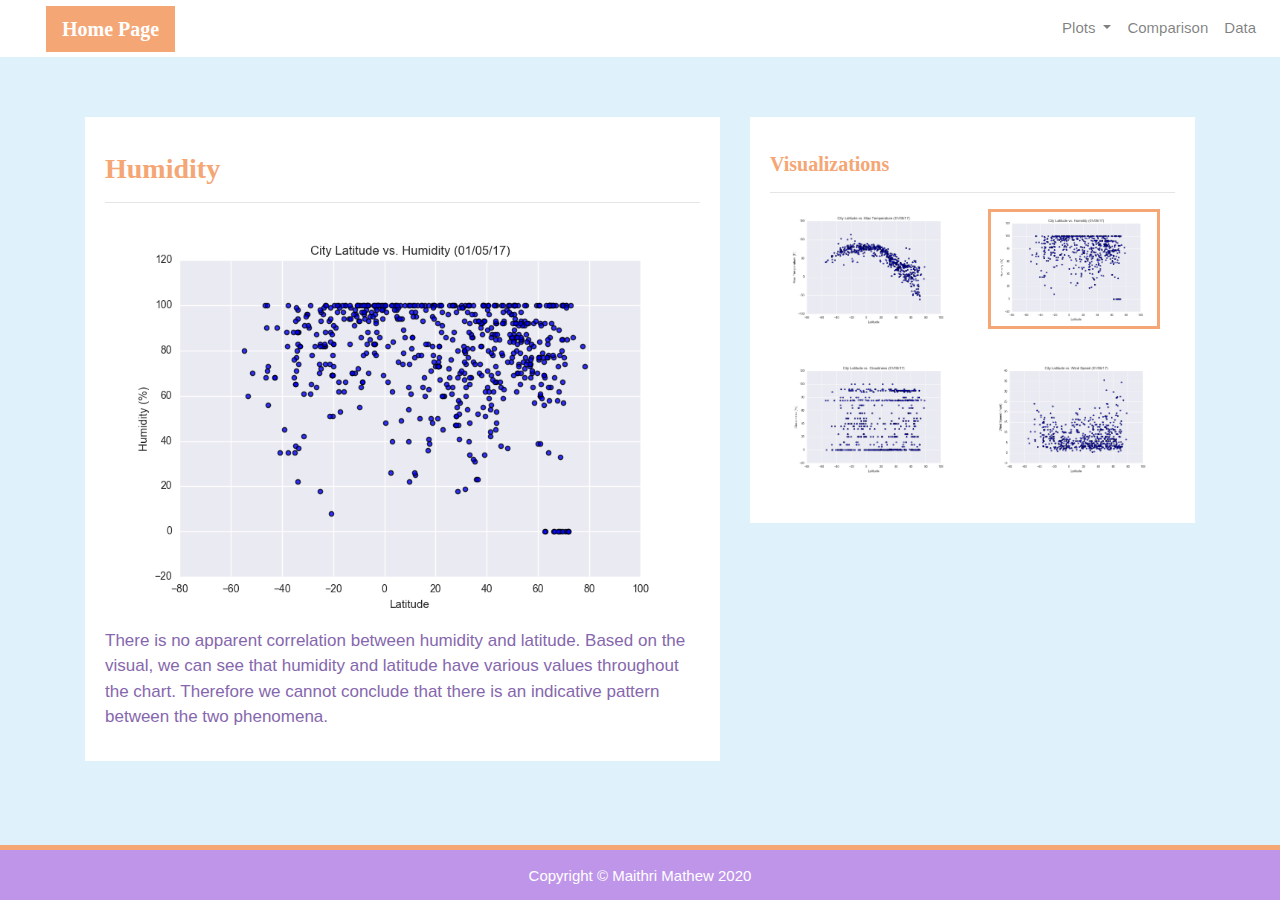
<file: humidity.html>
<!DOCTYPE html>
<html>

<head>
  <meta charset="utf-8" />
  <meta http-equiv="X-UA-Compatible" content="IE=edge">
  <title>Bootstrap Visualization Dashboard</title>
  <meta name="viewport" content="width=device-width, initial-scale=1">


  <!-- Bootstrap CSS -->
  <link rel="stylesheet" href="https://maxcdn.bootstrapcdn.com/bootstrap/4.0.0/css/bootstrap.min.css" integrity="sha384-Gn5384xqQ1aoWXA+058RXPxPg6fy4IWvTNh0E263XmFcJlSAwiGgFAW/dAiS6JXm"
    crossorigin="anonymous">

  <!--CSS Link-->
  <link rel="stylesheet" type="text/css" href="style.css">

</head>

<body>
  <!-- Navigation Section -->
  <div class="navigation">
    <nav class="navbar navbar-expand-lg navbar-light">
      <a class="navbar-brand" style="background-color: #f5a675;" href="index.html">Home Page</a>
      <button class="navbar-toggler  border border-white" type="button" data-toggle="collapse" data-target="#navbarNavDropdown"
        aria-controls="navbarNavDropdown" aria-expanded="false" aria-label="Toggle navigation">
        <span class="navbar-toggler-icon"></span>
      </button>
      <div class="collapse navbar-collapse" id="navbarNavDropdown">
        <ul class="navbar-nav ml-auto">
          <li class="nav-item dropdown">
            <a class="nav-link dropdown-toggle" href="#" id="navbarDropdownMenuLink" data-toggle="dropdown"
              aria-haspopup="true" aria-expanded="false">
              Plots
            </a>
            <div class="dropdown-menu" aria-labelledby="navbarDropdownMenuLink">
              <a class="dropdown-item" href="temp.html">Max Temperature</a>
              <a class="dropdown-item active" href="humidity.html">Humidity</a>
              <a class="dropdown-item" href="cloudiness.html">Cloudiness</a>
              <a class="dropdown-item" href="windspeed.html">Wind Speed</a>
            </div>
          </li>
          <li class="nav-item">
            <a class="nav-link" href="comparisons.html">Comparison</a>
          </li>
          <li class="nav-item">
            <a class="nav-link" href="data.html">Data</a>
          </li>

        </ul>
      </div>
    </nav>
  </div>
  <!-- Content Section -->
  <div class="container">
    <div class="row">
      <div class="col-lg-7 col-md-12">
        <!-- Left box  -->
        <div class="box">
          <h3 class="title">Humidity</h3>
          <hr>
          <img src="Resources/assets/images/Fig2.png" alt="Humidity Graph">
          <p>There is no apparent correlation between humidity and latitude. Based on the visual, we can see that humidity and latitude have various values throughout the chart. Therefore we cannot conclude that there is an indicative pattern between the two phenomena.</p>
        </div>
      </div>
      <div class="col-lg-5 col-md-12">
        <!-- Right Box -->
        <div class="box">
          <h5 class="title">Visualizations</h5>
          <hr>


          <div class="container">
            <div class="row" style="padding-bottom: 30px;">
              <div class="col-6">
                <a href="temp.html">
                  <img class="panel" src="Resources/assets/images/Fig1.png" alt="Max Temperature Image">
                </a>
              </div>
              <div class="col-6">
                <a href="humidity.html">
                  <img class="panel active" src="Resources/assets/images/Fig2.png" alt="Humidity Graph">
                </a>
              </div>
            </div>

            <div class="row" style="padding-bottom: 30px;">
              <div class="col-6">
                <a href="cloudiness.html">
                  <img class="panel" src="Resources/assets/images/Fig3.png" alt="Cloudiness Graph">
                </a>
              </div>
              <div class="col-6">
                <a href="windspeed.html">
                  <img class="panel" src="Resources/assets/images/Fig4.png" alt="Wind Speed Graph">
                </a>
              </div>


            </div>
          </div>


        </div>
      </div>
    </div>
  </div>
  <!-- Footer Section -->
  <footer>
    <div class="footer">Copyright &copy; Maithri Mathew 2020</div>
  </footer>

  <!-- Bootstrap JS -->
  <script src="https://code.jquery.com/jquery-3.2.1.slim.min.js" integrity="sha384-KJ3o2DKtIkvYIK3UENzmM7KCkRr/rE9/Qpg6aAZGJwFDMVNA/GpGFF93hXpG5KkN"
    crossorigin="anonymous"></script>
  <script src="https://cdnjs.cloudflare.com/ajax/libs/popper.js/1.12.9/umd/popper.min.js" integrity="sha384-ApNbgh9B+Y1QKtv3Rn7W3mgPxhU9K/ScQsAP7hUibX39j7fakFPskvXusvfa0b4Q"
    crossorigin="anonymous"></script>
  <script src="https://maxcdn.bootstrapcdn.com/bootstrap/4.0.0/js/bootstrap.min.js" integrity="sha384-JZR6Spejh4U02d8jOt6vLEHfe/JQGiRRSQQxSfFWpi1MquVdAyjUar5+76PVCmYl"
    crossorigin="anonymous"></script>

</body>

</html>
</file>
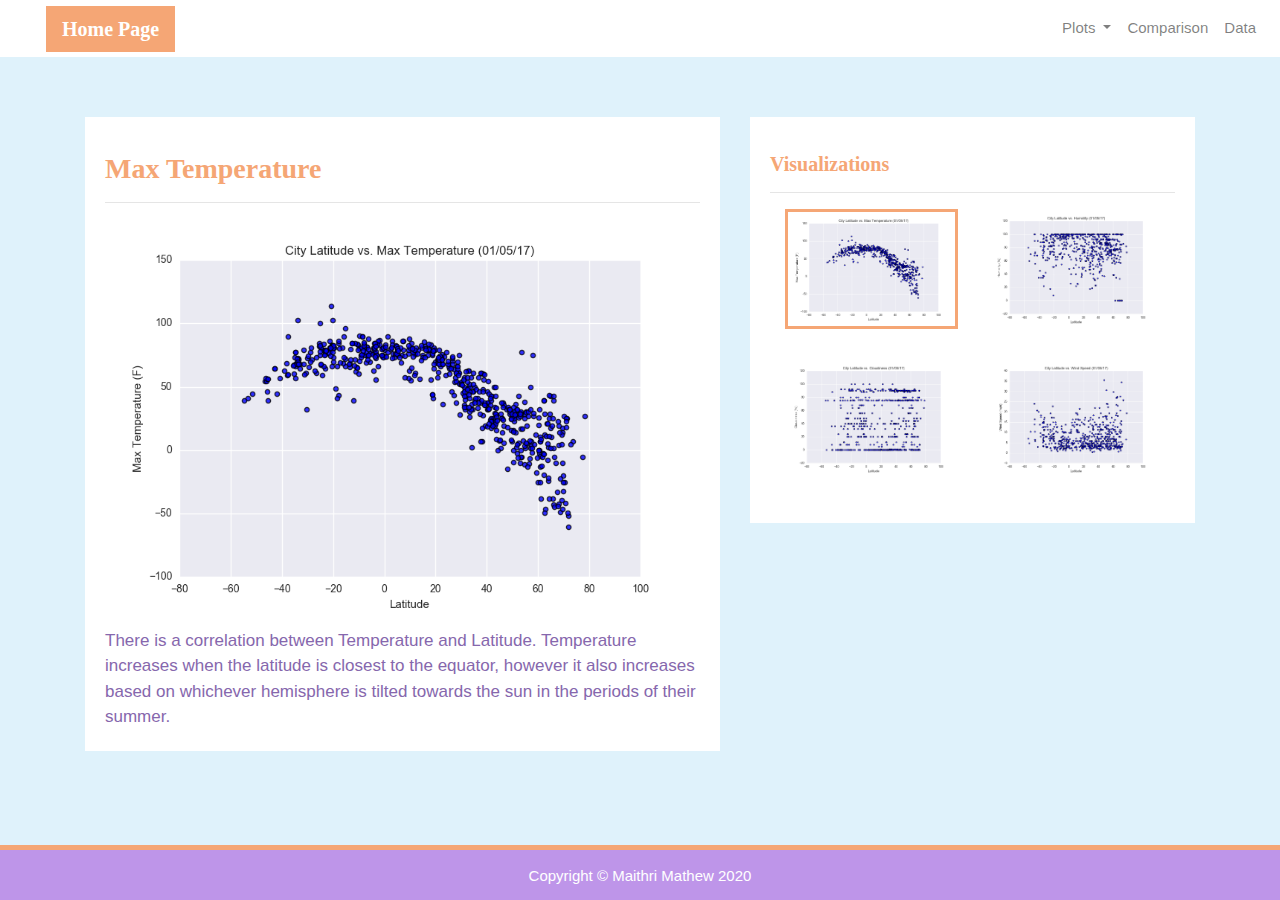
<file: temp.html>
<!DOCTYPE html>
<html>

<head>
  <meta charset="utf-8" />
  <meta http-equiv="X-UA-Compatible" content="IE=edge">
  <title>Bootstrap Visualization Dashboard</title>
  <meta name="viewport" content="width=device-width, initial-scale=1">

  <!-- Bootstrap CSS -->
  <link rel="stylesheet" href="https://maxcdn.bootstrapcdn.com/bootstrap/4.0.0/css/bootstrap.min.css" integrity="sha384-Gn5384xqQ1aoWXA+058RXPxPg6fy4IWvTNh0E263XmFcJlSAwiGgFAW/dAiS6JXm"
    crossorigin="anonymous">

  <!--CSS Link-->
  <link rel="stylesheet" type="text/css" href="style.css">

</head>

<body>
  <!-- Navigation Section -->
  <div class="navigation">
    <nav class="navbar navbar-expand-lg navbar-light">
      <a class="navbar-brand" style="background-color: #f5a675;" href="index.html">Home Page</a>
      <button class="navbar-toggler  border border-white" type="button" data-toggle="collapse" data-target="#navbarNavDropdown"
        aria-controls="navbarNavDropdown" aria-expanded="false" aria-label="Toggle navigation">
        <span class="navbar-toggler-icon"></span>
      </button>
      <div class="collapse navbar-collapse" id="navbarNavDropdown">
        <ul class="navbar-nav ml-auto">
          <li class="nav-item dropdown">
            <a class="nav-link dropdown-toggle" href="#" id="navbarDropdownMenuLink" data-toggle="dropdown"
              aria-haspopup="true" aria-expanded="false">
              Plots
            </a>
            <div class="dropdown-menu" aria-labelledby="navbarDropdownMenuLink">
              <a class="dropdown-item active" href="temp.html">Max Temperature</a>
              <a class="dropdown-item" href="humidity.html">Humidity</a>
              <a class="dropdown-item" href="cloudiness.html">Cloudiness</a>
              <a class="dropdown-item" href="windspeed.html">Wind Speed</a>
            </div>
          </li>
          <li class="nav-item">
            <a class="nav-link" href="comparisons.html">Comparison</a>
          </li>
          <li class="nav-item">
            <a class="nav-link" href="data.html">Data</a>
          </li>

        </ul>
      </div>
    </nav>
  </div>
  <!-- Content Section -->
  <div class="container">
    <div class="row">
      <div class="col-lg-7 col-md-12">
        <!-- Left box  -->
        <div class="box" style="padding-bottom: 5px;">
          <h3 class="title">Max Temperature</h3>
          <hr>
          <img src="Resources/assets/images/Fig1.png" alt="Max Temperature Graph">
          <p>There is a correlation between Temperature and Latitude. Temperature increases when the latitude is closest to the equator, however it also increases based on whichever hemisphere is tilted towards the sun in the periods of their summer.</p>
        </div>
      </div>
      <div class="col-lg-5 col-md-12">
        <!-- Right Box -->
        <div class="box">
          <h5 class="title">Visualizations</h5>
          <hr>


          <div class="container">
            <div class="row" style="padding-bottom: 30px;">
              <div class="col-6">
                <a href="temp.html">
                  <img class="panel active" src="Resources/assets/images/Fig1.png" alt="Max Temperature Image">
                </a>
              </div>
              <div class="col-6">
                <a href="humidity.html">
                  <img class="panel" src="Resources/assets/images/Fig2.png" alt="Humidity Graph">
                </a>
              </div>
            </div>

            <div class="row" style="padding-bottom: 30px;">
              <div class="col-6">
                <a href="cloudiness.html">
                  <img class="panel" src="Resources/assets/images/Fig3.png" alt="Cloudiness Graph">
                </a>
              </div>
              <div class="col-6">
                <a href="windspeed.html">
                  <img class="panel" src="Resources/assets/images/Fig4.png" alt="Wind Speed Graph">
                </a>
              </div>


            </div>
          </div>


        </div>
      </div>
    </div>
  </div>
  <!-- Footer Section -->
  <footer>
    <div class="footer">Copyright &copy; Maithri Mathew 2020</div>
  </footer>

  <!-- Bootstrap JS -->
  <script src="https://code.jquery.com/jquery-3.2.1.slim.min.js" integrity="sha384-KJ3o2DKtIkvYIK3UENzmM7KCkRr/rE9/Qpg6aAZGJwFDMVNA/GpGFF93hXpG5KkN"
    crossorigin="anonymous"></script>
  <script src="https://cdnjs.cloudflare.com/ajax/libs/popper.js/1.12.9/umd/popper.min.js" integrity="sha384-ApNbgh9B+Y1QKtv3Rn7W3mgPxhU9K/ScQsAP7hUibX39j7fakFPskvXusvfa0b4Q"
    crossorigin="anonymous"></script>
  <script src="https://maxcdn.bootstrapcdn.com/bootstrap/4.0.0/js/bootstrap.min.js" integrity="sha384-JZR6Spejh4U02d8jOt6vLEHfe/JQGiRRSQQxSfFWpi1MquVdAyjUar5+76PVCmYl"
    crossorigin="anonymous"></script>

</body>

</html>
</file>
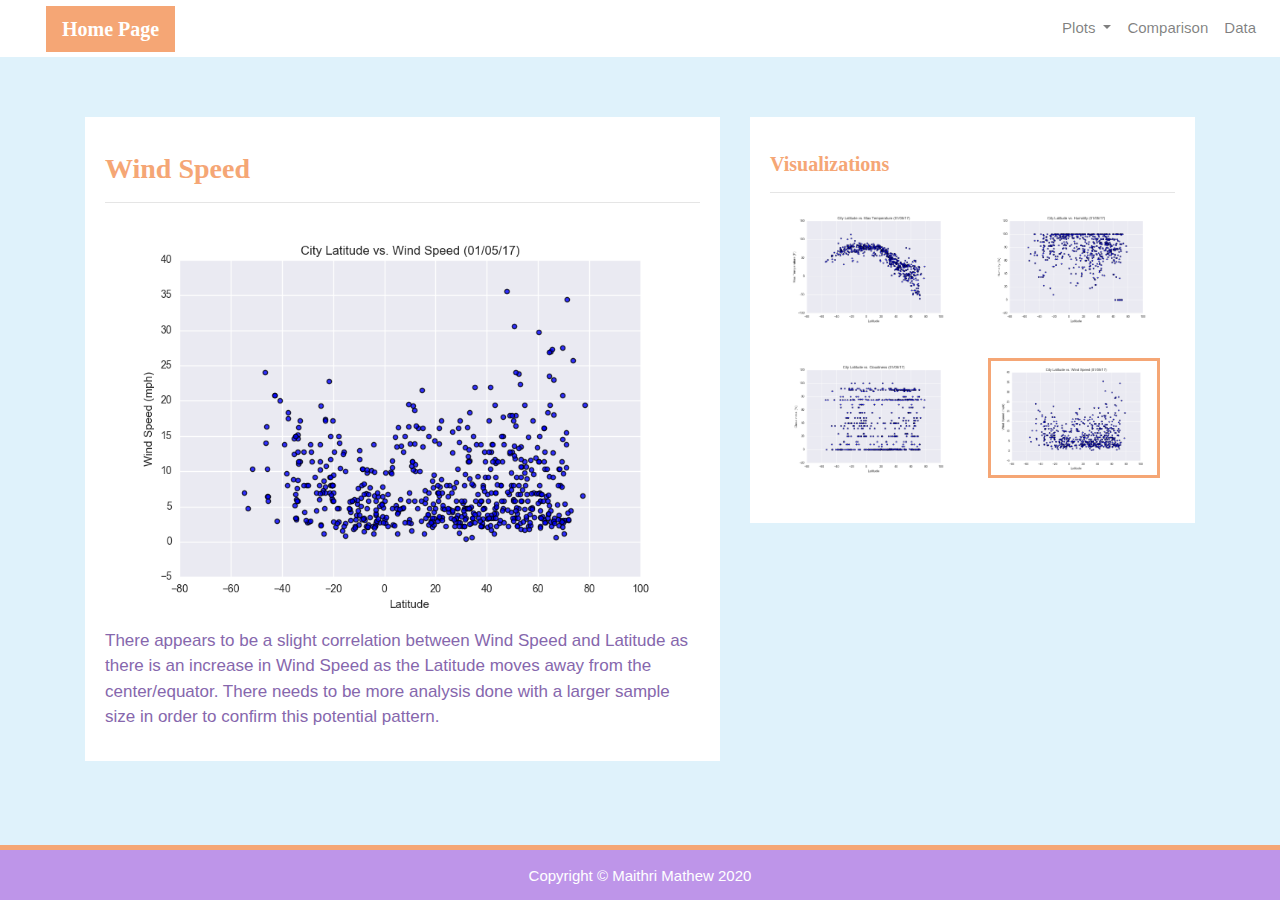
<file: windspeed.html>
<!DOCTYPE html>
<html>

<head>
  <meta charset="utf-8" />
  <meta http-equiv="X-UA-Compatible" content="IE=edge">
  <title>Bootstrap Visualization Dashboard</title>
  <meta name="viewport" content="width=device-width, initial-scale=1">

  <!-- Bootstrap CSS -->
  <link rel="stylesheet" href="https://maxcdn.bootstrapcdn.com/bootstrap/4.0.0/css/bootstrap.min.css" integrity="sha384-Gn5384xqQ1aoWXA+058RXPxPg6fy4IWvTNh0E263XmFcJlSAwiGgFAW/dAiS6JXm"
    crossorigin="anonymous">
  <!--CSS Link-->
  <link rel="stylesheet" type="text/css" href="style.css">
</head>

<body>
  <!-- Navigation Section -->
  <div class="navigation">
    <nav class="navbar navbar-expand-lg navbar-light">
      <a class="navbar-brand" style="background-color: ##f5a675;" href="index.html">Home Page</a>
      <button class="navbar-toggler border border-white" type="button" data-toggle="collapse" data-target="#navbarNavDropdown"
        aria-controls="navbarNavDropdown" aria-expanded="false" aria-label="Toggle navigation">
        <span class="navbar-toggler-icon"></span>
      </button>
      <div class="collapse navbar-collapse" id="navbarNavDropdown">
        <ul class="navbar-nav ml-auto">
          <li class="nav-item dropdown">
            <a class="nav-link dropdown-toggle" href="#" id="navbarDropdownMenuLink" data-toggle="dropdown"
              aria-haspopup="true" aria-expanded="false">
              Plots
            </a>
            <div class="dropdown-menu" aria-labelledby="navbarDropdownMenuLink">
              <a class="dropdown-item" href="temp.html">Max Temperature</a>
              <a class="dropdown-item" href="humidity.html">Humidity</a>
              <a class="dropdown-item" href="cloudiness.html">Cloudiness</a>
              <a class="dropdown-item active" href="windspeed.html">Wind Speed</a>
            </div>
          </li>
          <li class="nav-item">
            <a class="nav-link" href="comparisons.html">Comparison</a>
          </li>
          <li class="nav-item">
            <a class="nav-link" href="data.html">Data</a>
          </li>

        </ul>
      </div>
    </nav>
  </div>
  <!-- Content Section -->
  <div class="container">
    <div class="row">
      <div class="col-lg-7 col-md-12">
        <!-- Left box  -->
        <div class="box">
          <h3 class="title">Wind Speed</h3>
          <hr>
          <img src="Resources/assets/images/Fig4.png" alt="Wind Speed Graph">
          <p>There appears to be a slight correlation between Wind Speed and Latitude as there is an increase in Wind Speed as the Latitude moves away from the center/equator. There needs to be more analysis done with a larger sample size in order to confirm this potential pattern.</p>
        </div>
      </div>
      <div class="col-lg-5 col-md-12">
        <!-- Right Box -->
        <div class="box">
          <h5 class="title">Visualizations</h5>
          <hr>
          <div class="container">
            <div class="row" style="padding-bottom: 30px;">
              <div class="col-6">
                <a href="temp.html">
                  <img class="panel" src="Resources/assets/images/Fig1.png" alt="Max Temperature Image">
                </a>
              </div>
              <div class="col-6">
                <a href="humidity.html">
                  <img class="panel" src="Resources/assets/images/Fig2.png" alt="Humidity Graph">
                </a>
              </div>
            </div>
            <div class="row" style="padding-bottom: 30px;">
              <div class="col-6">
                <a href="cloudiness.html">
                  <img class="panel" src="Resources/assets/images/Fig3.png" alt="Cloudiness Graph">
                </a>
              </div>
              <div class="col-6">
                <a href="windspeed.html">
                  <img class="panel active" src="Resources/assets/images/Fig4.png" alt="Wind Speed Graph">
                </a>
              </div>
            </div>
          </div>
        </div>
      </div>
    </div>
  </div>
  <!-- Footer Section -->
  <footer>
    <div class="footer">Copyright &copy; Maithri Mathew 2020</div>
  </footer>

  <!-- Bootstrap JS -->
  <script src="https://code.jquery.com/jquery-3.2.1.slim.min.js" integrity="sha384-KJ3o2DKtIkvYIK3UENzmM7KCkRr/rE9/Qpg6aAZGJwFDMVNA/GpGFF93hXpG5KkN"
    crossorigin="anonymous"></script>
  <script src="https://cdnjs.cloudflare.com/ajax/libs/popper.js/1.12.9/umd/popper.min.js" integrity="sha384-ApNbgh9B+Y1QKtv3Rn7W3mgPxhU9K/ScQsAP7hUibX39j7fakFPskvXusvfa0b4Q"
    crossorigin="anonymous"></script>
  <script src="https://maxcdn.bootstrapcdn.com/bootstrap/4.0.0/js/bootstrap.min.js" integrity="sha384-JZR6Spejh4U02d8jOt6vLEHfe/JQGiRRSQQxSfFWpi1MquVdAyjUar5+76PVCmYl"
    crossorigin="anonymous"></script>
</body>

</html>
</file>
<file: style.css>
/* Body */
body{
    background-color: #dff2fb; 
}
/* Navbar */
.navbar{
    max-height: 57px; 
}
.navigation .navbar-brand{
    color: white; 
    margin-left: 30px; 
    padding: inherit; 
    font-weight: bold; 
    background-color: #f5a675;
    font-family: Georgia, 'Times New Roman', Times, serif;
}
.navbar{
    background-color: white; 
    font-size: 15px; 
}
.active, .dropdown-menu .dropdown-item:active a:hover{
    background-color:#aaa4ea!important; 
}
.dropdown-item{
    color: #f8d3f8 !important; 
}
.dropdown .dropdown-menu .dropdown-item:active, .dropdown .dropdown-menu .dropdown-item:hover{
    background-color:#aaa4ea !important; 
}
a{
    color: #8667ad;
    font-size: 15px; 
}
.nav-link:hover{
    background-color:#aaa4ea !important;
   }

.navbar-brand:hover{
color: rgb(175, 175, 175) !important;
}
/* Images */
img{
    width:100% !important;
    height:100% !important;
}
.active, .panel:hover{
    border-color:#f5a675;
    border-style: solid; 
    
}
.vizualization{
    width:50% !important;
    height:50% !important;
}

/* Title Class  */
.title{
    color: #f5a675;  
    font-family: Georgia, 'Times New Roman', Times, serif;
    font-weight: bolder; 
    padding-top: 25px; 
}
/* Paragraph Element */
p{
 color: #8667ad;
 font-family: Arial, Helvetica, sans-serif;
 font-size: 17px; 
}
/* Box Class */
.box {
    margin-top: 60px; 
    margin-bottom: 62px; 
    padding: 10px 20px 15px; 
    color:black;
    background-color: white; 

  }
/* Table */
  .table{
    font-size: 15px; 
    border-top-color: white !important; 
}
/* Footer */
footer{
background-color: #be95e9; 
border-top-style: solid; 
border-top-width: 5px; 
border-top-color: #f5a675;
color: white; 
min-height: 55px; 
font-family: Arial, Helvetica, sans-serif;
font-size: 15px; 
text-align: center; 
position: fixed;
left: 0;
bottom: 0;
width: 100%;
padding-top: 15px; 
}
/* Media Queries */
@media(max-width: 992px){
.navbar-expand-lg{
background-color: #f5a675 !important;
}
.navbar{
    max-height: none; 
    padding: inherit;
}
.navbar div{
    margin: inherit; 
    background-color: white;  
}
.navbar-brand{
    padding: 10px !important; 
}

button{
    margin-right: 30px; 
}
button:focus {

    outline: 1px dotted;
    outline: 5px auto -webkit-focusring-color;
    
    }
}
</file>
